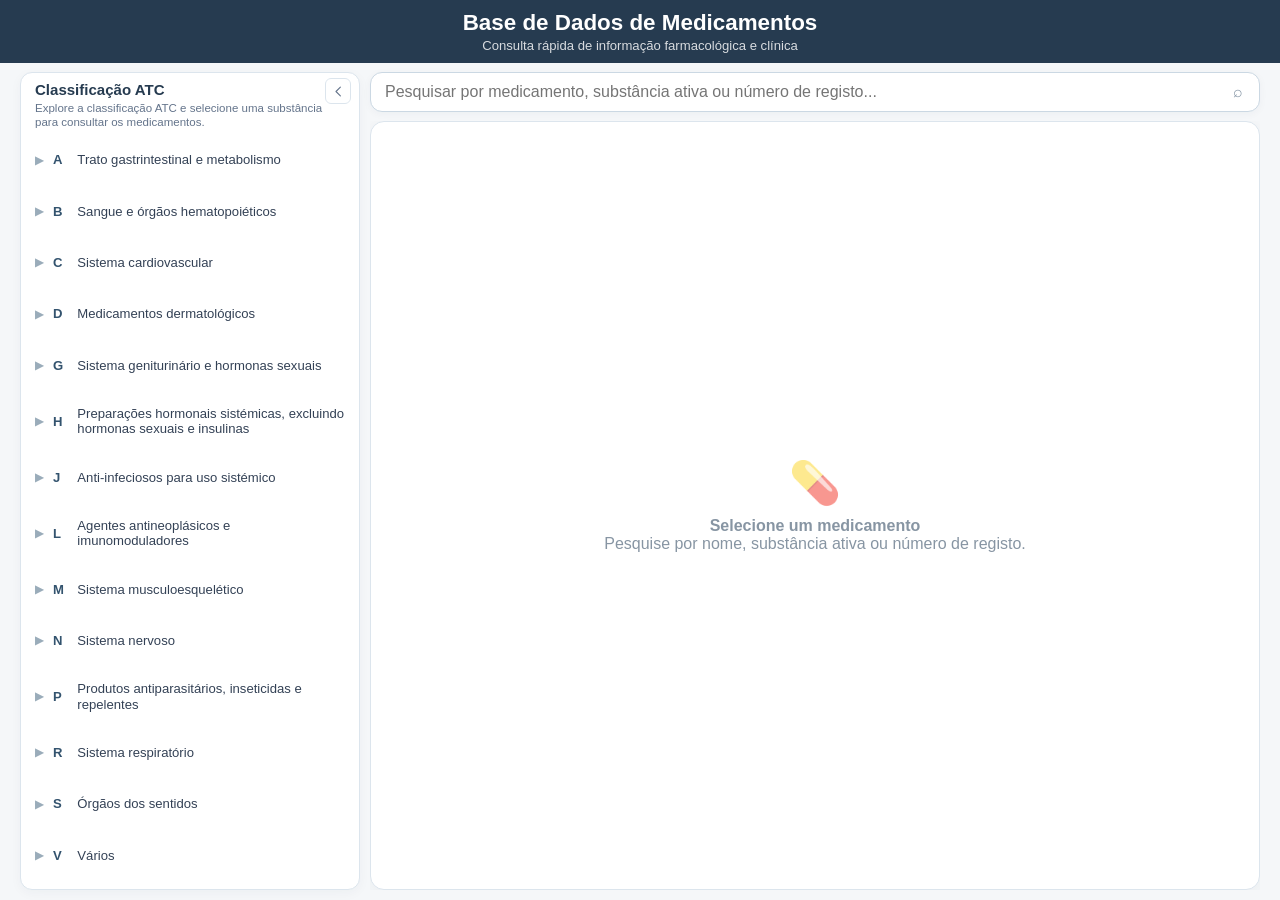
<file: index.html>
<!DOCTYPE html>
<html lang="pt">

<head>

<meta charset="UTF-8">

<meta
    name="viewport"
    content="width=device-width, initial-scale=1.0"
>

<title>ProPharma | Base de Dados de Medicamentos</title>
<link rel="icon" type="image/svg+xml" sizes="any" href="favicon.svg">


<style>

:root {

    --primary: #263b50;
    --accent: #258fc9;
    --accent-soft: #edf7fc;

    --bg: #f5f7f9;
    --card: #ffffff;

    --text: #334155;
    --muted: #64748b;

    --border: #dce5ed;

}


* {
    box-sizing: border-box;
}


html {
    height: 100%;
    overflow: hidden;
    scroll-behavior: smooth;
}


body {

    margin: 0;
    height: 100vh;
    height: 100dvh;
    overflow: hidden;
    display: grid;
    grid-template-rows: auto minmax(0, 1fr);

    font-family:
        -apple-system,
        BlinkMacSystemFont,
        "Segoe UI",
        Roboto,
        Helvetica,
        Arial,
        sans-serif;

    background: var(--bg);

    color: var(--text);

}


/* =========================================================
   CABEÇALHO
========================================================= */

header {

    background: var(--primary);

    color: white;

    text-align: center;

    padding: 24px 20px;

}


header h1 {

    margin: 0 0 5px;

    font-size: 1.8rem;

}


header p {

    margin: 0;

    opacity: .82;

}


/* =========================================================
   PESQUISA
========================================================= */

.search-area {

    width: 100%;
    max-width: 1100px;

    margin: 22px auto 18px;

    padding: 0 20px;

    position: relative;

    z-index: 20;

}


.search-wrapper {

    position: relative;

}


.search-box {

    width: 100%;

    padding: 15px 48px 15px 18px;

    border: 1px solid #cbd8e3;

    border-radius: 12px;

    background: white;

    font-size: 1rem;

    color: var(--text);

    outline: none;

    box-shadow:
        0 2px 8px rgba(30, 50, 70, .04);

}


.search-box:focus {

    border-color: var(--accent);

    box-shadow:
        0 0 0 3px rgba(36, 150, 223, .10);

}


.search-icon {

    position: absolute;

    right: 17px;

    top: 50%;

    transform: translateY(-50%);

    color: #8494a4;

    pointer-events: none;

}


.search-results {

    display: none;

    position: absolute;

    top: calc(100% + 7px);

    left: 0;

    right: 0;

    background: white;

    border: 1px solid var(--border);

    border-radius: 12px;

    box-shadow:
        0 12px 30px rgba(30, 50, 70, .15);

    overflow-y: auto;

    max-height: 430px;
    max-height: min(430px, 40dvh);

}


.search-results.visivel {

    display: block;

}


.search-result {

    padding: 12px 16px;

    cursor: pointer;

    border-bottom: 1px solid #edf1f5;

    display: flex;

    justify-content: space-between;

    gap: 20px;

}


.search-result:hover {

    background: #f5faff;

}


.search-result-name {

    font-weight: 700;

    color: var(--primary);

    margin-bottom: 3px;

}


.search-result-sub {

    font-size: .83rem;

    color: var(--muted);

}


.search-result-reg {

    font-size: .75rem;

    color: #8291a1;

    white-space: nowrap;

}


.sem-resultados {

    padding: 18px;

    text-align: center;

    color: var(--muted);

}


/* =========================================================
   LAYOUT
========================================================= */

.workspace {

    width: 100%;
    height: 100%;
    min-width: 0;
    min-height: 0;
    max-width: 1500px;

    margin: 0 auto;

    padding: 0 20px 16px;

    display: grid;

    grid-template-columns:
        340px minmax(0, 1fr);

    gap: 20px;

    grid-template-rows: minmax(0, 1fr);
    align-items: stretch;

}


/* =========================================================
   ÁRVORE ATC
========================================================= */

.atc-panel {

    background: white;

    border: 1px solid var(--border);

    border-radius: 12px;

    padding: 16px 13px 18px;

    min-width: 0;
    min-height: 0;
    height: 100%;

    overflow-y: auto;
    overflow-x: hidden;
    overscroll-behavior-y: contain;

    box-shadow:
        0 3px 12px rgba(30, 50, 70, .04);

}


.atc-panel h2 {

    font-size: 1rem;

    margin: 0 6px 14px;

    color: var(--primary);

}


.atc-help {

    margin: -6px 6px 14px;

    color: #8794a2;

    font-size: .72rem;

    line-height: 1.4;

}


.atc-node {

    position: relative;

}


.atc-children {

    display: none;

    position: relative;

    margin-left: 13px;

    padding-left: 12px;

}


.atc-children::before {

    content: "";

    position: absolute;

    left: 2px;

    top: 0;

    bottom: 6px;

    width: 2px;

    background: #d9eaf6;

    border-radius: 3px;

}


.atc-node.open > .atc-children {

    display: block;

}


.atc-row {

    width: 100%;

    border: 0;

    background: transparent;

    color: var(--text);

    text-align: left;

    padding: 7px;

    margin: 1px 0;

    border-radius: 7px;

    cursor: pointer;

    display: flex;

    align-items: flex-start;

    gap: 6px;

    font-family: inherit;

    line-height: 1.3;

}


.atc-row:hover {

    background: #f3f8fc;

}


.atc-row.active {

    background: var(--accent-soft);

    color: #176ea7;

}


.atc-arrow {

    width: 12px;

    flex: 0 0 12px;

    color: #9aacba;

    font-size: .68rem;

    margin-top: 3px;

    transition:
        transform .18s ease;

}


.atc-node.open >
.atc-row
.atc-arrow {

    transform: rotate(90deg);

}


.atc-code {

    font-weight: 750;

    color: #33536e;

    flex-shrink: 0;

}


.atc-row.active
.atc-code {

    color: #1378b9;

}


.atc-name {

    flex: 1;

    min-width: 0;

}


.atc-count {

    font-size: .72rem;

    color: #9aa8b5;

    white-space: nowrap;

}


.atc-row[data-level="0"] {

    font-size: .87rem;

    font-weight: 650;

}


.atc-row[data-level="1"] {

    font-size: .84rem;

}


.atc-row[data-level="2"],
.atc-row[data-level="3"],
.atc-row[data-level="4"] {

    font-size: .82rem;

}


.atc-row.substance {

    color: #176ea7;

}


.atc-row.substance
.atc-name {

    font-weight: 650;

}


/* =========================================================
   MEDICAMENTOS NA ÁRVORE
========================================================= */

.product-children {

    display: none;

    margin:
        2px 0 5px 26px;

    padding-left: 11px;

    border-left:
        2px solid #dceef9;

}


.atc-node.show-products >
.product-children {

    display: block;

}


.tree-product {

    display: block;

    width: 100%;

    border: 0;

    background: transparent;

    text-align: left;

    padding: 7px 8px;

    border-radius: 6px;

    cursor: pointer;

    font-family: inherit;

    color: #566a7d;

    font-size: .79rem;

}


.tree-product:hover {

    background: #f3f8fc;

    color: #176ea7;

}


.tree-product.active {

    background: #e9f5fc;

    color: #176ea7;

    font-weight: 650;

}


/* =========================================================
   FICHA
========================================================= */

.medicine-panel {

    min-width: 0;
    min-height: 0;
    height: 100%;
    overflow-y: auto;
    overflow-x: hidden;
    overscroll-behavior-y: contain;
    overflow-wrap: anywhere;

}


#detalhe-medicamento {

    min-height: 100%;
    background: white;

    border:
        1px solid var(--border);

    border-radius: 14px;

    padding: 26px;

    box-shadow:
        0 4px 16px rgba(30, 50, 70, .05);

}


.empty-state {

    min-height: 360px;

    display: flex;

    flex-direction: column;

    align-items: center;

    justify-content: center;

    color: #8795a3;

    text-align: center;

}


.empty-state-icon {

    font-size: 2.6rem;

    opacity: .55;

    margin-bottom: 10px;

}


/* =========================================================
   TRADING CARD
========================================================= */

.trading-card-header {

    display: grid;

    grid-template-columns:
        145px minmax(0, 1fr);

    gap: 26px;

    padding-bottom: 24px;

    border-bottom:
        1px solid var(--border);

}


.coluna-foto-registo {

    display: flex;

    flex-direction: column;

    align-items: center;

}


.produto-foto {

    width: 136px;

    height: 156px;

    border:
        1px solid #d6e1e9;

    border-radius: 11px;

    background: white;

    display: flex;

    align-items: center;

    justify-content: center;

    overflow: hidden;

}


.produto-foto img {

    width: 100%;

    height: 100%;

    object-fit: contain;

    padding: 5px;

}


.registo-abaixo {

    margin-top: 8px;

    text-align: center;

    font-size: .74rem;

    color: #596b7c;

    line-height: 1.35;

}


.registo-abaixo strong {

    color: var(--primary);

}


.produto-info-principal h1 {

    margin: 3px 0 12px;

    color: var(--primary);

    font-size: 1.82rem;

    letter-spacing: -.02em;

}

.marca-registada {

    font-size: .52em;

    vertical-align: super;

    margin-left: 2px;

    font-weight: 700;

}


.produto-info-principal p {

    margin: 6px 0;

    font-size: .92rem;

    line-height: 1.5;

}


.med-link {

    width: fit-content;

    max-width: 100%;

    display: flex;

    align-items: center;

    gap: 7px;

    border: 0;

    background: transparent;

    padding: 2px 0;

    font-family: inherit;

    text-align: left;

    cursor: pointer;

    border-radius: 6px;

    transition:
        color .15s,
        background .15s,
        transform .15s;

}


.med-link:hover {

    color: var(--accent);

    transform: translateX(2px);

}


.med-link:focus-visible {

    outline: 2px solid rgba(37, 143, 201, .28);

    outline-offset: 3px;

}


.med-substancia {

    color: #3d5c78;

    font-size: 1rem;

    margin: 0 0 2px;

}


.med-forma-dose {

    color: #526d86;

    font-size: .95rem;

    margin: 2px 0 0;

}


.med-link-seta {

    font-size: 1.25em;

    line-height: 1;

    color: var(--accent);

    transition: transform .15s;

}


.med-link:hover .med-link-seta {

    transform: translateX(2px);

}


/* =========================================================
   INDICAÇÃO RESUMIDA
========================================================= */

.indicacao-rapida {

    display: inline-flex;

    align-items: center;

    gap: 5px;

    margin-top: 5px;

    padding: 0;

    border: 0;

    background: none;

    color: #536b7e;

    font-family: inherit;

    font-size: .88rem;

    cursor: pointer;

    text-align: left;

}


.indicacao-rapida strong {

    color: var(--primary);

}


.indicacao-rapida:hover {

    color: var(--accent);

}


.indicacao-seta {

    color: var(--accent);

    font-size: 1rem;

}


/* =========================================================
   ATALHOS CLÍNICOS
========================================================= */

.clinical-shortcuts {

    display: flex;

    flex-wrap: wrap;

    gap: 10px;

    margin-top: 23px;

}


.clinical-button {

    min-width: 112px;

    min-height: 116px;

    border: 1px solid #d8e3ec;

    background: #f8fbfd;

    color: #294b68;

    border-radius: 16px;

    padding: 14px 13px 11px;

    cursor: pointer;

    font-family: inherit;

    text-align: center;

    box-shadow: 0 2px 7px rgba(35, 60, 80, .035);

    transition:
        transform .15s,
        box-shadow .15s,
        border-color .15s,
        filter .15s;

}


.clinical-button:hover {

    transform: translateY(-2px);

    border-color: #b7cbdc;

    box-shadow: 0 7px 18px rgba(35, 60, 80, .09);

    filter: saturate(1.04);

}


/*
   As cores abaixo identificam categorias visuais.
   NÃO representam segurança, risco ou recomendação clínica.
*/

.shortcut-age {

    background: #eef7fd;

    color: #245a7d;

    border-color: #cfe4f2;

}


.shortcut-posologia {

    background: #eef9f5;

    color: #256553;

    border-color: #cee9df;

}


.shortcut-gravidez {

    background: #f4f2fb;

    color: #514b79;

    border-color: #ded9ef;

}


.shortcut-aleitamento {

    background: #f1f5fb;

    color: #405b7b;

    border-color: #d7e0ed;

}


.shortcut-conducao {

    background: #f4f7f9;

    color: #405a6d;

    border-color: #dbe3e8;

}


.shortcut-precaucoes {

    background: #f8f5f1;

    color: #665849;

    border-color: #e8ded3;

}


/* ÍCONE */

.clinical-icon {

    height: 44px;

    display: flex;

    align-items: center;

    justify-content: center;

    margin-bottom: 8px;

}


.clinical-icon svg {

    width: 40px;

    height: 40px;

    fill: none;

    stroke: currentColor;

    stroke-width: 1.8;

    stroke-linecap: round;

    stroke-linejoin: round;

}


/* IDADE */

.age-icon {

    width: 43px;

    height: 43px;

    margin: 0 auto 9px;

    border: 2px solid currentColor;

    border-radius: 50%;

    display: flex;

    align-items: center;

    justify-content: center;

    font-size: .94rem;

    font-weight: 800;

}


/* TEXTOS */

.clinical-label {

    display: block;

    font-size: .78rem;

    line-height: 1.15;

    font-weight: 750;

}


.clinical-info {

    display: block;

    margin-top: 7px;

    font-size: .64rem;

    color: currentColor;

    opacity: .66;

    letter-spacing: .02em;

}


.clinical-info::after {

    content: "  →";

    font-size: .78rem;

}


/* =========================================================
   SECÇÕES
========================================================= */

.sections {

    margin-top: 20px;

}


.nivel-secao {

    margin-bottom: 12px;

    border:
        1px solid var(--border);

    border-radius: 10px;

    overflow: hidden;

    background: white;

}


.nivel-secao > summary {

    padding: 14px 18px;

    cursor: pointer;

    color: var(--primary);

    background: #f8fafc;

    user-select: none;

    list-style: none;

    display: grid;

    grid-template-columns: 44px minmax(0, 1fr) 32px;

    align-items: center;

    gap: 12px;

}


.nivel-secao > summary::-webkit-details-marker {

    display: none;

}


.nivel-secao > summary:hover {

    background: #f2f7fa;

}


.section-icon {

    width: 40px;

    height: 40px;

    border-radius: 50%;

    display: flex;

    align-items: center;

    justify-content: center;

    font-size: 1.15rem;

    background: #edf6fc;

}


.section-title {

    display: block;

    font-weight: 750;

    font-size: .98rem;

    line-height: 1.25;

}


.section-subtitle {

    display: block;

    margin-top: 3px;

    color: #718399;

    font-size: .75rem;

    font-weight: 400;

    line-height: 1.35;

}


.section-chevron {

    width: 30px;

    height: 30px;

    border-radius: 50%;

    display: flex;

    align-items: center;

    justify-content: center;

    background: #edf3f8;

    color: #35546d;

    font-size: 1rem;

    transition: transform .18s ease;

}


.nivel-secao[open] > summary .section-chevron {

    transform: rotate(180deg);

}


#grupo-propriedades .section-icon {

    background: #f2effc;

}


#grupo-farmaceuticas .section-icon {

    background: #fceff4;

}


.sub-secoes-container {

    padding:
        7px 18px 18px;

    border-top:
        1px solid #edf1f4;

}


.campo-sub {

    scroll-margin-top: 20px;

    padding: 15px 4px;

    border-bottom:
        1px solid #edf1f4;

    transition:
        background .3s,
        box-shadow .3s;

}


.campo-sub:last-child {

    border-bottom: 0;

}


.campo-sub > strong {

    display: block;

    color: var(--primary);

    font-size: .93rem;

    margin-bottom: 7px;

}


.campo-texto {

    white-space: pre-line;

    color: #526477;

    line-height: 1.62;

    font-size: .9rem;

}


.campo-sub.highlight {

    background: #fff9dc;

    box-shadow:
        inset 4px 0 0 #e4bd3d;

    border-radius: 6px;

    padding-left: 12px;

}


/* =========================================================
   SUBBLOCOS DO RCM
========================================================= */

.rcm-subbloco {
    scroll-margin-top: 20px;
    margin-top: 16px;
}

.rcm-subbloco:first-child {
    margin-top: 4px;
}

.rcm-subtitulo {
    display: block;
    margin-bottom: 6px;
    color: var(--primary);
    font-size: .88rem;
}

.rcm-subbloco.highlight {
    background: #fff9dc;
    box-shadow: inset 4px 0 0 #e4bd3d;
    border-radius: 6px;
    padding: 10px 12px;
}


.farmaceuticas-grid {

    display: grid;

    grid-template-columns: minmax(0, 1fr) minmax(0, 1fr);

    gap: 0 28px;

}


.farmaceuticas-coluna {

    min-width: 0;

}


.farmaceuticas-coluna .campo-sub:last-child {

    border-bottom: 0;

}


@media (max-width: 850px) {

    .farmaceuticas-grid {

        grid-template-columns: 1fr;

        gap: 0;

    }

}


/* =========================================================
   EXCIPIENTES
========================================================= */

.excipientes-lista {

    margin: 8px 0 0;

    padding-left: 22px;

    columns: 2;

    column-gap: 35px;

}


.excipientes-lista li {

    break-inside: avoid;

    margin-bottom: 7px;

    color: #526477;

    font-size: .9rem;

    line-height: 1.4;

}


/* =========================================================
   VÍDEOS
========================================================= */

.video-box {

    margin-top: 15px;

    padding-top: 14px;

    border-top:
        1px dashed #dce5eb;

}


.video-box-title {

    font-size: .78rem;

    font-weight: 700;

    color: #65788a;

    margin-bottom: 8px;

}


.video-box iframe {

    width: 100%;

    max-width: 680px;

    aspect-ratio: 16 / 9;

    border: 0;

    border-radius: 10px;

}


/* =========================================================
   RESPONSIVO
========================================================= */

@media (max-width: 950px) {

    .workspace {

        grid-template-columns:
            minmax(0, 1fr);
        grid-template-rows: minmax(0, 1fr) minmax(0, 2fr);
        gap: 12px;

    }


}


@media (max-width: 650px) {

    header {
        padding: 12px;
    }

    header h1 {
        font-size: 1.25rem;
    }

    header p {
        font-size: .8rem;
    }

    .search-area {
        margin-top: 10px;
        margin-bottom: 10px;
    }

    .workspace,
    .search-area {

        padding-left: 12px;

        padding-right: 12px;

    }


    #detalhe-medicamento {

        padding: 17px;

    }


    .trading-card-header {

        grid-template-columns:
            1fr;

    }


    .coluna-foto-registo {

        align-items:
            flex-start;

    }


    .excipientes-lista {

        columns: 1;

    }

}

/* Deixar espaço útil para os painéis em janelas baixas e modo paisagem. */
@media (max-height: 500px) {
    header { padding: 6px 12px; }
    header h1 { font-size: 1rem; margin-bottom: 0; }
    header p { display: none; }
    .search-area { margin-top: 6px; margin-bottom: 6px; }
    .search-box { padding-top: 9px; padding-bottom: 9px; }
    .workspace { padding-bottom: 6px; gap: 6px; }
}


/* CLASSIFICAÇÃO DE DISPENSA — visual compacto com ícone circular e divisor */
.produto-info-principal { min-width: 0; }
.medicamento-topo { display:flex; align-items:flex-start; justify-content:space-between; gap:14px; flex-wrap:wrap; margin-bottom:7px; }
.medicamento-topo h1 { margin:3px 0 0; }
.dispensa-indicador {
  --dispensa-cor:#2368c5; --dispensa-fundo:#f4f8ff; --dispensa-borda:#bcd5ff;
  display:inline-flex; align-items:center; gap:10px; flex-shrink:0;
  max-width:min(100%, 350px); min-height:49px; box-sizing:border-box;
  padding:6px 13px 6px 7px; border:1px solid var(--dispensa-borda);
  border-radius:18px; background:var(--dispensa-fundo); color:#203a54;
  font-size:.72rem; font-weight:750; line-height:1.28;
  box-shadow:0 3px 12px rgba(29,56,85,.045); cursor:default;
}
.dispensa-icone {
  width:38px; height:38px; flex:0 0 38px; display:flex;
  align-items:center; justify-content:center; border-radius:50%;
  background:color-mix(in srgb, var(--dispensa-cor) 9%, white);
  color:var(--dispensa-cor);
}
.dispensa-icone svg { width:29px; height:29px; fill:none; stroke:currentColor; stroke-width:2.2; stroke-linecap:round; stroke-linejoin:round; }
.dispensa-msrm .dispensa-icone svg { stroke:none; fill:currentColor; }
.dispensa-separador { width:1px; height:30px; flex:0 0 1px; background:var(--dispensa-borda); }
.dispensa-texto { display:block; min-width:0; }
.dispensa-texto small { display:block; margin-top:2px; font-size:.69rem; font-weight:500; color:#708098; }
.dispensa-msrm { --dispensa-cor:#d72648; --dispensa-fundo:#fff7f9; --dispensa-borda:#ffbdcb; }
.dispensa-mnsrm { --dispensa-cor:#1768dc; --dispensa-fundo:#f5f9ff; --dispensa-borda:#c1d6ff; }
.dispensa-mnsrm-ef { --dispensa-cor:#078f7d; --dispensa-fundo:#f2fbf8; --dispensa-borda:#b5e5d9; }
@media (max-width:650px) {
  .medicamento-topo { flex-direction:column; align-items:flex-start; }
  .dispensa-indicador { max-width:100%; }
}


/* Agrupamento de apresentações */
.tree-brand {width:100%;border:0;background:#f0f7fc;color:#234c6a;border-radius:7px;padding:9px;text-align:left;cursor:pointer;font-weight:700;margin:4px 0;display:flex;justify-content:space-between;gap:8px}
.tree-brand small,.tree-form small{color:#7b90a4;font-weight:400}
.tree-brand-children{display:none;padding-left:12px;border-left:2px solid #dceef9}
.tree-brand-children.open{display:block}
.tree-form{display:block;width:100%;background:none;border:0;text-align:left;padding:7px 4px;cursor:pointer;color:#365a77;font-weight:600}
.tree-form-children{display:none;padding-left:10px}
.tree-form-children.open{display:block}
.tree-product{font-weight:400}
.search-group-more{color:#74899c;font-size:.75rem;white-space:nowrap}
.search-group-choices{border-bottom:1px solid #e6edf3;padding:9px 15px;background:#f8fbfd}
.search-choice{display:block;width:100%;padding:9px 12px;border:0;border-radius:7px;background:white;text-align:left;cursor:pointer;color:#34546d;margin:4px 0}
.search-choice:hover{background:#eaf5fc}
.presentation-picker{margin:16px 0;padding:14px;border:1px solid #dce5ed;border-radius:11px;background:#f8fbfd}
.presentation-picker-title{font-weight:700;color:#263b50;margin-bottom:10px}
.presentation-form{margin:10px 0 5px;color:#526d86;font-weight:600;font-size:.85rem}
.presentation-options{display:flex;flex-wrap:wrap;gap:7px}
.presentation-option{border:1px solid #cbdde9;border-radius:8px;padding:7px 11px;background:white;color:#31556f;cursor:pointer;font-family:inherit}
.presentation-option.active{background:#258fc9;color:white;border-color:#258fc9}

/* Interface compacta: conteúdo extenso continua acessível nos painéis. */
header { padding: 10px 20px; }
header h1 { margin-bottom: 2px; font-size: 1.4rem; }
header p { font-size: .82rem; }
.search-area { margin: 9px auto; }
.search-box { padding: 10px 44px 10px 14px; }
.workspace { max-width: 1700px; padding-bottom: 10px; gap: 10px; }
.atc-panel { padding: 8px 9px; }
.atc-panel h2 { margin: 0 5px 4px; font-size: .94rem; }
.atc-help { margin: 0 5px 5px; line-height: 1.2; color: #64748b; }
.atc-row { padding: 4px 5px; margin: 0; line-height: 1.25; }
.atc-row[data-level="0"] { font-size: .82rem; padding-top: 3px; padding-bottom: 3px; line-height: 1.15; }
.atc-count { color: #64748b; }
/* O espaço livre é repartido pelos grupos apenas com a árvore recolhida. */
.atc-panel { display: flex; flex-direction: column; }
.atc-panel > h2, .atc-panel > .atc-help { flex-shrink: 0; }
#atcTree { flex: 0 0 auto; }
#atcTree > .atc-node > .atc-row {
    display: grid;
    grid-template-columns: 12px 1.4em minmax(0, 1fr);
    align-items: center;
    gap: 6px;
    min-height: 28px;
    line-height: 1.2;
}
#atcTree > .atc-node > .atc-row .atc-arrow { margin-top: 0; }
#atcTree > .atc-node > .atc-row .atc-count { text-align: right; font-variant-numeric: tabular-nums; }
#atcTree:not(:has(.atc-node.open, .atc-node.show-products)) {
    flex: 1 0 auto;
    display: flex;
    flex-direction: column;
}
#atcTree:not(:has(.atc-node.open, .atc-node.show-products)) > .atc-node {
    flex: 1 0 auto;
    display: flex;
    flex-direction: column;
}
#atcTree:not(:has(.atc-node.open, .atc-node.show-products)) > .atc-node > .atc-row { flex: 1; }
.search-result.keyboard-active, .search-choice.keyboard-active { background: var(--accent-soft); outline: 2px solid #668eaa; outline-offset: -2px; }
.search-result { width: 100%; }
.search-result > * { pointer-events: none; }
.search-group-more { font-size: .8rem; font-weight: 600; }
.search-expand-arrow { display: inline-block; margin-left: 4px; color: #526d86; font-size: 1rem; line-height: 1; transition: transform .15s ease; }
.search-result[aria-expanded="true"] .search-expand-arrow { transform: rotate(180deg); }
.search-result[aria-expanded]:hover .search-group-more, .search-result[aria-expanded].keyboard-active .search-group-more { color: #33536e; }
.atc-name { font-weight: 400; }
.atc-row.active .atc-name, .atc-row.substance .atc-name { font-weight: 650; }
.campo-texto { white-space: pre-wrap; line-height: 1.7; }
.campo-sub { padding-top: 12px; padding-bottom: 12px; }
.campo-sub > strong { margin-bottom: 5px; }
.medicine-panel { overflow-anchor: none; }
.medicine-identity { position: sticky; top: 0; z-index: 5; display: grid; gap: 1px; padding: 6px 10px; background: var(--card); border: 1px solid var(--border); border-radius: 10px; color: var(--text); font-size: .78rem; line-height: 1.35; }
.medicine-identity[hidden] { display: none; }
.medicine-identity strong { color: var(--primary); font-size: .88rem; }
.medicine-identity span { overflow-wrap: anywhere; }
.search-results { border-color: #c4d3df; box-shadow: 0 8px 24px rgba(30, 50, 70, .16), 0 2px 5px rgba(30, 50, 70, .08); }
#detalhe-medicamento { padding: 16px; }
.empty-state { min-height: 220px; }
/* Preencher o painel apenas enquanto a mensagem inicial estiver presente. */
#detalhe-medicamento:has(> .empty-state) { min-height: 100%; display: flex; }
#detalhe-medicamento > .empty-state { flex: 1; min-width: 0; }
.trading-card-header { grid-template-columns: 112px minmax(0, 1fr); gap: 16px; padding-bottom: 12px; }
.produto-foto { width: 104px; height: 120px; }
.registo-abaixo { margin-top: 5px; }
.produto-info-principal h1 { font-size: 1.55rem; }
.medicamento-topo { margin-bottom: 4px; gap: 8px; }
.med-substancia { font-size: .94rem; }
.med-forma-dose { font-size: .89rem; }
.indicacao-rapida { margin-top: 3px; }
.clinical-shortcuts { display: grid; grid-template-columns: repeat(auto-fit, minmax(88px, 1fr)); gap: 7px; margin-top: 12px; }
.clinical-button { min-width: 0; min-height: 86px; padding: 9px 5px 7px; border-radius: 12px; }
.clinical-icon { height: 30px; margin-bottom: 5px; }
.clinical-icon svg { width: 30px; height: 30px; }
.age-icon { width: 30px; height: 30px; margin-bottom: 5px; font-size: .8rem; }
.clinical-label { font-size: .75rem; }
.clinical-info { margin-top: 4px; }
.sections { margin-top: 12px; }
.nivel-secao { margin-bottom: 8px; }
.nivel-secao:last-child { margin-bottom: 0; }
.nivel-secao > summary { padding: 9px 12px; grid-template-columns: 30px minmax(0, 1fr) 26px; gap: 9px; }
.section-icon { width: 30px; height: 30px; font-size: 1rem; }
.section-title { font-size: .92rem; }
.section-subtitle { margin-top: 2px; line-height: 1.3; }
.section-chevron { width: 26px; height: 26px; }
.presentation-picker { margin: 10px 0; padding: 9px 11px; }
.presentation-picker-title { margin-bottom: 6px; font-size: .88rem; }
.presentation-form { margin: 6px 0 4px; }
.presentation-options { gap: 5px; }
.presentation-option { padding: 5px 9px; }
@media (max-width: 950px) {
    /* A altura de cada painel continua limitada, com scroll próprio. */
    .workspace { gap: 10px; }
}
@media (max-width: 650px) {
    header { padding: 8px 12px; }
    header h1 { font-size: 1.2rem; }
    .search-area { margin: 7px auto; }
    #detalhe-medicamento { padding: 12px; }
    .trading-card-header { grid-template-columns: 1fr; gap: 10px; }
    .coluna-foto-registo { flex-direction: row; align-items: center; gap: 12px; }
    .produto-foto { width: 82px; height: 94px; flex-shrink: 0; }
    .registo-abaixo { margin-top: 0; text-align: left; }
    .clinical-shortcuts { grid-template-columns: repeat(auto-fit, minmax(88px, 1fr)); }
}
@media (max-height: 500px) {
    header { padding: 5px 12px; }
    header h1 { font-size: 1rem; }
    header p { display: block; font-size: .75rem; }
    .search-area { margin: 5px auto; }
    .search-box { padding-top: 8px; padding-bottom: 8px; }
}

/* Colunas independentes: a pesquisa pertence apenas à área de consulta. */
.workspace { padding-top: 9px; }
.consultation-column { display: grid; grid-template-rows: auto minmax(0, 1fr); gap: 9px; min-width: 0; min-height: 0; height: 100%; }
.consultation-column > .search-area { max-width: none; width: 100%; padding: 0; margin: 0; }
@media (max-width: 950px) {
    .workspace { grid-template-rows: minmax(0, 1fr) minmax(0, 2fr); }
}
@media (max-height: 500px) {
    .workspace { padding-top: 5px; }
    .consultation-column { gap: 6px; }
}

.atc-panel { position: relative; }
.atc-panel > h2 { padding-right: 28px; }
.atc-toggle { display: inline-flex; align-items: center; justify-content: center; width: 26px; height: 26px; flex: 0 0 26px; padding: 3px; border: 1px solid var(--border); border-radius: 6px; background: var(--card); color: var(--muted); cursor: pointer; }
.atc-toggle:hover { background: var(--accent-soft); color: var(--primary); }
.atc-toggle:focus-visible { outline: 2px solid var(--accent); outline-offset: 2px; }
.atc-toggle svg { width: 15px; height: 15px; fill: none; stroke: currentColor; stroke-width: 1.8; stroke-linecap: round; stroke-linejoin: round; }
.atc-toggle-hide { position: absolute; right: 8px; top: 5px; }
.atc-toggle[hidden], .atc-panel[hidden] { display: none; }
.consultation-column > .search-area { display: flex; align-items: center; gap: 8px; }
.consultation-column .search-wrapper { flex: 1; min-width: 0; }
.workspace.atc-collapsed { grid-template-columns: minmax(0, 1fr); grid-template-rows: minmax(0, 1fr); }
@media (prefers-reduced-motion: no-preference) {
    .workspace.atc-changing .consultation-column { animation: atc-toggle-fade .16s ease-out; }
    @keyframes atc-toggle-fade { from { opacity: .85; } to { opacity: 1; } }
}

/* Modelo RCM global: estrutura explícita e texto original sempre disponível. */
.rcm-document { color: #526477; font-size: .9rem; line-height: 1.65; text-align: left; text-indent: 0; white-space: normal; overflow-wrap: anywhere; }
.rcm-document p { margin: 0 0 .65em; max-width: 92ch; }
.rcm-document > :last-child { margin-bottom: 0; }
.rcm-line { display: block; white-space: normal; text-indent: 0; }
.rcm-gap { display: block; height: .35em; white-space: normal; }
.rcm-heading { margin: .8em 0 .3em; font-size: .92rem; line-height: 1.45; font-weight: 650; color: var(--primary); }
.rcm-document > .rcm-heading:first-child { margin-top: 0; }
.rcm-list { margin: .3em 0 .65em; padding: 0; list-style: none; }
.rcm-list li { margin: .25em 0; padding-left: .75em; text-indent: -.75em; }
.rcm-note { margin: .5em 0; padding: .35em .65em; border-left: 2px solid var(--border); white-space: normal; }
.rcm-table-wrap { overflow-x: auto; max-width: 100%; margin: .5em 0; }
.rcm-table-wrap:focus-visible { outline: 2px solid var(--accent); }
.rcm-table { width: 100%; border-collapse: collapse; table-layout: fixed; font: inherit; }
.rcm-table th, .rcm-table td { padding: .6em; text-align: left; vertical-align: top; border: 1px solid var(--border); overflow-wrap: anywhere; }
.rcm-table th { background: #f8fafc; color: var(--primary); font-weight: 650; }
.rcm-source-separator { display: none; }
.rcm-model .campo-sub { padding-top: 10px; padding-bottom: 10px; }
.rcm-model .campo-sub > strong { margin-bottom: 6px; }
.rcm-document { hyphens: auto; }
.rcm-document p { max-width: 110ch; }
.rcm-source { margin-top: 5px; font-size: .76rem; color: var(--muted); }
.rcm-source > summary { cursor: pointer; width: fit-content; padding: 3px 0; }
.rcm-source pre { margin: 6px 0 0; padding: 8px; border: 1px solid var(--border); border-radius: 6px; background: white; white-space: pre-wrap; overflow-wrap: anywhere; font: inherit; line-height: 1.6; }
.rcm-status-group { display: flex; flex-wrap: wrap; gap: 6px; margin-bottom: 8px; }
.rcm-status { padding: 3px 7px; border: 1px solid var(--border); border-radius: 6px; font-size: .75rem; color: #526477; background: #f8fafc; }
.rcm-status[data-tone="green"] { color: #245b49; background: #eef9f5; border-color: #cee9df; }
.rcm-status[data-tone="yellow"] { color: #665724; background: #fff9e8; border-color: #e9dfbd; }
.rcm-status[data-tone="red"] { color: #7b3541; background: #fcf2f4; border-color: #ead1d8; }
.rcm-warning-count { margin-bottom: 7px; font-size: .8rem; font-weight: 600; color: var(--primary); }
.rcm-warnings .rcm-list { counter-reset: rcm-warning; }
.rcm-warnings .rcm-list li { counter-increment: rcm-warning; padding: 7px 9px; text-indent: 0; border-bottom: 1px solid var(--border); }
.rcm-warnings .rcm-list li::before { content: counter(rcm-warning) ". "; font-weight: 600; color: var(--primary); }
.rcm-excipients .rcm-list { columns: 2 16rem; column-gap: 24px; }
.rcm-excipients .rcm-list li { break-inside: avoid; }
.rcm-ingredient-list { list-style: disc; padding-left: 18px; }
.rcm-ingredient-list li { padding-left: 0; text-indent: 0; }
@media (min-width: 951px) { .rcm-document p { text-align: justify; text-align-last: left; } }
@media (max-width: 650px) { .rcm-excipients .rcm-list { columns: 1; } }
@media (max-width: 650px) { .rcm-table { min-width: 480px; } }

.rcm-clinical-block { margin: 10px 0; padding-top: 9px; border-top: 1px solid var(--border); }
.rcm-clinical-block h4 { margin: 0 0 7px; color: var(--primary); font-size: .94rem; font-weight: 650; }
.rcm-clinical-block p { margin: 0; }
.rcm-components p { max-width: none; }
.rcm-instructions { list-style: none; padding: 0; margin: 0; }
.rcm-instructions li { padding: 8px 0; border-bottom: 1px solid #edf1f4; }
.rcm-instructions li:last-child { border-bottom: 0; }
.rcm-warning-block { padding: 12px 0; }
.rcm-block-number { font-variant-numeric: tabular-nums; }
.rcm-adverse-table th:first-child { width: 30%; }
.rcm-adverse-table th:nth-child(2) { width: 24%; }
.rcm-original-all { margin-top: 14px; border-top: 1px solid var(--border); padding-top: 8px; color: var(--muted); font-size: .78rem; }
.rcm-original-all > summary { cursor: pointer; padding: 4px 0; }
.rcm-original-all h4 { color: var(--primary); margin-bottom: 5px; }
.rcm-original-all pre { white-space: pre-wrap; overflow-wrap: anywhere; font: inherit; line-height: 1.6; margin: 0 0 14px; }

</style>

</head>


<body>


<header>

    <h1>
        Base de Dados de Medicamentos
    </h1>

    <p>
        Consulta rápida de informação farmacológica e clínica
    </p>

</header>


<!-- =====================================================
     CONTEÚDO
===================================================== -->

<div class="workspace">


    <aside class="atc-panel" id="atcPanel">

        <button type="button" class="atc-toggle atc-toggle-hide" id="hideATC" aria-label="Ocultar classificação ATC" title="Ocultar classificação ATC" aria-controls="atcPanel" aria-expanded="true">
            <svg viewBox="0 0 24 24" aria-hidden="true"><path d="m15 5-7 7 7 7"/></svg>
        </button>

        <h2>
            Classificação ATC
        </h2>

        <div class="atc-help">
            Explore a classificação ATC e selecione uma substância para consultar os medicamentos.
        </div>

        <div id="atcTree"></div>

    </aside>


    <div class="consultation-column">

        <div class="search-area">

            <button type="button" class="atc-toggle" id="showATC" aria-label="Mostrar classificação ATC" title="Mostrar classificação ATC" aria-controls="atcPanel" aria-expanded="false" hidden>
                <svg viewBox="0 0 24 24" aria-hidden="true"><path d="m9 5 7 7-7 7"/></svg>
            </button>

            <div class="search-wrapper">

                <input
                    id="searchBar"
                    class="search-box"
                    type="text"
                    autocomplete="off"
                    placeholder="Pesquisar por medicamento, substância ativa ou número de registo..."
                >

                <span class="search-icon">
                    ⌕
                </span>

                <div
                    id="searchResults"
                    class="search-results"
                ></div>

            </div>

        </div>

    <main class="medicine-panel">

        <div id="detalhe-medicamento">

            <div class="empty-state">

                <div class="empty-state-icon">
                    💊
                </div>

                <strong>
                    Selecione um medicamento
                </strong>

                <span>
                    Pesquise por nome, substância ativa ou número de registo.
                </span>

            </div>

        </div>

    </main>

    </div>


</div>


<script>


/* =========================================================
   ESTADO
========================================================= */

let medicamentos = [];

let arvoreATC = {};

let medicamentoSelecionado = null;



/* =========================================================
   SVGs DOS ATALHOS
========================================================= */

const ICONES = {

    posologia: `
        <svg viewBox="0 0 48 48" aria-hidden="true">
            <rect x="8" y="14" width="20" height="26" rx="4"/>
            <path d="M13 14V9h10v5"/>
            <path d="M13 27h10"/>
            <path d="M18 22v10"/>
            <circle cx="34" cy="18" r="9"/>
            <path d="M34 13v5l4 2"/>
        </svg>
    `,

    gravidez: `
        <svg viewBox="0 0 48 48" aria-hidden="true">
            <circle cx="19" cy="9" r="4"/>
            <path d="M18 14c-2 5-3 10-2 15 1 6 5 10 11 10"/>
            <path d="M19 17c8 0 13 5 13 12 0 6-4 10-10 10"/>
            <path d="M29 23c2-3 7-1 7 2 0 4-7 8-7 8s-7-4-7-8c0-3 5-5 7-2Z"/>
        </svg>
    `,

    aleitamento: `
        <svg viewBox="0 0 48 48" aria-hidden="true">
            <circle cx="18" cy="10" r="4"/>
            <circle cx="31" cy="25" r="5"/>
            <path d="M14 16c-3 5-4 11-2 17 2 5 7 8 13 8"/>
            <path d="M18 18c2 6 6 10 12 11"/>
            <path d="M13 31c5 1 9 0 13-3"/>
            <path d="M25 33c4 0 7-2 9-5"/>
        </svg>
    `,

    conducao: `
        <svg viewBox="0 0 48 48" aria-hidden="true">
            <circle cx="24" cy="24" r="18"/>
            <circle cx="24" cy="24" r="4"/>
            <path d="M7 21h34"/>
            <path d="M21 27 14 39"/>
            <path d="M27 27 34 39"/>
        </svg>
    `,

    precaucoes: `
        <svg viewBox="0 0 48 48" aria-hidden="true">
            <path d="M24 6 44 41H4L24 6Z"/>
            <path d="M24 17v12"/>
            <circle cx="24" cy="35" r="1.5" fill="currentColor" stroke="none"/>
        </svg>
    `

};


/* =========================================================
   UTILITÁRIOS
========================================================= */

function esc(valor) {

    return String(
        valor == null ? "" : valor
    ).replace(
        /[&<>"']/g,
        caractere => ({
            "&": "&amp;",
            "<": "&lt;",
            ">": "&gt;",
            '"': "&quot;",
            "'": "&#39;"
        }[caractere])
    );

}


function norm(valor) {

    return String(valor || "")
        .toLowerCase()
        .normalize("NFD")
        .replace(
            /[\u0300-\u036f]/g,
            ""
        );

}



/* Agrupar sem perder as apresentações individuais do Excel */
function chaveGrupo(med) {
    return [norm(med.nome_medicamento).trim(), norm(med.substancia_ativa).trim()].join("||");
}
function gruposDeMedicamentos(lista) {
    const mapa = new Map();
    lista.forEach(med => {
        const chave = chaveGrupo(med);
        if (!mapa.has(chave)) mapa.set(chave, { nome: med.nome_medicamento, substancia: med.substancia_ativa, meds: [] });
        mapa.get(chave).meds.push(med);
    });
    return [...mapa.values()].sort((a,b) => a.nome.localeCompare(b.nome,"pt"));
}
/* Designação abreviada apenas para navegação; o dado original permanece na ficha. */
function formaParaNavegacao(valor) {
    const original = String(valor || "").trim();
    const chave = norm(original).replace(/\s+/g, " ").trim();
    // Apenas as três formas convencionais abaixo são agrupadas.
    // Não agrupar libertação modificada, gastrorresistentes, orodispersíveis, etc.
    if (/^comprimidos?$/.test(chave) ||
        /^comprimidos? revestidos?$/.test(chave) ||
        /^comprimidos? revestidos? por pelicula$/.test(chave)) {
        return "Comprimidos";
    }
    return original || "Forma não indicada";
}

function ordenarApresentacoes(lista) {
    // Ordenar apenas doses simples, na mesma forma e unidade, sem conversões.
    const formas = new Set(lista.map(med => norm(med.forma_farmaceutica).trim()));
    if (formas.size !== 1) return lista;
    const doses = lista.map(med => {
        const match = String(med.dosagem || "").trim().match(
            /^(\d+(?:[.,]\d+)?)\s*(mg|g|µg|μg|mcg|ug|ml|l|ui|u\.i\.|%)(?:\s*\/\s*(ml|l|g|mg))?$/i
        );
        if (!match) return null;
        // Não interpretar separadores que também possam representar milhares.
        if (/^[1-9]\d*[.,]\d{3}$/.test(match[1])) return null;
        return {valor: Number(match[1].replace(",", ".")), unidade: (match[2] + "/" + (match[3] || "")).toLowerCase()};
    });
    if (doses.some(dose => !dose || !Number.isFinite(dose.valor)) || new Set(doses.map(dose => dose.unidade)).size !== 1) return lista;
    return lista.map((med, indice) => ({med, indice}))
        .sort((a, b) => doses[a.indice].valor - doses[b.indice].valor || a.indice - b.indice)
        .map(item => item.med);
}

function formasDoGrupo(grupo) {
    const mapa = new Map();
    grupo.meds.forEach(med => {
        const forma = formaParaNavegacao(med.forma_farmaceutica);
        const chave = norm(forma);
        if (!mapa.has(chave)) mapa.set(chave, {nome: forma, meds: []});
        mapa.get(chave).meds.push(med);
    });
    return [...mapa.values()].sort((a,b) => a.nome.localeCompare(b.nome,"pt"))
        .map(forma => ({...forma, meds: ordenarApresentacoes(forma.meds)}));
}
function nomeApresentacao(med, contexto = []) {
    const nome = med.dosagem || "Apresentação";
    const iguais = contexto.filter(item => norm(item.dosagem).trim() === norm(med.dosagem).trim());
    if (iguais.length < 2) return nome;
    const descricoes = iguais.map(item => String(item.descricao_forma_farmaceutica || "").trim());
    const validas = descricoes.every(texto => texto.length > 0 && texto.length <= 100 && !/^(não dispon[ií]vel|n\/d|n[aã]o aplic[aá]vel)\.?$/i.test(texto));
    if (validas && new Set(descricoes.map(norm)).size === iguais.length) {
        return nome + " · " + descricoes[iguais.indexOf(med)];
    }
    return nome;
}
function escolherApresentacao(med) {
    selecionarMedicamento(med);
    searchBar.value = med.nome_medicamento;
    fecharResultadosPesquisa();
}
function adicionarSeletorApresentacoes(med) {
    const relacionados = medicamentos.filter(m => chaveGrupo(m) === chaveGrupo(med));
    if (relacionados.length < 2) return;
    const detalhe = document.getElementById("detalhe-medicamento");
    const painel = document.createElement("div");
    painel.className = "presentation-picker";
    const titulo = document.createElement("div");
    titulo.className = "presentation-picker-title";
    titulo.textContent = "Outras apresentações de " + med.nome_medicamento;
    painel.appendChild(titulo);
    formasDoGrupo({meds: relacionados}).forEach(forma => {
        const rotulo = document.createElement("div");
        rotulo.className = "presentation-form";
        rotulo.textContent = forma.nome;
        painel.appendChild(rotulo);
        const opcoes = document.createElement("div");
        opcoes.className = "presentation-options";
        forma.meds.forEach(item => {
            const botao = document.createElement("button");
            botao.type = "button";
            botao.className = "presentation-option" + (item._id === med._id ? " active" : "");
            botao.textContent = nomeApresentacao(item, forma.meds);
            botao.addEventListener("click", () => selecionarMedicamento(item));
            opcoes.appendChild(botao);
        });
        painel.appendChild(opcoes);
    });
    const header = detalhe.querySelector(".trading-card-header");
    if (header) header.insertAdjacentElement("afterend", painel);
    else detalhe.prepend(painel);
}

/* =========================================================
   CARREGAR DADOS
========================================================= */

async function carregarDados() {

    try {

        const resposta =
            await fetch(
                "medicamentos.json"
            );


        if (!resposta.ok) {

            throw new Error(
                "HTTP " +
                resposta.status
            );

        }


        medicamentos =
            await resposta.json();


        medicamentos.forEach(
            (med, indice) => {

                med._id =
                    indice;


                med._busca =
                    norm([

                        med.nome_medicamento,

                        med.substancia_ativa,

                        med.numero_registo

                    ].join(" "));

            }
        );


        construirDadosATC();

        renderizarArvore();


    } catch (erro) {

        console.error(
            erro
        );

    }

}


/* =========================================================
   CONSTRUIR ÁRVORE
========================================================= */

function construirDadosATC() {

    arvoreATC = {};


    medicamentos.forEach(
        med => {

            let nivelAtual =
                arvoreATC;


            const niveis =
                (
                    med.atc_niveis ||
                    []
                )
                .filter(Boolean);


            niveis.forEach(
                (nivel, indice) => {

                    if (
                        !nivelAtual[
                            nivel.codigo
                        ]
                    ) {

                        nivelAtual[
                            nivel.codigo
                        ] = {

                            codigo:
                                nivel.codigo,

                            nome:
                                nivel.nome,

                            level:
                                indice,

                            total:
                                0,

                            children:
                                {},

                            medicamentos:
                                []

                        };

                    }


                    const no =
                        nivelAtual[
                            nivel.codigo
                        ];


                    no.total++;


                    if (
                        indice ===
                        niveis.length - 1
                    ) {

                        no
                            .medicamentos
                            .push(
                                med
                            );

                    }


                    nivelAtual =
                        no.children;

                }
            );

        }
    );

}


/* =========================================================
   RENDERIZAR ÁRVORE
========================================================= */

function renderizarArvore() {

    const container =
        document.getElementById(
            "atcTree"
        );


    container.innerHTML =
        "";


    Object
        .keys(arvoreATC)
        .sort()
        .forEach(
            codigo => {

                container.appendChild(
                    criarNoATC(
                        arvoreATC[
                            codigo
                        ]
                    )
                );

            }
        );

}


/* =========================================================
   CRIAR NÓ
========================================================= */


function criarNoATC(no) {

    const wrapper =
        document.createElement(
            "div"
        );


    wrapper.className =
        "atc-node";


    wrapper.dataset.level =
        no.level;


    wrapper.dataset.code =
        no.codigo;


    const row =
        document.createElement(
            "button"
        );


    row.type =
        "button";


    row.className =
        "atc-row";


    row.dataset.level =
        no.level;


    row.dataset.code =
        no.codigo;


    const temFilhos =
        Object.keys(
            no.children
        ).length > 0;


    const eSubstancia =
        no.level === 4;


    if (eSubstancia) {

        row.classList.add(
            "substance"
        );

    }


    const nomeVisivel =
        no.nome;


    row.innerHTML = `

        <span class="atc-arrow">

            ${
                temFilhos ||
                no.medicamentos.length > 0
                    ? "▶"
                    : ""
            }

        </span>

        <span class="atc-code">

            ${esc(
                no.codigo
            )}

        </span>

        <span class="atc-name">

            ${esc(
                nomeVisivel
            )}

        </span>

        ${no.level === 0 ? "" : `<span class="atc-count">

            (${no.total})

        </span>`}

    `;


    row.addEventListener(
        "click",
        evento => {

            evento.stopPropagation();

            clicarNoATC(
                wrapper,
                no
            );

        }
    );


    wrapper.appendChild(
        row
    );


    /* FILHOS */

    if (temFilhos) {

        const children =
            document.createElement(
                "div"
            );


        children.className =
            "atc-children";


        Object
            .keys(no.children)
            .sort()
            .forEach(
                codigo => {

                    children.appendChild(
                        criarNoATC(
                            no.children[
                                codigo
                            ]
                        )
                    );

                }
            );


        wrapper.appendChild(
            children
        );

    }


    /* MEDICAMENTOS */

    if (no.medicamentos.length > 0) {

        const products =
            document.createElement(
                "div"
            );


        products.className =
            "product-children";


        gruposDeMedicamentos(no.medicamentos).forEach(grupo => {
            if (grupo.meds.length === 1) {
                const med = grupo.meds[0];
                const botao = document.createElement("button");
                botao.type = "button";
                botao.className = "tree-product";
                botao.dataset.medId = med._id;
                botao.textContent = med.nome_medicamento;
                botao.addEventListener("click", evento => {evento.stopPropagation(); selecionarMedicamento(med);});
                products.appendChild(botao);
                return;
            }
            const marca = document.createElement("button");
            marca.type = "button";
            marca.className = "tree-brand";
            marca.innerHTML = `<span>${esc(grupo.nome)}</span><small>${grupo.meds.length} apresentações ▸</small>`;
            const conteudo = document.createElement("div");
            conteudo.className = "tree-brand-children";
            marca.addEventListener("click", evento => {evento.stopPropagation();conteudo.classList.toggle("open");});
            formasDoGrupo(grupo).forEach(forma => {
                const formaBotao = document.createElement("button");
                formaBotao.type = "button";
                formaBotao.className = "tree-form";
                formaBotao.innerHTML = `${esc(forma.nome)} <small>(${forma.meds.length}) ▸</small>`;
                const apresentacoes = document.createElement("div");
                apresentacoes.className = "tree-form-children";
                formaBotao.addEventListener("click", evento => {evento.stopPropagation();apresentacoes.classList.toggle("open");});
                forma.meds.forEach(med => {
                    const botao = document.createElement("button");
                    botao.type = "button";
                    botao.className = "tree-product";
                    botao.dataset.medId = med._id;
                    botao.textContent = nomeApresentacao(med, forma.meds);
                    botao.addEventListener("click", evento => {evento.stopPropagation();selecionarMedicamento(med);});
                    apresentacoes.appendChild(botao);
                });
                conteudo.append(formaBotao, apresentacoes);
            });
            products.append(marca, conteudo);
        });

        wrapper.appendChild(
            products
        );

    }


    return wrapper;

}


/* =========================================================
   CLICAR NA ÁRVORE
========================================================= */

function clicarNoATC(
    wrapper,
    no
) {

    const jaAberto = wrapper.classList.contains("open") || wrapper.classList.contains("show-products");


    fecharIrmaos(
        wrapper
    );


    if (jaAberto) {

        fecharRamo(
            wrapper
        );

    } else {

        wrapper.classList.add(
            "open"
        );

        // Os produtos diretos coexistem com os subníveis deste ramo.
        if (no.medicamentos.length > 0) {
            wrapper.classList.add("show-products");
        }

        marcarNoAtivo(
            wrapper
        );

    }

}


/* =========================================================
   FECHAR IRMÃOS
========================================================= */

function fecharIrmaos(
    wrapper
) {

    const parent =
        wrapper.parentElement;


    if (!parent) return;


    Array
        .from(
            parent.children
        )
        .forEach(
            irmao => {

                if (
                    irmao !== wrapper &&
                    irmao
                        .classList
                        .contains(
                            "atc-node"
                        )
                ) {

                    fecharRamo(
                        irmao
                    );

                }

            }
        );

}


/* =========================================================
   FECHAR RAMO
========================================================= */

function fecharRamo(
    wrapper
) {

    wrapper
        .classList
        .remove(
            "open",
            "show-products"
        );


    wrapper
        .querySelectorAll(
            ".atc-node"
        )
        .forEach(
            no => {

                no
                    .classList
                    .remove(
                        "open",
                        "show-products"
                    );

            }
        );


    wrapper
        .querySelectorAll(
            ".atc-row"
        )
        .forEach(
            row => {

                row
                    .classList
                    .remove(
                        "active"
                    );

            }
        );

}


/* =========================================================
   PRODUTOS
========================================================= */

function fecharProdutosDoMesmoNivel(
    atual
) {

    document
        .querySelectorAll(
            ".atc-node.show-products"
        )
        .forEach(
            no => {

                if (
                    no !== atual && !no.contains(atual)
                ) {

                    no
                        .classList
                        .remove(
                            "show-products"
                        );

                }

            }
        );

}


/* =========================================================
   ATIVO
========================================================= */

function marcarNoAtivo(
    wrapper
) {

    const level =
        wrapper.dataset.level;


    document
        .querySelectorAll(
            `.atc-row[data-level="${level}"]`
        )
        .forEach(
            row => {

                row
                    .classList
                    .remove(
                        "active"
                    );

            }
        );


    const row =
        wrapper.querySelector(
            ":scope > .atc-row"
        );


    if (row) {

        row
            .classList
            .add(
                "active"
            );

    }

}


/* =========================================================
   ABRIR CAMINHO DO MEDICAMENTO
========================================================= */

function abrirCaminhoMedicamento(
    med
) {

    document
        .querySelectorAll(
            ".atc-node"
        )
        .forEach(
            no => {

                no
                    .classList
                    .remove(
                        "open",
                        "show-products"
                    );

            }
        );


    document
        .querySelectorAll(
            ".atc-row"
        )
        .forEach(
            row => {

                row
                    .classList
                    .remove(
                        "active"
                    );

            }
        );


    const niveis =
        (
            med.atc_niveis ||
            []
        )
        .filter(Boolean);


    niveis.forEach(
        (nivel, indice) => {

            const row =
                document.querySelector(
                    `.atc-row[data-level="${indice}"][data-code="${CSS.escape(nivel.codigo)}"]`
                );


            if (!row) return;


            const wrapper =
                row.closest(
                    ".atc-node"
                );


            row.classList.add(
                "active"
            );


            if (
                indice < 4
            ) {

                wrapper
                    .classList
                    .add(
                        "open"
                    );

            }


            if (
                indice === niveis.length - 1 &&
                wrapper
                    .querySelectorAll(
                        ":scope > .product-children .tree-product"
                    )
                    .length > 0
            ) {

                wrapper
                    .classList
                    .add(
                        "show-products"
                    );

            }

        }
    );


    document
        .querySelectorAll(
            ".tree-product"
        )
        .forEach(
            botao => {

                botao
                    .classList
                    .toggle(
                        "active",

                        Number(
                            botao.dataset.medId
                        ) ===
                        med._id
                    );

            }
        );

    const selecionado = document.querySelector(`.tree-product[data-med-id="${med._id}"]`);
    if (selecionado) {
        const no = selecionado.closest(".atc-node");
        if (no) no.classList.add("show-products");
        const marca = selecionado.closest(".tree-brand-children");
        if (marca) marca.classList.add("open");
        const forma = selecionado.closest(".tree-form-children");
        if (forma) forma.classList.add("open");
    }

}


/* =========================================================
   PESQUISA
========================================================= */

const searchBar =
    document.getElementById(
        "searchBar"
    );


const searchResults =
    document.getElementById(
        "searchResults"
    );


searchBar.setAttribute("role", "combobox");
searchBar.setAttribute("aria-label", "Pesquisar medicamentos");
searchBar.setAttribute("aria-autocomplete", "list");
searchBar.setAttribute("aria-controls", searchResults.id);
searchBar.setAttribute("aria-expanded", "false");
searchResults.setAttribute("role", "listbox");
searchResults.setAttribute("aria-label", "Medicamentos e apresentações");

let opcaoPesquisaAtiva = null;
let sequenciaOpcaoPesquisa = 0;

function opcoesPesquisaVisiveis() {
    return [...searchResults.querySelectorAll('[role="option"]')]
        .filter(opcao => opcao.getClientRects().length > 0);
}

function ativarOpcaoPesquisa(opcao, deslocar = false) {
    if (opcaoPesquisaAtiva) {
        opcaoPesquisaAtiva.classList.remove("keyboard-active");
        opcaoPesquisaAtiva.setAttribute("aria-selected", "false");
    }
    opcaoPesquisaAtiva = opcao;
    searchBar.removeAttribute("aria-activedescendant");
    if (!opcao) return;
    opcao.classList.add("keyboard-active");
    opcao.setAttribute("aria-selected", "true");
    searchBar.setAttribute("aria-activedescendant", opcao.id);
    if (deslocar) opcao.scrollIntoView({block: "nearest"});
}

function prepararOpcaoPesquisa(opcao, acao) {
    opcao.id = "search-option-" + sequenciaOpcaoPesquisa++;
    opcao.setAttribute("role", "option");
    opcao.setAttribute("aria-selected", "false");
    opcao.tabIndex = -1;
    opcao.addEventListener("mouseenter", () => ativarOpcaoPesquisa(opcao));
    opcao.addEventListener("click", () => {
        ativarOpcaoPesquisa(opcao);
        acao();
    });
}

function mostrarResultadosPesquisa() {
    searchResults.classList.add("visivel");
    searchBar.setAttribute("aria-expanded", "true");
}

searchBar.addEventListener("input", pesquisar);

// Comparar cada número completo sem alterar a representação original do registo.
function correspondeNumeroRegisto(med, numero) {
    return /^\d{7}$/.test(numero) && String(med.numero_registo ?? "")
        .split(/[,;\r\n]+/)
        .some(valor => valor.trim() === numero);
}

searchBar.addEventListener("keydown", evento => {
    if (evento.isComposing) return;
    if (evento.key === "Escape") {
        if (searchResults.classList.contains("visivel")) evento.preventDefault();
        fecharResultadosPesquisa();
        return;
    }
    if (evento.key === "ArrowDown" || evento.key === "ArrowUp") {
        if (!searchResults.classList.contains("visivel")) pesquisar();
        const opcoes = opcoesPesquisaVisiveis();
        if (!opcoes.length) return;
        evento.preventDefault();
        const indice = opcoes.indexOf(opcaoPesquisaAtiva);
        const proximo = indice < 0
            ? (evento.key === "ArrowDown" ? 0 : opcoes.length - 1)
            : Math.max(0, Math.min(opcoes.length - 1, indice + (evento.key === "ArrowDown" ? 1 : -1)));
        ativarOpcaoPesquisa(opcoes[proximo], true);
        return;
    }
    if (evento.key !== "Enter" || evento.repeat) return;
    const termo = searchBar.value.trim();
    if (!termo) return;
    if (/^\d{7}$/.test(termo)) {
        const exatos = medicamentos.filter(med => correspondeNumeroRegisto(med, termo));
        if (exatos.length === 1) {
            evento.preventDefault();
            escolherApresentacao(exatos[0]);
            return;
        }
    }
    if (searchResults.classList.contains("visivel") && opcaoPesquisaAtiva) {
        evento.preventDefault();
        opcaoPesquisaAtiva.click();
        return;
    }
    pesquisar();
    const grupos = searchResults.querySelectorAll(".search-result");
    if (grupos.length === 1) {
        evento.preventDefault();
        grupos[0].click();
    }
});

function pesquisar() {
    ativarOpcaoPesquisa(null);
    searchResults.innerHTML = "";
    const termo = norm(searchBar.value.trim());
    if (!termo || (/^\d+$/.test(termo) && termo.length !== 7)) {
        fecharResultadosPesquisa();
        return;
    }
    const numerica = /^\d{7}$/.test(termo);
    const lista = medicamentos.filter(med => numerica
        ? correspondeNumeroRegisto(med, termo)
        : norm([med.nome_medicamento, med.substancia_ativa].join(" ")).includes(termo));
    const grupos = gruposDeMedicamentos(lista).slice(0, 12);
    if (!grupos.length) {
        searchResults.innerHTML = '<div class="sem-resultados" role="status">' +
            (numerica ? "Nenhum medicamento encontrado para este número de registo" : "Nenhum medicamento encontrado.") + '</div>';
        mostrarResultadosPesquisa();
        return;
    }
    grupos.forEach(grupo => {
        const linha = document.createElement("div");
        linha.className = "search-result";
        linha.innerHTML = `<div><div class="search-result-name">${esc(grupo.nome)}</div><div class="search-result-sub">${esc(grupo.substancia || "")}${grupo.meds.length === 1 && grupo.meds[0].forma_farmaceutica ? " · " + esc(grupo.meds[0].forma_farmaceutica) : ""}</div></div><div class="search-group-more">${grupo.meds.length === 1 ? "Ver ficha" : grupo.meds.length + ' apresentações <span class="search-expand-arrow" aria-hidden="true">▾</span>'}</div>`;
        searchResults.appendChild(linha);
        if (grupo.meds.length === 1) {
            prepararOpcaoPesquisa(linha, () => escolherApresentacao(grupo.meds[0]));
        } else {
            const opcoes = document.createElement("div");
            opcoes.className = "search-group-choices";
            opcoes.setAttribute("role", "group");
            opcoes.setAttribute("aria-label", "Apresentações de " + grupo.nome);
            opcoes.style.display = "none";
            formasDoGrupo(grupo).forEach(forma => {
                const subtitulo = document.createElement("div");
                subtitulo.className = "presentation-form";
                subtitulo.textContent = forma.nome;
                opcoes.appendChild(subtitulo);
                forma.meds.forEach(med => {
                    const botao = document.createElement("button");
                    botao.type = "button";
                    botao.className = "search-choice";
                    botao.textContent = nomeApresentacao(med, forma.meds);
                    prepararOpcaoPesquisa(botao, () => escolherApresentacao(med));
                    opcoes.appendChild(botao);
                });
            });
            linha.setAttribute("aria-expanded", "false");
            prepararOpcaoPesquisa(linha, () => {
                const abrir = opcoes.style.display === "none";
                opcoes.style.display = abrir ? "block" : "none";
                linha.setAttribute("aria-expanded", String(abrir));
                ativarOpcaoPesquisa(linha);
                searchBar.focus({preventScroll: true});
            });
            searchResults.appendChild(opcoes);
        }
    });
    mostrarResultadosPesquisa();
}

function fecharResultadosPesquisa() {
    ativarOpcaoPesquisa(null);
    searchResults.classList.remove("visivel");
    searchBar.setAttribute("aria-expanded", "false");
}


document.addEventListener(
    "click",
    evento => {

        if (
            !evento
                .target
                .closest(
                    ".search-wrapper"
                )
        ) {

            fecharResultadosPesquisa();

        }

    }
);


/* =========================================================
   SELECIONAR MEDICAMENTO
========================================================= */

const painelLeitura = document.querySelector(".medicine-panel");
const identidadeCompacta = document.createElement("div");
identidadeCompacta.className = "medicine-identity";
identidadeCompacta.hidden = true;
painelLeitura.prepend(identidadeCompacta);
let navegacaoSecao = false;
let destinoNavegacaoSecao = null;
let fimNavegacaoSecao = null;

function posicionarSecaoLeitura(destino) {
    const oculta = identidadeCompacta.hidden;
    if (oculta) {
        identidadeCompacta.style.visibility = "hidden";
        identidadeCompacta.hidden = false;
    }
    const altura = identidadeCompacta.offsetHeight;
    if (oculta) {
        identidadeCompacta.hidden = true;
        identidadeCompacta.style.visibility = "";
    }
    const topo = painelLeitura.scrollTop + destino.getBoundingClientRect().top
        - painelLeitura.getBoundingClientRect().top - altura - 12;
    painelLeitura.scrollTo({top: Math.max(0, topo), behavior: "smooth"});
}

function atualizarIdentidadeCompacta() {
    const identificacao = painelLeitura.querySelector(".med-forma-dose");
    if (!identificacao) return;
    const altura = identidadeCompacta.hidden ? 0 : identidadeCompacta.offsetHeight;
    const mostrar = painelLeitura.scrollTop > 0 && identificacao.getBoundingClientRect().bottom <= painelLeitura.getBoundingClientRect().top + altura;
    if (mostrar === !identidadeCompacta.hidden) return;
    const scroll = painelLeitura.scrollTop;
    identidadeCompacta.hidden = !mostrar;
    // Compensar o espaço ocupado pela faixa sem deslocar o texto em leitura.
    painelLeitura.scrollTop = Math.max(0, scroll + (mostrar ? identidadeCompacta.offsetHeight : -altura));
    if (navegacaoSecao && destinoNavegacaoSecao?.isConnected) {
        posicionarSecaoLeitura(destinoNavegacaoSecao);
    }
}

painelLeitura.addEventListener("scroll", atualizarIdentidadeCompacta, {passive: true});
window.addEventListener("resize", atualizarIdentidadeCompacta);

function selecionarMedicamento(
    med
) {

    medicamentoSelecionado =
        med;


    abrirCaminhoMedicamento(
        med
    );


    mostrarDetalhes(
        med
    );

    adicionarSeletorApresentacoes(med);
    aplicarModeloRCM(med);

    clearTimeout(fimNavegacaoSecao);
    navegacaoSecao = false;
    destinoNavegacaoSecao = null;
    identidadeCompacta.replaceChildren();
    [med.nome_medicamento, [med.substancia_ativa, med.forma_farmaceutica, med.dosagem].filter(Boolean).join(" · ")].forEach((texto, indice) => {
        const linha = document.createElement(indice === 0 ? "strong" : "span");
        linha.textContent = texto || "N/D";
        identidadeCompacta.appendChild(linha);
    });
    identidadeCompacta.hidden = true;
    painelLeitura.scrollTop = 0;

}


/* =========================================================
   ATALHOS
========================================================= */

function criarAtalhosClinicos(
    med
) {

    let html = `

        <div class="clinical-shortcuts">

    `;


    /* IDADE MÍNIMA */

    if (
        med.idade_minima &&
        /^\d+$/.test(
            String(
                med.idade_minima
            )
        )
    ) {

        html += `

            <button
                class="clinical-button shortcut-age"
                type="button"
                onclick="irParaSecao('posologia')"
                title="Ir para Posologia e modo de administração"
            >

                <div class="age-icon">

                    ${esc(
                        med.idade_minima
                    )}+

                </div>

                <span class="clinical-label">
                    Idade mínima
                </span>

                <span class="clinical-info">
                    + info
                </span>

            </button>

        `;

    }


    /* POSOLOGIA */

    html += `

        <button
            class="clinical-button shortcut-posologia"
            type="button"
            onclick="irParaSecao('posologia')"
            title="Ir para Posologia e modo de administração"
        >

            <span class="clinical-icon">

                ${ICONES.posologia}

            </span>

            <span class="clinical-label">
                Posologia
            </span>

            <span class="clinical-info">
                + info
            </span>

        </button>


        <button
            class="clinical-button shortcut-gravidez"
            type="button"
            onclick="irParaSecao('gravidez-aleitamento')"
            title="Ir para a secção 4.6 completa: Fertilidade, Gravidez e Aleitamento"
        >

            <span class="clinical-icon">

                ${ICONES.gravidez}

            </span>

            <span class="clinical-label">
                Fertilidade, Gravidez<br>e Aleitamento
            </span>

            <span class="clinical-info">
                + info
            </span>

        </button>




        <button
            class="clinical-button shortcut-conducao"
            type="button"
            onclick="irParaSecao('conducao-maquinas')"
            title="Ir para condução e utilização de máquinas"
        >

            <span class="clinical-icon">

                ${ICONES.conducao}

            </span>

            <span class="clinical-label">
                Condução
            </span>

            <span class="clinical-info">
                + info
            </span>

        </button>


        <button
            class="clinical-button shortcut-precaucoes"
            type="button"
            onclick="irParaSecao('advertencias')"
            title="Ir para Advertências e precauções"
        >

            <span class="clinical-icon">

                ${ICONES.precaucoes}

            </span>

            <span class="clinical-label">
                Precauções
            </span>

            <span class="clinical-info">
                + info
            </span>

        </button>


        </div>

    `;


    return html;

}


/* =========================================================
   EXCIPIENTES
========================================================= */

// Só delimitadores explícitos autorizam estruturação; não se analisam frases clínicas.
function criarDocumentoRCM(valor) {
    const original = valor == null ? "" : String(valor);
    const documento = document.createElement("div");
    documento.className = "rcm-document";
    documento.lang = "pt-PT";
    const linhas = (original.match(/[^\r\n]*(?:\r\n|\r|\n|$)/g) || []).filter(Boolean);
    const conteudo = linha => linha.replace(/[\r\n]+$/, "");
    const subtitulo = linha => {
        const texto = conteudo(linha).trim();
        return /^(Fertilidade|Gravidez|Aleitamento|Amamentação|Sintomas|Tratamento|Modo de administração|População pediátrica)$/i.test(texto)
            || (texto.length > 0 && texto.length <= 90 && /:$/.test(texto));
    };
    const itemLista = linha => /^\s*(?:[•*\-]|\d+[.)])\s+\S/.test(linha);
    const separador = texto => {
        const span = document.createElement("span");
        span.className = "rcm-source-separator";
        span.setAttribute("aria-hidden", "true");
        span.textContent = texto;
        return span;
    };
    // Tabelas apenas com cabeçalhos explícitos e colunas tabuladas retangulares.
    const cabecalhosPermitidos = new Set(["frequencia", "classes de sistemas de orgaos", "classe de sistemas de orgaos", "reacoes adversas", "interacao", "interacoes", "descricao", "medicamento", "substancia", "medicamento ou substancia", "descricao da interacao", "consequencias", "recomendacoes", "consequencias e recomendacoes"]);
    for (let i = 0; i < linhas.length;) {
        const texto = conteudo(linhas[i]);
        const colunas = texto.split("\t");
        if (colunas.length >= 2 && colunas.every(c => cabecalhosPermitidos.has(norm(c.trim())))) {
            let fim = i + 1;
            while (fim < linhas.length && conteudo(linhas[fim]).split("\t").length === colunas.length
                && conteudo(linhas[fim]).split("\t").every(c => c.trim())) fim++;
            if (fim > i + 1 && !linhas.slice(i, fim).some(linha => linha.includes('"'))) {
                const wrap = document.createElement("div");
                wrap.className = "rcm-table-wrap";
                wrap.tabIndex = 0;
                wrap.setAttribute("role", "region");
                wrap.setAttribute("aria-label", "Tabela do texto original do RCM");
                const tabela = document.createElement("table");
                tabela.className = "rcm-table";
                const thead = tabela.createTHead(), tbody = tabela.createTBody();
                for (let k = i; k < fim; k++) {
                    const tr = (k === i ? thead : tbody).insertRow();
                    const partes = conteudo(linhas[k]).split("\t");
                    partes.forEach((parte, j) => {
                        const cell = document.createElement(k === i ? "th" : "td");
                        if (k === i) cell.scope = "col";
                        cell.textContent = parte;
                        const delimitador = j < partes.length - 1 ? "\t" : linhas[k].slice(conteudo(linhas[k]).length);
                        if (delimitador) cell.appendChild(separador(delimitador));
                        tr.appendChild(cell);
                    });
                }
                wrap.appendChild(tabela);
                documento.appendChild(wrap);
                i = fim;
                continue;
            }
        }
        if (!texto.trim()) {
            const gap = document.createElement("span");
            gap.className = "rcm-gap";
            gap.textContent = linhas[i++];
            while (i < linhas.length && !conteudo(linhas[i]).trim()) gap.textContent += linhas[i++];
            documento.appendChild(gap);
        } else if (subtitulo(linhas[i])) {
            const heading = document.createElement("h4");
            heading.className = "rcm-heading";
            heading.textContent = linhas[i++];
            documento.appendChild(heading);
        } else if (itemLista(linhas[i]) && i + 1 < linhas.length && itemLista(linhas[i + 1])) {
            const lista = document.createElement("ul");
            lista.className = "rcm-list";
            while (i < linhas.length && itemLista(linhas[i])) {
                const li = document.createElement("li");
                li.textContent = linhas[i++];
                lista.appendChild(li);
            }
            documento.appendChild(lista);
        } else if (/^\s*(?:Nota|Notas|Observação|Observações):/i.test(texto)) {
            const nota = document.createElement("div");
            nota.className = "rcm-note";
            nota.textContent = linhas[i++];
            documento.appendChild(nota);
        } else {
            const anterior = documento.lastElementChild;
            const p = anterior?.tagName === "P" ? anterior : document.createElement("p");
            const linha = document.createElement("span");
            linha.className = "rcm-line";
            const fonteLinha = linhas[i++];
            const prefixo = fonteLinha.match(/^(\s*(?:Posologia|Modo de administração|Forma pura|Forma diluída)\s*:)/i);
            if (prefixo) {
                const destaque = document.createElement("strong");
                destaque.textContent = prefixo[0];
                linha.append(destaque, document.createTextNode(fonteLinha.slice(prefixo[0].length)));
            } else {
                linha.textContent = fonteLinha;
            }
            p.appendChild(linha);
            documento.appendChild(p);
        }
    }
    // Verificação exata, incluindo espaços, pontuação e separadores originais.
    if (documento.textContent !== original) documento.replaceChildren(document.createTextNode(original));
    return documento;
}

const CAMPOS_RCM = {
    indicacoes: "indicacao_terapeutica", posologia: "posologia", contraindicacoes: "contra_indicacoes",
    advertencias: "advertencias", interacoes: "interacoes", "gravidez-aleitamento": "gravidez_aleitamento",
    "conducao-maquinas": "conducao_maquinas", "efeitos-indesejaveis": "efeitos_indesejaveis", sobredosagem: "sobredosagem",
    farmacodinamica: "propriedades_farmacodinamicas", farmacocinetica: "propriedades_farmacocineticas",
    "alvo-terapeutico": "alvo_terapeutico", "grupo-farmacoterapeutico": "grupo_farmacoterapeutico",
    "forma-farmaceutica": "descricao_forma_farmaceutica", composicao: "composicao", excipientes: "excipientes",
    incompatibilidades: "incompatibilidades", conservacao: "conservacao", "instrucoes-utilizacao": "instrucoes_utilizacao"
};

// Integração futura: apenas classificações validadas e com referência explícita.
const classificacoesRCMValidadas = new WeakMap();
const ESTADOS_RCM = {
    fertilidade: {permitida: ["Utilização permitida nas condições descritas", "green"], dados_insuficientes: ["Dados insuficientes / segurança não estabelecida", "yellow"], contraindicada: ["Utilização contraindicada", "red"], nao_recomendada: ["Utilização não recomendada", "red"]},
    conducao: {sem_efeitos: ["Sem efeitos conhecidos", "green"], pode_afetar: ["Pode afetar a condução", "yellow"], dados_insuficientes: ["Dados insuficientes", "yellow"]}
};
function registarClassificacaoRCMValidada(med, ambito, estado, validacao) {
    const tabela = ambito === "conducao" ? ESTADOS_RCM.conducao : ESTADOS_RCM.fertilidade;
    if (!["fertilidade", "gravidez", "aleitamento", "conducao"].includes(ambito)
        || !tabela[estado] || validacao?.validado !== true || !String(validacao.referencia || "").trim()) return false;
    const atuais = classificacoesRCMValidadas.get(med) || {};
    classificacoesRCMValidadas.set(med, {...atuais, [ambito]: {estado, referencia: validacao.referencia}});
    return true;
}
function criarIndicadoresRCM(med, ambitos) {
    const grupo = document.createElement("div");
    grupo.className = "rcm-status-group";
    const etiquetas = {fertilidade: "Fertilidade", gravidez: "Gravidez", aleitamento: "Aleitamento", conducao: "Condução"};
    for (const ambito of ambitos) {
        const validado = classificacoesRCMValidadas.get(med)?.[ambito];
        const tabela = ambito === "conducao" ? ESTADOS_RCM.conducao : ESTADOS_RCM.fertilidade;
        const [texto, cor] = tabela[validado?.estado] || ["Por classificar", "neutral"];
        const badge = document.createElement("span");
        badge.className = "rcm-status";
        badge.dataset.tone = cor;
        badge.textContent = etiquetas[ambito] + " — " + texto;
        if (validado) badge.title = "Classificação validada: " + validado.referencia;
        grupo.appendChild(badge);
    }
    return grupo;
}
function criarListaExcipientesSegura(texto) {
    const documento = criarDocumentoRCM(texto);
    documento.classList.add("rcm-excipients");
    // O ponto e vírgula só separa itens fora de parênteses/colchetes.
    const itens = [];
    let inicio = 0;
    const pilha = [];
    let seguro = !/["“”]/.test(texto);
    for (let i = 0; i < texto.length; i++) {
        const c = texto[i];
        if (c === "(" || c === "[") pilha.push(c);
        if (c === ")" || c === "]") {
            if (pilha.pop() !== (c === ")" ? "(" : "[")) seguro = false;
        }
        if ((c === ";" || (c === "," && /\s/.test(texto[i + 1] || ""))) && pilha.length === 0) {
            itens.push(texto.slice(inicio, i + 1));
            inicio = i + 1;
        }
    }
    itens.push(texto.slice(inicio));
    const minimo = texto.includes(";") ? 2 : 3;
    if (seguro && !pilha.length && itens.length >= minimo && itens.every(item => item.replace(/[;,]$/, "").trim())) {
        const lista = document.createElement("ul");
        lista.className = "rcm-list rcm-ingredient-list";
        for (const item of itens) {
            const li = document.createElement("li");
            li.textContent = item;
            lista.appendChild(li);
        }
        if (lista.textContent === texto) documento.replaceChildren(lista);
    }
    return documento;
}
function contarAdvertenciasExplicitas(texto) {
    const linhas = texto.split(/\r\n|\n|\r/).filter(linha => linha.trim());
    const marcas = linhas.map(linha => linha.match(/^(\s*)([-•])\s+\S/));
    return linhas.length > 1 && marcas.every(Boolean)
        && marcas.every(marca => marca[1] === marcas[0][1] && marca[2] === marcas[0][2]) ? linhas.length : null;
}
// Modelos de apresentação usam exclusivamente intervalos do texto original.
function estruturarCampoClinico(original, tipo) {
    const texto = String(original ?? "");
    const modelo = {original: texto, tipo, blocos: []};
    const trecho = (inicio, fim) => ({inicio, fim});
    if (tipo === "posologia") {
        const rotulos = /(?:Instruções de uso\s*:?\s*(?=1\s*[-.)]))|(?:(?:Posologia|Modo de administração|Forma pura|Forma diluída|Adultos|Crianças|Adolescentes|Idosos|População pediátrica|Insuficiência renal|Insuficiência hepática)(?:\s*\([^:\r\n]{1,90}\))?\s*:\s*)|(?:N\.B\.\s*-\s*)/gi;
        const encontrados = [...texto.matchAll(rotulos)];
        // Rótulos só são aceites no início ou após separação explícita.
        const labels = encontrados.filter(m => m.index === 0 || /[.\r\n]\s*$/.test(texto.slice(0, m.index)) || /^Instruções de uso/i.test(m[0]));
        if (labels.length) {
            if (labels[0].index) modelo.blocos.push({tipo: "texto", corpo: trecho(0, labels[0].index)});
            labels.forEach((m, i) => {
                const fim = labels[i + 1]?.index ?? texto.length;
                modelo.blocos.push({tipo: /^(Adultos|Crianças|Adolescentes|Idosos)/i.test(m[0]) ? "idade" : "secao", titulo: trecho(m.index, m.index + m[0].length), corpo: trecho(m.index + m[0].length, fim)});
            });
        }
    } else if (tipo === "efeitos-indesejaveis") {
        const frequencia = "(?:Muito frequentes?|Pouco frequentes?|Frequentes?|Muito rar[oa]s?|Rar[oa]s?|Desconhecid[oa]s?|Frequência desconhecida)(?:\\s*\\([^:\\r\\n]*\\))?\\s*:\\s*";
        const classes = new RegExp("(?:^|[.!?]\\s+)((?:Doenças|Afeções|Afecções|Perturbações|Lesões)[^:\\r\\n]{1,110}:\\s*)(?=" + frequencia + ")", "g");
        const grupos = [...texto.matchAll(classes)].map(m => ({inicio: m.index + m[0].length - m[1].length, titulo: m[1]}));
        let seguro = grupos.length > 0;
        const blocos = [];
        if (grupos[0]?.inicio) blocos.push({tipo: "texto", corpo: trecho(0, grupos[0].inicio)});
        grupos.forEach((grupo, i) => {
            const inicio = grupo.inicio + grupo.titulo.length, fim = grupos[i + 1]?.inicio ?? texto.length;
            const corpo = texto.slice(inicio, fim);
            const todas = [...corpo.matchAll(new RegExp(frequencia, "g"))];
            const marcas = todas.filter(m => m.index === 0 || /[.;]\s*$/.test(corpo.slice(0, m.index)));
            // Outro rótulo com dois pontos pode mudar o âmbito: não associar por inferência.
            if (/:\s/.test(corpo.replace(new RegExp(frequencia, "g"), ""))) seguro = false;
            if (!marcas.length || marcas[0].index !== 0 || marcas.length !== todas.length || /\b(?:Doenças|Afeções|Afecções|Perturbações|Lesões)\s/.test(corpo)) seguro = false;
            const linhas = marcas.map((m, j) => {
                const fimReacao = inicio + (marcas[j + 1]?.index ?? corpo.length);
                const fimFreq = inicio + m.index + m[0].length;
                if (!texto.slice(fimFreq, fimReacao).trim()) seguro = false;
                return {frequencia: trecho(inicio + m.index, fimFreq), reacao: trecho(fimFreq, fimReacao)};
            });
            blocos.push({tipo: "reacoes", titulo: trecho(grupo.inicio, inicio), linhas});
        });
        if (seguro) modelo.blocos = blocos;
    } else if (["gravidez-aleitamento", "advertencias"].includes(tipo)) {
        // Apenas títulos em linhas próprias: nunca procurar palavras dentro de frases.
        const re = tipo === "gravidez-aleitamento"
            ? /^[ \t]*(?:Fertilidade|Gravidez|Aleitamento|Amamentação)[ \t]*:?[ \t]*(?:\r\n|\n|\r)/gmi
            : /^[ \t]*[^\r\n:]{2,90}:[ \t]*(?:\r\n|\n|\r)/gm;
        const labels = [...texto.matchAll(re)];
        if (labels.length && (tipo !== "advertencias" || labels.length >= 2)) {
            if (labels[0].index) modelo.blocos.push({tipo: "texto", corpo: trecho(0, labels[0].index)});
            labels.forEach((m, i) => modelo.blocos.push({tipo: tipo === "advertencias" ? "advertencia" : "secao", titulo: trecho(m.index, m.index + m[0].length), corpo: trecho(m.index + m[0].length, labels[i + 1]?.index ?? texto.length)}));
        }
    }
    return modelo;
}

function reconstruirComponenteClinico(elemento) {
    const partes = [...elemento.querySelectorAll("[data-rcm-inicio]")].sort((a, b) => Number(a.dataset.rcmInicio) - Number(b.dataset.rcmInicio));
    if (!partes.length) return elemento.textContent;
    let fim = 0, texto = "";
    for (const parte of partes) {
        if (Number(parte.dataset.rcmInicio) !== fim || parte.textContent.length !== Number(parte.dataset.rcmFim) - fim) return null;
        texto += parte.textContent;
        fim = Number(parte.dataset.rcmFim);
    }
    return texto;
}

function renderizarComponentesClinicos(modelo) {
    const {original, blocos} = modelo;
    const root = document.createElement("div");
    root.className = "rcm-document rcm-components";
    root.lang = "pt-PT";
    const fonte = intervalo => {
        const span = document.createElement("span");
        span.dataset.rcmInicio = intervalo.inicio;
        span.dataset.rcmFim = intervalo.fim;
        span.textContent = original.slice(intervalo.inicio, intervalo.fim);
        return span;
    };
    const paragrafo = intervalo => {
        const p = document.createElement("p");
        p.appendChild(fonte(intervalo));
        return p;
    };
    const tabela = cabecalhos => {
        const wrap = document.createElement("div");
        wrap.className = "rcm-table-wrap"; wrap.tabIndex = 0;
        wrap.setAttribute("role", "region"); wrap.setAttribute("aria-label", cabecalhos.join("; "));
        const table = document.createElement("table"); table.className = "rcm-table";
        const tr = table.createTHead().insertRow();
        cabecalhos.forEach(titulo => {const th = document.createElement("th"); th.scope = "col"; th.textContent = titulo; tr.appendChild(th);});
        const body = table.createTBody(); wrap.appendChild(table); root.appendChild(wrap);
        return body;
    };
    let numeroAdvertencia = 0;
    for (let i = 0; i < blocos.length; i++) {
        const bloco = blocos[i];
        if (bloco.tipo === "texto") {root.appendChild(paragrafo(bloco.corpo)); continue;}
        if (bloco.tipo === "idade") {
            const body = tabela(["Grupo etário", "Posologia — texto integral"]);
            do {
                const idade = blocos[i], tr = body.insertRow();
                tr.insertCell().appendChild(fonte(idade.titulo)); tr.insertCell().appendChild(fonte(idade.corpo));
                if (blocos[i + 1]?.tipo !== "idade") break;
                i++;
            } while (i < blocos.length);
            continue;
        }
        if (bloco.tipo === "reacoes") {
            // A ordem classe → frequência → reação reproduz a sequência do original.
            const anterior = root.lastElementChild;
            const body = anterior?.classList.contains("rcm-adverse-table") ? anterior.querySelector("tbody") : tabela(["Classes de sistemas de órgãos", "Frequência", "Reações adversas"]);
            body.closest(".rcm-table-wrap").classList.add("rcm-adverse-table");
            bloco.linhas.forEach((linha, j) => {
                const tr = body.insertRow();
                if (j === 0) {const cell = tr.insertCell(); cell.rowSpan = bloco.linhas.length; cell.appendChild(fonte(bloco.titulo));}
                tr.insertCell().appendChild(fonte(linha.frequencia)); tr.insertCell().appendChild(fonte(linha.reacao));
            });
            continue;
        }
        const section = document.createElement("section");
        section.className = "rcm-clinical-block" + (bloco.tipo === "advertencia" ? " rcm-warning-block" : "");
        const titulo = document.createElement("h4");
        if (bloco.tipo === "advertencia") {
            const numero = document.createElement("span"); numero.className = "rcm-block-number"; numero.textContent = ++numeroAdvertencia + ". "; titulo.appendChild(numero);
        }
        titulo.appendChild(fonte(bloco.titulo)); section.appendChild(titulo);
        // Instruções numeradas só com sequência explícita 1, 2, ... e rótulo próprio.
        const corpo = original.slice(bloco.corpo.inicio, bloco.corpo.fim);
        const passos = [...corpo.matchAll(/(?:^|\s)(\d+\s+[-.)]\s+)(?=[A-ZÁÀÂÃÉÊÍÓÔÕÚÇ][a-záàâãéêíóôõúç]{2,})/g)].map(m => ({inicio: bloco.corpo.inicio + m.index + m[0].length - m[1].length, numero: Number(m[1].match(/\d+/)[0])}));
        if (/^Instruções de uso/i.test(original.slice(bloco.titulo.inicio, bloco.titulo.fim)) && passos.length >= 2 && passos.every((p, j) => p.numero === j + 1)) {
            if (passos[0].inicio > bloco.corpo.inicio) section.appendChild(paragrafo({inicio: bloco.corpo.inicio, fim: passos[0].inicio}));
            const lista = document.createElement("ol"); lista.className = "rcm-instructions";
            passos.forEach((passo, j) => {const li = document.createElement("li"); li.appendChild(fonte({inicio: passo.inicio, fim: passos[j + 1]?.inicio ?? bloco.corpo.fim})); lista.appendChild(li);});
            section.appendChild(lista);
        } else section.appendChild(paragrafo(bloco.corpo));
        root.appendChild(section);
    }
    return blocos.length && reconstruirComponenteClinico(root) === original ? root : criarDocumentoRCM(original);
}

function aplicarModeloRCM(med) {
    const detalhe = document.getElementById("detalhe-medicamento");
    detalhe.classList.add("rcm-model");
    for (const [id, campo] of Object.entries(CAMPOS_RCM)) {
        const secao = detalhe.querySelector("#" + id);
        const alvo = secao?.querySelector(".campo-texto, .excipientes-lista");
        if (!alvo) continue;
        const original = med[campo] == null ? "" : String(med[campo]);
        let apresentado = original;
        if (!apresentado && id === "forma-farmaceutica") apresentado = med.forma_farmaceutica || "";
        if (!apresentado && id === "composicao") apresentado = med.substancia_ativa || "";
        const documento = id === "excipientes" ? criarListaExcipientesSegura(apresentado) : renderizarComponentesClinicos(estruturarCampoClinico(apresentado, id));
        if (!apresentado) documento.textContent = "N/D";
        const bloco = document.createElement("div");
        bloco.className = "rcm-field";
        if (id === "advertencias") {
            const total = contarAdvertenciasExplicitas(original);
            if (total) {
                const contagem = document.createElement("div");
                contagem.className = "rcm-warning-count";
                contagem.textContent = total + " advertências em itens explícitos";
                bloco.appendChild(contagem);
                documento.classList.add("rcm-warnings");
                documento.querySelectorAll("li").forEach(li => {
                    const texto = li.textContent;
                    const prefixo = texto.match(/^\s*[-•]\s+/);
                    if (!prefixo) return;
                    const marcador = document.createElement("span");
                    marcador.className = "rcm-source-separator";
                    marcador.setAttribute("aria-hidden", "true");
                    marcador.textContent = prefixo[0];
                    li.replaceChildren(marcador, document.createTextNode(texto.slice(prefixo[0].length)));
                });
            }
        }
        bloco.appendChild(documento);
        if (original.length) {
            const fonte = document.createElement("details");
            fonte.className = "rcm-source";
            const summary = document.createElement("summary");
            summary.textContent = "Ver texto original";
            const texto = document.createElement("pre");
            texto.textContent = original;
            fonte.append(summary, texto);
            bloco.appendChild(fonte);
        }
        alvo.replaceWith(bloco);
    }
    // Uma única entrada discreta para o texto integral de todos os campos.
    const arquivo = document.createElement("details"); arquivo.className = "rcm-original-all";
    const acesso = document.createElement("summary"); acesso.textContent = "Consultar texto original do RCM"; arquivo.appendChild(acesso);
    detalhe.querySelectorAll(".rcm-source").forEach(fonte => {
        const campo = document.createElement("section");
        const titulo = document.createElement("h4"); titulo.textContent = fonte.closest(".campo-sub").querySelector(":scope > strong").textContent.trim();
        campo.append(titulo, fonte.querySelector("pre")); arquivo.appendChild(campo); fonte.remove();
    });
    detalhe.querySelector(".sections").appendChild(arquivo);
}

function criarListaExcipientes(
    texto
) {

    if (!texto) {

        return `

            <div class="campo-texto">
                N/D
            </div>

        `;

    }


    const itens =
        String(texto)
        .split(
            /[,;\n]+/
        )
        .map(
            item =>
                item.trim()
        )
        .filter(Boolean);


    if (
        itens.length <= 1
    ) {

        return `

            <div class="campo-texto">

                ${esc(texto)}

            </div>

        `;

    }


    return `

        <ul class="excipientes-lista">

            ${
                itens
                .map(
                    item =>
                        `<li>${esc(item)}</li>`
                )
                .join("")
            }

        </ul>

    `;

}


/* =========================================================
   FERTILIDADE, GRAVIDEZ E ALEITAMENTO
========================================================= */

function formatarGravidezAleitamento(texto) {
    // Texto integral: as palavras no corpo das frases nunca criam subtítulos.
    return `<div class="campo-texto">${esc(texto == null || texto === "" ? "N/D" : texto)}</div>`;
}


/* =========================================================
   YOUTUBE
========================================================= */

function converterYoutubeEmbed(
    url
) {

    if (!url) return "";


    const texto =
        String(url).trim();


    if (
        texto.includes(
            "youtube.com/embed/"
        )
    ) {

        return texto;

    }


    let match =
        texto.match(
            /youtube\.com\/watch\?v=([^&]+)/
        );


    if (match) {

        return (
            "https://www.youtube.com/embed/" +
            match[1]
        );

    }


    match =
        texto.match(
            /youtu\.be\/([^?&]+)/
        );


    if (match) {

        return (
            "https://www.youtube.com/embed/" +
            match[1]
        );

    }


    return "";

}


function criarVideo(
    url,
    titulo
) {

    const embed =
        converterYoutubeEmbed(
            url
        );


    if (!embed) {

        return "";

    }


    return `

        <div class="video-box">

            <div class="video-box-title">

                ▶ ${esc(titulo)}

            </div>

            <iframe
                src="${esc(embed)}"
                title="${esc(titulo)}"
                loading="lazy"
                allowfullscreen
            ></iframe>

        </div>

    `;

}


/* =========================================================
   MOSTRAR FICHA
========================================================= */


/* Classificação de dispensa: dados exclusivamente da coluna Excel. */
function criarIndicadorDispensa(med) {
    const codigo = String(med.classificacao_dispensa || '').trim().toUpperCase();
    const categorias = {
        'MSRM': ['Medicamento sujeito a receita médica', ''],
        'MNSRM-EF': ['Medicamento não sujeito a receita médica', 'Exclusivo de farmácia'],
        'MNSRM': ['Medicamento não sujeito a receita médica', '']
    };
    const categoria = categorias[codigo];
    if (!categoria) return '';
    // Ícones personalizados: Rx, cruz de farmácia e carrinho com cápsula.
    const icone = codigo === 'MSRM'
        ? '<text x="3" y="24" font-size="23" font-weight="800" font-family="Arial, sans-serif">R</text><text x="18" y="30" font-size="18" font-weight="800" font-family="Arial, sans-serif">x</text>'
        : codigo === 'MNSRM-EF'
            ? '<path d="M12 3h8v9h9v8h-9v9h-8v-9H3v-8h9z"/>'
            : '<path d="M2.5 5.5h3.8l3.1 17h17.1l2.7-11.5H9"/><circle cx="12.5" cy="28" r="1.3"/><circle cx="24.2" cy="28" r="1.3"/><rect x="13" y="9.5" width="13" height="8" rx="4" transform="rotate(-40 19.5 13.5)"/><path d="M17 10.5l5 6"/>';
    return `<div class="dispensa-indicador dispensa-${codigo.toLowerCase().replace(/[^a-z0-9]+/g, '-')}" aria-label="${esc(categoria.join(' '))}" title="Classificação de dispensa">
        <span class="dispensa-icone" aria-hidden="true"><svg viewBox="0 0 32 32">${icone}</svg></span>
        <span class="dispensa-separador" aria-hidden="true"></span>
        <span class="dispensa-texto">${esc(categoria[0])}${categoria[1] ? `<small>${esc(categoria[1])}</small>` : ''}</span>
    </div>`;
}

function mostrarDetalhes(
    med
) {

    const formaDose =
        [
            med.forma_farmaceutica,
            med.dosagem
        ]
        .filter(Boolean)
        .join(" – ");


    const foto =
        med.foto &&
        String(
            med.foto
        ).trim()

        ?

        String(
            med.foto
        ).trim()

        :

        "Imagens/Generic.webp";


    const registo =
        med.numero_registo
        ||
        "N/D";


    const indicacaoRapida =
        med.indicacao_resumida

        ?

        `

            <button
                class="indicacao-rapida"
                type="button"
                onclick="irParaSecao('indicacoes')"
                title="Ver indicações terapêuticas completas"
            >

                <span>

                    <strong>
                        Indicação:
                    </strong>

                    ${esc(
                        med.indicacao_resumida
                    )}

                </span>

                <span class="indicacao-seta">
                    ›
                </span>

            </button>

        `

        :

        "";


    const detalhe =
        document.getElementById(
            "detalhe-medicamento"
        );


    detalhe.innerHTML = `


        <div class="trading-card-header">


            <div class="coluna-foto-registo">


                <div class="produto-foto">

                    <img
                        src="${esc(foto)}"
                        alt="${esc(
                            med.nome_medicamento
                        )}"

                        onerror="
                            if (!this.dataset.fallback) {
                                this.dataset.fallback='1';
                                this.src='Imagens/Generic.webp';
                            }
                        "
                    >

                </div>


                <div class="registo-abaixo">

                    <strong>
                        N.º de registo
                    </strong>

                    <br>

                    ${esc(
                        registo
                    )}

                </div>


            </div>



            <div class="produto-info-principal">


                <div class="medicamento-topo">
                    <h1>
                        ${esc(med.nome_medicamento || "Sem nome")}<span class="marca-registada">®</span>
                    </h1>
                    ${criarIndicadorDispensa(med)}
                </div>


                <button
                    class="med-link med-substancia"
                    type="button"
                    onclick="irParaSecao('composicao')"
                    title="Ver composição"
                >

                    <span>
                        ${esc(
                            med.substancia_ativa ||
                            "N/D"
                        )}
                    </span>

                    <span class="med-link-seta">›</span>

                </button>


                <button
                    class="med-link med-forma-dose"
                    type="button"
                    onclick="irParaSecao('forma-farmaceutica')"
                    title="Ver forma farmacêutica"
                >

                    <span>
                        ${esc(
                            formaDose ||
                            "N/D"
                        )}
                    </span>

                    <span class="med-link-seta">›</span>

                </button>


                ${indicacaoRapida}


                ${criarAtalhosClinicos(
                    med
                )}


            </div>


        </div>



        <div class="sections">


            <!-- =====================================
                 INFORMAÇÕES CLÍNICAS
            ====================================== -->

            <details
                class="nivel-secao"
                id="grupo-informacoes-clinicas"
            >

                <summary>
                    <span class="section-icon">▣</span>
                    <span>
                        <span class="section-title">Informações Clínicas</span>
                        <span class="section-subtitle">Indicações, posologia, contraindicações, advertências, interações, gravidez, aleitamento, condução, efeitos indesejáveis e sobredosagem</span>
                    </span>
                    <span class="section-chevron">⌄</span>
                </summary>


                <div class="sub-secoes-container">


                    <section
                        class="campo-sub"
                        id="indicacoes"
                    >

                        <strong>
                            Indicações terapêuticas
                        </strong>

                        <div class="campo-texto">

                            ${esc(
                                med.indicacao_terapeutica ||
                                "N/D"
                            )}

                        </div>

                    </section>



                    <section
                        class="campo-sub"
                        id="posologia"
                    >

                        <strong>
                            Posologia e modo de administração
                        </strong>

                        <div class="campo-texto">

                            ${esc(
                                med.posologia ||
                                "N/D"
                            )}

                        </div>

                    </section>



                    <section
                        class="campo-sub"
                        id="contraindicacoes"
                    >

                        <strong>
                            Contraindicações
                        </strong>

                        <div class="campo-texto">

                            ${esc(
                                med.contra_indicacoes ||
                                "N/D"
                            )}

                        </div>

                    </section>



                    <section
                        class="campo-sub"
                        id="advertencias"
                    >

                        <strong>
                            Advertências e precauções especiais de utilização
                        </strong>

                        <div class="campo-texto">

                            ${esc(
                                med.advertencias ||
                                "N/D"
                            )}

                        </div>

                    </section>



                    <section
                        class="campo-sub"
                        id="interacoes"
                    >

                        <strong>
                            Interações medicamentosas e outras formas de interação
                        </strong>

                        <div class="campo-texto">

                            ${esc(
                                med.interacoes ||
                                "N/D"
                            )}

                        </div>

                    </section>



                    <section
                        class="campo-sub"
                        id="gravidez-aleitamento"
                    >

                        <strong>
                            Fertilidade, gravidez e aleitamento
                        </strong>

                        ${formatarGravidezAleitamento(
                            med.gravidez_aleitamento
                        )}

                    </section>



                    <section
                        class="campo-sub"
                        id="conducao-maquinas"
                    >

                        <strong>
                            Efeitos sobre a capacidade de conduzir e utilizar máquinas
                        </strong>

                        <div class="campo-texto">

                            ${esc(
                                med.conducao_maquinas ||
                                "N/D"
                            )}

                        </div>

                    </section>



                    <section
                        class="campo-sub"
                        id="efeitos-indesejaveis"
                    >

                        <strong>
                            Efeitos indesejáveis
                        </strong>

                        <div class="campo-texto">

                            ${esc(
                                med.efeitos_indesejaveis ||
                                "N/D"
                            )}

                        </div>

                    </section>



                    <section
                        class="campo-sub"
                        id="sobredosagem"
                    >

                        <strong>
                            Sobredosagem
                        </strong>

                        <div class="campo-texto">

                            ${esc(
                                med.sobredosagem ||
                                "N/D"
                            )}

                        </div>

                    </section>


                </div>

            </details>



            <!-- =====================================
                 PROPRIEDADES FARMACOLÓGICAS
            ====================================== -->

            <details
                class="nivel-secao"
                id="grupo-propriedades"
            >

                <summary>
                    <span class="section-icon">⌬</span>
                    <span>
                        <span class="section-title">Propriedades Farmacológicas</span>
                        <span class="section-subtitle">Farmacodinâmica, farmacocinética, alvo terapêutico e grupo farmacoterapêutico</span>
                    </span>
                    <span class="section-chevron">⌄</span>
                </summary>


                <div class="sub-secoes-container">


                    <section
                        class="campo-sub"
                        id="farmacodinamica"
                    >

                        <strong>
                            Propriedades farmacodinâmicas
                        </strong>

                        <div class="campo-texto">

                            ${esc(
                                med.propriedades_farmacodinamicas ||
                                "N/D"
                            )}

                        </div>


                        ${criarVideo(
                            med.video_farmacodinamica,
                            "Vídeo — Farmacodinâmica"
                        )}


                    </section>



                    <section
                        class="campo-sub"
                        id="farmacocinetica"
                    >

                        <strong>
                            Propriedades farmacocinéticas
                        </strong>

                        <div class="campo-texto">

                            ${esc(
                                med.propriedades_farmacocineticas ||
                                "N/D"
                            )}

                        </div>


                        ${criarVideo(
                            med.video_farmacocinetica,
                            "Vídeo — Farmacocinética"
                        )}


                    </section>



                    <section
                        class="campo-sub"
                        id="alvo-terapeutico"
                    >

                        <strong>
                            Alvo terapêutico
                        </strong>

                        <div class="campo-texto">

                            ${esc(
                                med.alvo_terapeutico ||
                                "N/D"
                            )}

                        </div>

                    </section>



                    <section
                        class="campo-sub"
                        id="grupo-farmacoterapeutico"
                    >

                        <strong>
                            Grupo farmacoterapêutico
                        </strong>

                        <div class="campo-texto">

                            ${esc(
                                med.grupo_farmacoterapeutico ||
                                "N/D"
                            )}

                        </div>

                    </section>


                </div>

            </details>



            <!-- =====================================
                 INFORMAÇÕES FARMACÊUTICAS
            ====================================== -->

            <details
                class="nivel-secao"
                id="grupo-farmaceuticas"
            >

                <summary>
                    <span class="section-icon">◇</span>
                    <span>
                        <span class="section-title">Informações Farmacêuticas</span>
                        <span class="section-subtitle">Forma farmacêutica, composição, excipientes, incompatibilidades, conservação, eliminação e manuseamento</span>
                    </span>
                    <span class="section-chevron">⌄</span>
                </summary>


                <div class="sub-secoes-container">

                    <div class="farmaceuticas-grid">


                        <!-- COLUNA ESQUERDA:
                             forma farmacêutica + composição -->

                        <div class="farmaceuticas-coluna">


                            <section
                                class="campo-sub"
                                id="forma-farmaceutica"
                            >

                                <strong>
                                    Forma farmacêutica
                                </strong>

                                <div class="campo-texto">

                                    ${esc(
                                        med.descricao_forma_farmaceutica ||
                                        med.forma_farmaceutica ||
                                        "N/D"
                                    )}

                                </div>

                            </section>


                            <section
                                class="campo-sub"
                                id="composicao"
                            >

                                <strong>
                                    Composição
                                </strong>

                                <div class="campo-texto">

                                    ${esc(
                                        med.composicao ||
                                        med.substancia_ativa ||
                                        "N/D"
                                    )}

                                </div>

                            </section>


                        </div>


                        <!-- COLUNA DIREITA:
                             lista completa de excipientes -->

                        <div class="farmaceuticas-coluna">


                            <section
                                class="campo-sub"
                                id="excipientes"
                            >

                                <strong>
                                    Lista dos excipientes
                                </strong>

                                ${criarListaExcipientes(
                                    med.excipientes
                                )}

                            </section>


                        </div>


                    </div>


                    <section
                        class="campo-sub"
                        id="incompatibilidades"
                    >

                        <strong>
                            Incompatibilidades
                        </strong>

                        <div class="campo-texto">

                            ${esc(
                                med.incompatibilidades ||
                                "N/D"
                            )}

                        </div>

                    </section>


                    <section
                        class="campo-sub"
                        id="conservacao"
                    >

                        <strong>
                            Precauções especiais de conservação
                        </strong>

                        <div class="campo-texto">

                            ${esc(
                                med.conservacao ||
                                "N/D"
                            )}

                        </div>

                    </section>


                    <section
                        class="campo-sub"
                        id="instrucoes-utilizacao"
                    >

                        <strong>
                            Instruções de utilização e manipulação
                        </strong>

                        <div class="campo-texto">

                            ${esc(
                                med.instrucoes_utilizacao ||
                                "N/D"
                            )}

                        </div>

                    </section>


                </div>

            </details>


        </div>

    `;

}


/* =========================================================
   IR PARA SECÇÃO
========================================================= */

function irParaSecao(
    id,
    subId = null
) {

    const elemento =
        document.getElementById(
            id
        );


    if (!elemento) return;


    const details =
        elemento.closest(
            "details"
        );


    if (details) {

        details.open =
            true;

    }


    setTimeout(
        () => {

            const alvo =
                subId
                    ? document.getElementById(subId)
                    : elemento;

            const destino =
                alvo || elemento;


            if (!destino.isConnected) return;
            navegacaoSecao = true;
            destinoNavegacaoSecao = destino;
            clearTimeout(fimNavegacaoSecao);
            posicionarSecaoLeitura(destino);
            fimNavegacaoSecao = setTimeout(() => {
                navegacaoSecao = false;
                destinoNavegacaoSecao = null;
                atualizarIdentidadeCompacta();
            }, 1200);


            destino
                .classList
                .add(
                    "highlight"
                );


            setTimeout(
                () => {

                    destino
                        .classList
                        .remove(
                            "highlight"
                        );

                },
                1800
            );

        },
        80
    );

}


/* =========================================================
   INICIAR
========================================================= */

// Alternar a visibilidade sem reconstruir a árvore nem a ficha.
const painelATC = document.getElementById("atcPanel");
const ocultarATC = document.getElementById("hideATC");
const mostrarATC = document.getElementById("showATC");
const areaTrabalho = document.querySelector(".workspace");
let scrollATCGuardado = 0;
let animacaoATC = null;
function definirVisibilidadeATC(visivel) {
    if (!visivel) scrollATCGuardado = painelATC.scrollTop;
    painelATC.hidden = !visivel;
    mostrarATC.hidden = visivel;
    areaTrabalho.classList.toggle("atc-collapsed", !visivel);
    ocultarATC.setAttribute("aria-expanded", String(visivel));
    mostrarATC.setAttribute("aria-expanded", String(visivel));
    clearTimeout(animacaoATC);
    areaTrabalho.classList.remove("atc-changing");
    if (visivel) painelATC.scrollTop = scrollATCGuardado;
    (visivel ? ocultarATC : mostrarATC).focus({preventScroll: true});
    ajustarAlturaSugestoes();
    requestAnimationFrame(() => {
        areaTrabalho.classList.add("atc-changing");
        animacaoATC = setTimeout(() => areaTrabalho.classList.remove("atc-changing"), 180);
    });
}
ocultarATC.addEventListener("click", () => definirVisibilidadeATC(false));
mostrarATC.addEventListener("click", () => definirVisibilidadeATC(true));

// Limitar a lista à altura realmente disponível abaixo da pesquisa.
function ajustarAlturaSugestoes() {
    const caixa = searchBar.closest(".search-wrapper").getBoundingClientRect();
    const limite = window.visualViewport
        ? window.visualViewport.offsetTop + window.visualViewport.height
        : document.documentElement.clientHeight;
    searchResults.style.maxHeight = Math.max(0, Math.min(430, limite - caixa.bottom - 16)) + "px";
}
const observadorColunaConsulta = new ResizeObserver(ajustarAlturaSugestoes);
observadorColunaConsulta.observe(document.querySelector(".consultation-column"));
window.visualViewport?.addEventListener("resize", ajustarAlturaSugestoes);
ajustarAlturaSugestoes();

carregarDados();


</script>

</body>

</html>
</file>
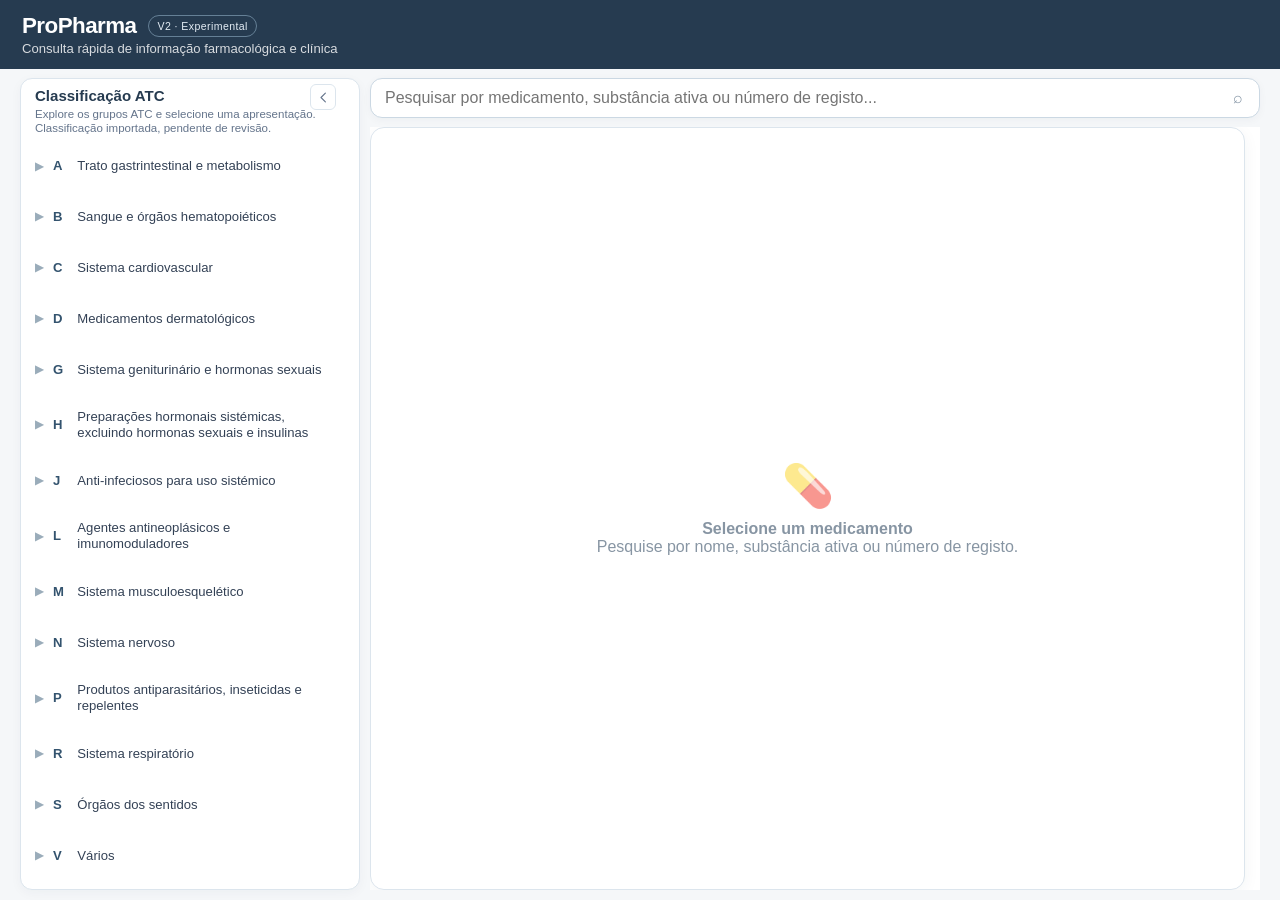
<file: propharma-v2-preview/index.html>
<!DOCTYPE html>
<html lang="pt">

<head>

<meta charset="UTF-8">

<meta
    name="viewport"
    content="width=device-width, initial-scale=1.0"
>

<title>ProPharma | Base de Dados de Medicamentos</title>
<meta name="description" content="ProPharma — Consulta rápida de informação farmacológica e clínica. Versão experimental local.">
<link rel="icon" href="favicon.svg" type="image/svg+xml">


<style>

:root {

    --primary: #263b50;
    --accent: #258fc9;
    --accent-soft: #edf7fc;

    --bg: #f5f7f9;
    --card: #ffffff;

    --text: #334155;
    --muted: #64748b;

    --border: #dce5ed;

}


* {
    box-sizing: border-box;
}


html {
    height: 100%;
    overflow: hidden;
    scroll-behavior: smooth;
}


body {

    margin: 0;
    height: 100vh;
    height: 100dvh;
    overflow: hidden;
    display: grid;
    grid-template-rows: auto minmax(0, 1fr);

    font-family:
        -apple-system,
        BlinkMacSystemFont,
        "Segoe UI",
        Roboto,
        Helvetica,
        Arial,
        sans-serif;

    background: var(--bg);

    color: var(--text);

}


/* =========================================================
   CABEÇALHO
========================================================= */

header {

    background: var(--primary);

    color: white;

    text-align: center;

    padding: 24px 20px;

}


header h1 {

    margin: 0 0 5px;

    font-size: 1.8rem;

}


header p {

    margin: 0;

    opacity: .82;

}


/* =========================================================
   PESQUISA
========================================================= */

.search-area {

    width: 100%;
    max-width: 1100px;

    margin: 22px auto 18px;

    padding: 0 20px;

    position: relative;

    z-index: 20;

}


.search-wrapper {

    position: relative;

}


.search-box {

    width: 100%;

    padding: 15px 48px 15px 18px;

    border: 1px solid #cbd8e3;

    border-radius: 12px;

    background: white;

    font-size: 1rem;

    color: var(--text);

    outline: none;

    box-shadow:
        0 2px 8px rgba(30, 50, 70, .04);

}


.search-box:focus {

    border-color: var(--accent);

    box-shadow:
        0 0 0 3px rgba(36, 150, 223, .10);

}


.search-icon {

    position: absolute;

    right: 17px;

    top: 50%;

    transform: translateY(-50%);

    color: #8494a4;

    pointer-events: none;

}


.search-results {

    display: none;

    position: absolute;

    top: calc(100% + 7px);

    left: 0;

    right: 0;

    background: white;

    border: 1px solid var(--border);

    border-radius: 12px;

    box-shadow:
        0 12px 30px rgba(30, 50, 70, .15);

    overflow-y: auto;

    max-height: 430px;
    max-height: min(430px, 40dvh);

}


.search-results.visivel {

    display: block;

}


.search-result {

    padding: 12px 16px;

    cursor: pointer;

    border-bottom: 1px solid #edf1f5;

    display: flex;

    justify-content: space-between;

    gap: 20px;

}


.search-result:hover {

    background: #f5faff;

}


.search-result-name {

    font-weight: 700;

    color: var(--primary);

    margin-bottom: 3px;

}


.search-result-sub {

    font-size: .83rem;

    color: var(--muted);

}


.search-result-reg {

    font-size: .75rem;

    color: #8291a1;

    white-space: nowrap;

}


.sem-resultados {

    padding: 18px;

    text-align: center;

    color: var(--muted);

}


/* =========================================================
   LAYOUT
========================================================= */

.workspace {

    width: 100%;
    min-height: 0;
    max-width: 1500px;

    margin: 0 auto;

    padding: 0 20px 16px;

    display: grid;

    grid-template-columns:
        340px minmax(0, 1fr);

    gap: 20px;

    grid-template-rows: minmax(0, 1fr);
    align-items: stretch;

}


/* =========================================================
   ÁRVORE ATC
========================================================= */

.atc-panel {

    background: white;

    border: 1px solid var(--border);

    border-radius: 12px;

    padding: 16px 13px 18px;

    min-width: 0;
    min-height: 0;

    overflow-y: auto;
    overscroll-behavior-y: contain;

    box-shadow:
        0 3px 12px rgba(30, 50, 70, .04);

}


.atc-panel h2 {

    font-size: 1rem;

    margin: 0 6px 14px;

    color: var(--primary);

}


.atc-help {

    margin: -6px 6px 14px;

    color: #8794a2;

    font-size: .72rem;

    line-height: 1.4;

}


.atc-node {

    position: relative;

}


.atc-children {

    display: none;

    position: relative;

    margin-left: 13px;

    padding-left: 12px;

}


.atc-children::before {

    content: "";

    position: absolute;

    left: 2px;

    top: 0;

    bottom: 6px;

    width: 2px;

    background: #d9eaf6;

    border-radius: 3px;

}


.atc-node.open > .atc-children {

    display: block;

}


.atc-row {

    width: 100%;

    border: 0;

    background: transparent;

    color: var(--text);

    text-align: left;

    padding: 7px;

    margin: 1px 0;

    border-radius: 7px;

    cursor: pointer;

    display: flex;

    align-items: flex-start;

    gap: 6px;

    font-family: inherit;

    line-height: 1.3;

}


.atc-row:hover {

    background: #f3f8fc;

}


.atc-row.active {

    background: var(--accent-soft);

    color: #176ea7;

}


.atc-arrow {

    width: 12px;

    flex: 0 0 12px;

    color: #9aacba;

    font-size: .68rem;

    margin-top: 3px;

    transition:
        transform .18s ease;

}


.atc-node.open >
.atc-row
.atc-arrow {

    transform: rotate(90deg);

}


.atc-code {

    font-weight: 750;

    color: #33536e;

    flex-shrink: 0;

}


.atc-row.active
.atc-code {

    color: #1378b9;

}


.atc-name {

    flex: 1;

    min-width: 0;

}


.atc-count {

    font-size: .72rem;

    color: #9aa8b5;

    white-space: nowrap;

}


.atc-row[data-level="0"] {

    font-size: .87rem;

    font-weight: 650;

}


.atc-row[data-level="1"] {

    font-size: .84rem;

}


.atc-row[data-level="2"],
.atc-row[data-level="3"],
.atc-row[data-level="4"] {

    font-size: .82rem;

}


.atc-row.substance {

    color: #176ea7;

}


.atc-row.substance
.atc-name {

    font-weight: 650;

}


/* =========================================================
   MEDICAMENTOS NA ÁRVORE
========================================================= */

.product-children {

    display: none;

    margin:
        2px 0 5px 26px;

    padding-left: 11px;

    border-left:
        2px solid #dceef9;

}


.atc-node.show-products >
.product-children {

    display: block;

}


.tree-product {

    display: block;

    width: 100%;

    border: 0;

    background: transparent;

    text-align: left;

    padding: 7px 8px;

    border-radius: 6px;

    cursor: pointer;

    font-family: inherit;

    color: #566a7d;

    font-size: .79rem;

}


.tree-product:hover {

    background: #f3f8fc;

    color: #176ea7;

}


.tree-product.active {

    background: #e9f5fc;

    color: #176ea7;

    font-weight: 650;

}


/* =========================================================
   FICHA
========================================================= */

.medicine-panel {

    min-width: 0;
    min-height: 0;
    overflow-y: auto;
    overscroll-behavior-y: contain;
    overflow-wrap: anywhere;

}


#detalhe-medicamento {

    background: white;

    border:
        1px solid var(--border);

    border-radius: 14px;

    padding: 26px;

    box-shadow:
        0 4px 16px rgba(30, 50, 70, .05);

}


.empty-state {

    min-height: 360px;

    display: flex;

    flex-direction: column;

    align-items: center;

    justify-content: center;

    color: #8795a3;

    text-align: center;

}


.empty-state-icon {

    font-size: 2.6rem;

    opacity: .55;

    margin-bottom: 10px;

}


/* =========================================================
   TRADING CARD
========================================================= */

.trading-card-header {

    display: grid;

    grid-template-columns:
        145px minmax(0, 1fr);

    gap: 26px;

    padding-bottom: 24px;

    border-bottom:
        1px solid var(--border);

}


.coluna-foto-registo {

    display: flex;

    flex-direction: column;

    align-items: center;

}


.produto-foto {

    width: 136px;

    height: 156px;

    border:
        1px solid #d6e1e9;

    border-radius: 11px;

    background: white;

    display: flex;

    align-items: center;

    justify-content: center;

    overflow: hidden;

}


.produto-foto img {

    width: 100%;

    height: 100%;

    object-fit: contain;

    padding: 5px;

}


.registo-abaixo {

    margin-top: 8px;

    text-align: center;

    font-size: .74rem;

    color: #596b7c;

    line-height: 1.35;

}


.registo-abaixo strong {

    color: var(--primary);

}


.produto-info-principal h1 {

    margin: 3px 0 12px;

    color: var(--primary);

    font-size: 1.82rem;

    letter-spacing: -.02em;

}

.marca-registada {

    font-size: .52em;

    vertical-align: super;

    margin-left: 2px;

    font-weight: 700;

}


.produto-info-principal p {

    margin: 6px 0;

    font-size: .92rem;

    line-height: 1.5;

}


.med-link {

    width: fit-content;

    max-width: 100%;

    display: flex;

    align-items: center;

    gap: 7px;

    border: 0;

    background: transparent;

    padding: 2px 0;

    font-family: inherit;

    text-align: left;

    cursor: pointer;

    border-radius: 6px;

    transition:
        color .15s,
        background .15s,
        transform .15s;

}


.med-link:hover {

    color: var(--accent);

    transform: translateX(2px);

}


.med-link:focus-visible {

    outline: 2px solid rgba(37, 143, 201, .28);

    outline-offset: 3px;

}


.med-substancia {

    color: #3d5c78;

    font-size: 1rem;

    margin: 0 0 2px;

}


.med-forma-dose {

    color: #526d86;

    font-size: .95rem;

    margin: 2px 0 0;

}


.med-link-seta {

    font-size: 1.25em;

    line-height: 1;

    color: var(--accent);

    transition: transform .15s;

}


.med-link:hover .med-link-seta {

    transform: translateX(2px);

}


/* =========================================================
   INDICAÇÃO RESUMIDA
========================================================= */

.indicacao-rapida {

    display: inline-flex;

    align-items: center;

    gap: 5px;

    margin-top: 5px;

    padding: 0;

    border: 0;

    background: none;

    color: #536b7e;

    font-family: inherit;

    font-size: .88rem;

    cursor: pointer;

    text-align: left;

}


.indicacao-rapida strong {

    color: var(--primary);

}


.indicacao-rapida:hover {

    color: var(--accent);

}


.indicacao-seta {

    color: var(--accent);

    font-size: 1rem;

}


/* =========================================================
   ATALHOS CLÍNICOS
========================================================= */

.clinical-shortcuts {

    display: flex;

    flex-wrap: wrap;

    gap: 10px;

    margin-top: 23px;

}


.clinical-button {

    min-width: 112px;

    min-height: 116px;

    border: 1px solid #d8e3ec;

    background: #f8fbfd;

    color: #294b68;

    border-radius: 16px;

    padding: 14px 13px 11px;

    cursor: pointer;

    font-family: inherit;

    text-align: center;

    box-shadow: 0 2px 7px rgba(35, 60, 80, .035);

    transition:
        transform .15s,
        box-shadow .15s,
        border-color .15s,
        filter .15s;

}


.clinical-button:hover {

    transform: translateY(-2px);

    border-color: #b7cbdc;

    box-shadow: 0 7px 18px rgba(35, 60, 80, .09);

    filter: saturate(1.04);

}


/*
   As cores abaixo identificam categorias visuais.
   NÃO representam segurança, risco ou recomendação clínica.
*/

.shortcut-age {

    background: #eef7fd;

    color: #245a7d;

    border-color: #cfe4f2;

}


.shortcut-posologia {

    background: #eef9f5;

    color: #256553;

    border-color: #cee9df;

}


.shortcut-gravidez {

    background: #f4f2fb;

    color: #514b79;

    border-color: #ded9ef;

}


.shortcut-aleitamento {

    background: #f1f5fb;

    color: #405b7b;

    border-color: #d7e0ed;

}


.shortcut-conducao {

    background: #f4f7f9;

    color: #405a6d;

    border-color: #dbe3e8;

}


.shortcut-precaucoes {

    background: #f8f5f1;

    color: #665849;

    border-color: #e8ded3;

}


/* ÍCONE */

.clinical-icon {

    height: 44px;

    display: flex;

    align-items: center;

    justify-content: center;

    margin-bottom: 8px;

}


.clinical-icon svg {

    width: 40px;

    height: 40px;

    fill: none;

    stroke: currentColor;

    stroke-width: 1.8;

    stroke-linecap: round;

    stroke-linejoin: round;

}


/* IDADE */

.age-icon {

    width: 43px;

    height: 43px;

    margin: 0 auto 9px;

    border: 2px solid currentColor;

    border-radius: 50%;

    display: flex;

    align-items: center;

    justify-content: center;

    font-size: .94rem;

    font-weight: 800;

}


/* TEXTOS */

.clinical-label {

    display: block;

    font-size: .78rem;

    line-height: 1.15;

    font-weight: 750;

}


.clinical-info {

    display: block;

    margin-top: 7px;

    font-size: .64rem;

    color: currentColor;

    opacity: .66;

    letter-spacing: .02em;

}


.clinical-info::after {

    content: "  →";

    font-size: .78rem;

}


/* =========================================================
   SECÇÕES
========================================================= */

.sections {

    margin-top: 20px;

}


.nivel-secao {

    margin-bottom: 12px;

    border:
        1px solid var(--border);

    border-radius: 10px;

    overflow: hidden;

    background: white;

}


.nivel-secao > summary {

    padding: 14px 18px;

    cursor: pointer;

    color: var(--primary);

    background: #f8fafc;

    user-select: none;

    list-style: none;

    display: grid;

    grid-template-columns: 44px minmax(0, 1fr) 32px;

    align-items: center;

    gap: 12px;

}


.nivel-secao > summary::-webkit-details-marker {

    display: none;

}


.nivel-secao > summary:hover {

    background: #f2f7fa;

}


.section-icon {

    width: 40px;

    height: 40px;

    border-radius: 50%;

    display: flex;

    align-items: center;

    justify-content: center;

    font-size: 1.15rem;

    background: #edf6fc;

}


.section-title {

    display: block;

    font-weight: 750;

    font-size: .98rem;

    line-height: 1.25;

}


.section-subtitle {

    display: block;

    margin-top: 3px;

    color: #718399;

    font-size: .75rem;

    font-weight: 400;

    line-height: 1.35;

}


.section-chevron {

    width: 30px;

    height: 30px;

    border-radius: 50%;

    display: flex;

    align-items: center;

    justify-content: center;

    background: #edf3f8;

    color: #35546d;

    font-size: 1rem;

    transition: transform .18s ease;

}


.nivel-secao[open] > summary .section-chevron {

    transform: rotate(180deg);

}


#grupo-propriedades .section-icon {

    background: #f2effc;

}


#grupo-farmaceuticas .section-icon {

    background: #fceff4;

}


.sub-secoes-container {

    padding:
        7px 18px 18px;

    border-top:
        1px solid #edf1f4;

}


.campo-sub {

    scroll-margin-top: 20px;

    padding: 15px 4px;

    border-bottom:
        1px solid #edf1f4;

    transition:
        background .3s,
        box-shadow .3s;

}


.campo-sub:last-child {

    border-bottom: 0;

}


.campo-sub > strong {

    display: block;

    color: var(--primary);

    font-size: .93rem;

    margin-bottom: 7px;

}


.campo-texto {

    white-space: pre-line;

    color: #526477;

    line-height: 1.62;

    font-size: .9rem;

}


.campo-sub.highlight {

    background: #fff9dc;

    box-shadow:
        inset 4px 0 0 #e4bd3d;

    border-radius: 6px;

    padding-left: 12px;

}


/* =========================================================
   SUBBLOCOS DO RCM
========================================================= */

.rcm-subbloco {
    scroll-margin-top: 20px;
    margin-top: 16px;
}

.rcm-subbloco:first-child {
    margin-top: 4px;
}

.rcm-subtitulo {
    display: block;
    margin-bottom: 6px;
    color: var(--primary);
    font-size: .88rem;
}

.rcm-subbloco.highlight {
    background: #fff9dc;
    box-shadow: inset 4px 0 0 #e4bd3d;
    border-radius: 6px;
    padding: 10px 12px;
}


.farmaceuticas-grid {

    display: grid;

    grid-template-columns: minmax(0, 1fr) minmax(0, 1fr);

    gap: 0 28px;

}


.farmaceuticas-coluna {

    min-width: 0;

}


.farmaceuticas-coluna .campo-sub:last-child {

    border-bottom: 0;

}


@media (max-width: 850px) {

    .farmaceuticas-grid {

        grid-template-columns: 1fr;

        gap: 0;

    }

}


/* =========================================================
   EXCIPIENTES
========================================================= */

.excipientes-lista {

    margin: 8px 0 0;

    padding-left: 22px;

    columns: 2;

    column-gap: 35px;

}


.excipientes-lista li {

    break-inside: avoid;

    margin-bottom: 7px;

    color: #526477;

    font-size: .9rem;

    line-height: 1.4;

}


/* =========================================================
   VÍDEOS
========================================================= */

.video-box {

    margin-top: 15px;

    padding-top: 14px;

    border-top:
        1px dashed #dce5eb;

}


.video-box-title {

    font-size: .78rem;

    font-weight: 700;

    color: #65788a;

    margin-bottom: 8px;

}


.video-box iframe {

    width: 100%;

    max-width: 680px;

    aspect-ratio: 16 / 9;

    border: 0;

    border-radius: 10px;

}


/* =========================================================
   RESPONSIVO
========================================================= */

@media (max-width: 950px) {

    .workspace {

        grid-template-columns:
            minmax(0, 1fr);
        grid-template-rows: minmax(0, 1fr) minmax(0, 2fr);
        gap: 12px;

    }


}


@media (max-width: 650px) {

    header {
        padding: 12px;
    }

    header h1 {
        font-size: 1.25rem;
    }

    header p {
        font-size: .8rem;
    }

    .search-area {
        margin-top: 10px;
        margin-bottom: 10px;
    }

    .workspace,
    .search-area {

        padding-left: 12px;

        padding-right: 12px;

    }


    #detalhe-medicamento {

        padding: 17px;

    }


    .trading-card-header {

        grid-template-columns:
            1fr;

    }


    .coluna-foto-registo {

        align-items:
            flex-start;

    }


    .excipientes-lista {

        columns: 1;

    }

}

/* Deixar espaço útil para os painéis em janelas baixas e modo paisagem. */
@media (max-height: 500px) {
    header { padding: 6px 12px; }
    header h1 { font-size: 1rem; margin-bottom: 0; }
    header p { display: none; }
    .search-area { margin-top: 6px; margin-bottom: 6px; }
    .search-box { padding-top: 9px; padding-bottom: 9px; }
    .workspace { padding-bottom: 6px; gap: 6px; }
}


/* CLASSIFICAÇÃO DE DISPENSA — visual compacto com ícone circular e divisor */
.produto-info-principal { min-width: 0; }
.medicamento-topo { display:flex; align-items:flex-start; justify-content:space-between; gap:14px; flex-wrap:wrap; margin-bottom:7px; }
.medicamento-topo h1 { margin:3px 0 0; }
.dispensa-indicador {
  --dispensa-cor:#2368c5; --dispensa-fundo:#f4f8ff; --dispensa-borda:#bcd5ff;
  display:inline-flex; align-items:center; gap:10px; flex-shrink:0;
  max-width:min(100%, 350px); min-height:49px; box-sizing:border-box;
  padding:6px 13px 6px 7px; border:1px solid var(--dispensa-borda);
  border-radius:18px; background:var(--dispensa-fundo); color:#203a54;
  font-size:.72rem; font-weight:750; line-height:1.28;
  box-shadow:0 3px 12px rgba(29,56,85,.045); cursor:default;
}
.dispensa-icone {
  width:38px; height:38px; flex:0 0 38px; display:flex;
  align-items:center; justify-content:center; border-radius:50%;
  background:color-mix(in srgb, var(--dispensa-cor) 9%, white);
  color:var(--dispensa-cor);
}
.dispensa-icone svg { width:29px; height:29px; fill:none; stroke:currentColor; stroke-width:2.2; stroke-linecap:round; stroke-linejoin:round; }
.dispensa-msrm .dispensa-icone svg { stroke:none; fill:currentColor; }
.dispensa-separador { width:1px; height:30px; flex:0 0 1px; background:var(--dispensa-borda); }
.dispensa-texto { display:block; min-width:0; }
.dispensa-texto small { display:block; margin-top:2px; font-size:.69rem; font-weight:500; color:#708098; }
.dispensa-msrm { --dispensa-cor:#d72648; --dispensa-fundo:#fff7f9; --dispensa-borda:#ffbdcb; }
.dispensa-mnsrm { --dispensa-cor:#1768dc; --dispensa-fundo:#f5f9ff; --dispensa-borda:#c1d6ff; }
.dispensa-mnsrm-ef { --dispensa-cor:#078f7d; --dispensa-fundo:#f2fbf8; --dispensa-borda:#b5e5d9; }
@media (max-width:650px) {
  .medicamento-topo { flex-direction:column; align-items:flex-start; }
  .dispensa-indicador { max-width:100%; }
}


/* Agrupamento de apresentações */
.tree-brand {width:100%;border:0;background:#f0f7fc;color:#234c6a;border-radius:7px;padding:9px;text-align:left;cursor:pointer;font-weight:700;margin:4px 0;display:flex;justify-content:space-between;gap:8px}
.tree-brand small,.tree-form small{color:#7b90a4;font-weight:400}
.tree-brand-children{display:none;padding-left:12px;border-left:2px solid #dceef9}
.tree-brand-children.open{display:block}
.tree-form{display:block;width:100%;background:none;border:0;text-align:left;padding:7px 4px;cursor:pointer;color:#365a77;font-weight:600}
.tree-form-children{display:none;padding-left:10px}
.tree-form-children.open{display:block}
.tree-product{font-weight:400}
.search-group-more{color:#74899c;font-size:.75rem;white-space:nowrap}
.search-group-choices{border-bottom:1px solid #e6edf3;padding:9px 15px;background:#f8fbfd}
.search-choice{display:block;width:100%;padding:9px 12px;border:0;border-radius:7px;background:white;text-align:left;cursor:pointer;color:#34546d;margin:4px 0}
.search-choice:hover{background:#eaf5fc}
.presentation-picker{margin:16px 0;padding:14px;border:1px solid #dce5ed;border-radius:11px;background:#f8fbfd}
.presentation-picker-title{font-weight:700;color:#263b50;margin-bottom:10px}
.presentation-form{margin:10px 0 5px;color:#526d86;font-weight:600;font-size:.85rem}
.presentation-options{display:flex;flex-wrap:wrap;gap:7px}
.presentation-option{border:1px solid #cbdde9;border-radius:8px;padding:7px 11px;background:white;color:#31556f;cursor:pointer;font-family:inherit}
.presentation-option.active{background:#258fc9;color:white;border-color:#258fc9}

/* Interface compacta: conteúdo extenso continua acessível nos painéis. */
header { padding: 10px 20px; }
header h1 { margin-bottom: 2px; font-size: 1.4rem; }
header p { font-size: .82rem; }
.search-area { margin: 9px auto; }
.search-box { padding: 10px 44px 10px 14px; }
.workspace { max-width: 1700px; padding-bottom: 10px; gap: 10px; }
.atc-panel { padding: 8px 9px; }
.atc-panel h2 { margin: 0 5px 4px; font-size: .94rem; }
.atc-help { margin: 0 5px 5px; line-height: 1.2; color: #64748b; }
.atc-row { padding: 4px 5px; margin: 0; line-height: 1.25; }
.atc-row[data-level="0"] { font-size: .82rem; padding-top: 3px; padding-bottom: 3px; line-height: 1.15; }
.atc-count { color: #64748b; }
/* O espaço livre é repartido pelos grupos apenas com a árvore recolhida. */
.atc-panel { display: flex; flex-direction: column; }
.atc-panel > h2, .atc-panel > .atc-help { flex-shrink: 0; }
#atcTree { flex: 0 0 auto; }
#atcTree > .atc-node > .atc-row {
    display: grid;
    grid-template-columns: 12px 1.4em minmax(0, 1fr);
    align-items: center;
    gap: 6px;
    min-height: 28px;
    line-height: 1.2;
}
#atcTree > .atc-node > .atc-row .atc-arrow { margin-top: 0; }
#atcTree > .atc-node > .atc-row .atc-count { text-align: right; font-variant-numeric: tabular-nums; }
#atcTree:not(:has(.atc-node.open, .atc-node.show-products)) {
    flex: 1 0 auto;
    display: flex;
    flex-direction: column;
}
#atcTree:not(:has(.atc-node.open, .atc-node.show-products)) > .atc-node {
    flex: 1 0 auto;
    display: flex;
    flex-direction: column;
}
#atcTree:not(:has(.atc-node.open, .atc-node.show-products)) > .atc-node > .atc-row { flex: 1; }
.search-result.keyboard-active, .search-choice.keyboard-active { background: var(--accent-soft); outline: 2px solid #668eaa; outline-offset: -2px; }
.search-result { width: 100%; }
.search-result > * { pointer-events: none; }
.search-group-more { font-size: .8rem; font-weight: 600; }
.search-expand-arrow { display: inline-block; margin-left: 4px; color: #526d86; font-size: 1rem; line-height: 1; transition: transform .15s ease; }
.search-result[aria-expanded="true"] .search-expand-arrow { transform: rotate(180deg); }
.search-result[aria-expanded]:hover .search-group-more, .search-result[aria-expanded].keyboard-active .search-group-more { color: #33536e; }
.atc-name { font-weight: 400; }
.atc-row.active .atc-name, .atc-row.substance .atc-name { font-weight: 650; }
.campo-texto { white-space: pre-wrap; line-height: 1.7; }
.campo-sub { padding-top: 12px; padding-bottom: 12px; }
.campo-sub > strong { margin-bottom: 5px; }
.medicine-panel { overflow-anchor: none; }
.medicine-identity { position: sticky; top: 0; z-index: 5; display: grid; gap: 1px; padding: 6px 10px; background: var(--card); border: 1px solid var(--border); border-radius: 10px; color: var(--text); font-size: .78rem; line-height: 1.35; }
.medicine-identity[hidden] { display: none; }
.medicine-identity strong { color: var(--primary); font-size: .88rem; }
.medicine-identity span { overflow-wrap: anywhere; }
.search-results { border-color: #c4d3df; box-shadow: 0 8px 24px rgba(30, 50, 70, .16), 0 2px 5px rgba(30, 50, 70, .08); }
#detalhe-medicamento { padding: 16px; }
.empty-state { min-height: 220px; }
/* Preencher o painel apenas enquanto a mensagem inicial estiver presente. */
#detalhe-medicamento:has(> .empty-state) { min-height: 100%; display: flex; }
#detalhe-medicamento > .empty-state { flex: 1; min-width: 0; }
.trading-card-header { grid-template-columns: 112px minmax(0, 1fr); gap: 16px; padding-bottom: 12px; }
.produto-foto { width: 104px; height: 120px; }
.registo-abaixo { margin-top: 5px; }
.produto-info-principal h1 { font-size: 1.55rem; }
.medicamento-topo { margin-bottom: 4px; gap: 8px; }
.med-substancia { font-size: .94rem; }
.med-forma-dose { font-size: .89rem; }
.indicacao-rapida { margin-top: 3px; }
.clinical-shortcuts { display: grid; grid-template-columns: repeat(auto-fit, minmax(88px, 1fr)); gap: 7px; margin-top: 12px; }
.clinical-button { min-width: 0; min-height: 86px; padding: 9px 5px 7px; border-radius: 12px; }
.clinical-icon { height: 30px; margin-bottom: 5px; }
.clinical-icon svg { width: 30px; height: 30px; }
.age-icon { width: 30px; height: 30px; margin-bottom: 5px; font-size: .8rem; }
.clinical-label { font-size: .75rem; }
.clinical-info { margin-top: 4px; }
.sections { margin-top: 12px; }
.nivel-secao { margin-bottom: 8px; }
.nivel-secao:last-child { margin-bottom: 0; }
.nivel-secao > summary { padding: 9px 12px; grid-template-columns: 30px minmax(0, 1fr) 26px; gap: 9px; }
.section-icon { width: 30px; height: 30px; font-size: 1rem; }
.section-title { font-size: .92rem; }
.section-subtitle { margin-top: 2px; line-height: 1.3; }
.section-chevron { width: 26px; height: 26px; }
.presentation-picker { margin: 10px 0; padding: 9px 11px; }
.presentation-picker-title { margin-bottom: 6px; font-size: .88rem; }
.presentation-form { margin: 6px 0 4px; }
.presentation-options { gap: 5px; }
.presentation-option { padding: 5px 9px; }
@media (max-width: 950px) {
    /* A altura de cada painel continua limitada, com scroll próprio. */
    .workspace { gap: 10px; }
}
@media (max-width: 650px) {
    header { padding: 8px 12px; }
    header h1 { font-size: 1.2rem; }
    .search-area { margin: 7px auto; }
    #detalhe-medicamento { padding: 12px; }
    .trading-card-header { grid-template-columns: 1fr; gap: 10px; }
    .coluna-foto-registo { flex-direction: row; align-items: center; gap: 12px; }
    .produto-foto { width: 82px; height: 94px; flex-shrink: 0; }
    .registo-abaixo { margin-top: 0; text-align: left; }
    .clinical-shortcuts { grid-template-columns: repeat(auto-fit, minmax(88px, 1fr)); }
}
@media (max-height: 500px) {
    header { padding: 5px 12px; }
    header h1 { font-size: 1rem; }
    header p { display: block; font-size: .75rem; }
    .search-area { margin: 5px auto; }
    .search-box { padding-top: 8px; padding-bottom: 8px; }
}

/* Colunas independentes: a pesquisa pertence apenas à área de consulta. */
.workspace { padding-top: 9px; }
.consultation-column { display: grid; grid-template-rows: auto minmax(0, 1fr); gap: 9px; min-width: 0; min-height: 0; }
.consultation-column > .search-area { max-width: none; width: 100%; padding: 0; margin: 0; }
@media (max-width: 950px) {
    .workspace { grid-template-rows: minmax(0, 1fr) minmax(0, 2fr); }
}
@media (max-height: 500px) {
    .workspace { padding-top: 5px; }
    .consultation-column { gap: 6px; }
}

.atc-panel { position: relative; }
.atc-panel > h2 { padding-right: 28px; }
.atc-toggle { display: inline-flex; align-items: center; justify-content: center; width: 26px; height: 26px; flex: 0 0 26px; padding: 3px; border: 1px solid var(--border); border-radius: 6px; background: var(--card); color: var(--muted); cursor: pointer; }
.atc-toggle:hover { background: var(--accent-soft); color: var(--primary); }
.atc-toggle:focus-visible { outline: 2px solid var(--accent); outline-offset: 2px; }
.atc-toggle svg { width: 15px; height: 15px; fill: none; stroke: currentColor; stroke-width: 1.8; stroke-linecap: round; stroke-linejoin: round; }
.atc-toggle-hide { position: absolute; right: 8px; top: 5px; }
.atc-toggle[hidden], .atc-panel[hidden] { display: none; }
.consultation-column > .search-area { display: flex; align-items: center; gap: 8px; }
.consultation-column .search-wrapper { flex: 1; min-width: 0; }
.workspace.atc-collapsed { grid-template-columns: minmax(0, 1fr); grid-template-rows: minmax(0, 1fr); }
@media (prefers-reduced-motion: no-preference) {
    .workspace.atc-changing .consultation-column { animation: atc-toggle-fade .16s ease-out; }
    @keyframes atc-toggle-fade { from { opacity: .85; } to { opacity: 1; } }
}

/* Modelo RCM global: estrutura explícita e texto original sempre disponível. */
.rcm-document { color: #526477; font-size: .9rem; line-height: 1.65; text-align: left; text-indent: 0; white-space: normal; overflow-wrap: anywhere; }
.rcm-document p { margin: 0 0 .65em; max-width: 92ch; }
.rcm-document > :last-child { margin-bottom: 0; }
.rcm-line { display: block; white-space: normal; text-indent: 0; }
.rcm-gap { display: block; height: .35em; white-space: normal; }
.rcm-heading { margin: .8em 0 .3em; font-size: .92rem; line-height: 1.45; font-weight: 650; color: var(--primary); }
.rcm-document > .rcm-heading:first-child { margin-top: 0; }
.rcm-list { margin: .3em 0 .65em; padding: 0; list-style: none; }
.rcm-list li { margin: .25em 0; padding-left: .75em; text-indent: -.75em; }
.rcm-note { margin: .5em 0; padding: .35em .65em; border-left: 2px solid var(--border); white-space: normal; }
.rcm-table-wrap { overflow-x: auto; max-width: 100%; margin: .5em 0; }
.rcm-table-wrap:focus-visible { outline: 2px solid var(--accent); }
.rcm-table { width: 100%; border-collapse: collapse; table-layout: fixed; font: inherit; }
.rcm-table th, .rcm-table td { padding: .6em; text-align: left; vertical-align: top; border: 1px solid var(--border); overflow-wrap: anywhere; }
.rcm-table th { background: #f8fafc; color: var(--primary); font-weight: 650; }
.rcm-source-separator { display: none; }
.rcm-model .campo-sub { padding-top: 10px; padding-bottom: 10px; }
.rcm-model .campo-sub > strong { margin-bottom: 6px; }
.rcm-document { hyphens: auto; }
.rcm-document p { max-width: 110ch; }
.rcm-source { margin-top: 5px; font-size: .76rem; color: var(--muted); }
.rcm-source > summary { cursor: pointer; width: fit-content; padding: 3px 0; }
.rcm-source pre { margin: 6px 0 0; padding: 8px; border: 1px solid var(--border); border-radius: 6px; background: white; white-space: pre-wrap; overflow-wrap: anywhere; font: inherit; line-height: 1.6; }
.rcm-status-group { display: flex; flex-wrap: wrap; gap: 6px; margin-bottom: 8px; }
.rcm-status { padding: 3px 7px; border: 1px solid var(--border); border-radius: 6px; font-size: .75rem; color: #526477; background: #f8fafc; }
.rcm-status[data-tone="green"] { color: #245b49; background: #eef9f5; border-color: #cee9df; }
.rcm-status[data-tone="yellow"] { color: #665724; background: #fff9e8; border-color: #e9dfbd; }
.rcm-status[data-tone="red"] { color: #7b3541; background: #fcf2f4; border-color: #ead1d8; }
.rcm-warning-count { margin-bottom: 7px; font-size: .8rem; font-weight: 600; color: var(--primary); }
.rcm-warnings .rcm-list { counter-reset: rcm-warning; }
.rcm-warnings .rcm-list li { counter-increment: rcm-warning; padding: 7px 9px; text-indent: 0; border-bottom: 1px solid var(--border); }
.rcm-warnings .rcm-list li::before { content: counter(rcm-warning) ". "; font-weight: 600; color: var(--primary); }
.rcm-excipients .rcm-list { columns: 2 16rem; column-gap: 24px; }
.rcm-excipients .rcm-list li { break-inside: avoid; }
.rcm-ingredient-list { list-style: disc; padding-left: 18px; }
.rcm-ingredient-list li { padding-left: 0; text-indent: 0; }
@media (min-width: 951px) { .rcm-document p { text-align: justify; text-align-last: left; } }
@media (max-width: 650px) { .rcm-excipients .rcm-list { columns: 1; } }
@media (max-width: 650px) { .rcm-table { min-width: 480px; } }

.rcm-clinical-block { margin: 10px 0; padding-top: 9px; border-top: 1px solid var(--border); }
.rcm-clinical-block h4 { margin: 0 0 7px; color: var(--primary); font-size: .94rem; font-weight: 650; }
.rcm-clinical-block p { margin: 0; }
.rcm-components p { max-width: none; }
.rcm-instructions { list-style: none; padding: 0; margin: 0; }
.rcm-instructions li { padding: 8px 0; border-bottom: 1px solid #edf1f4; }
.rcm-instructions li:last-child { border-bottom: 0; }
.rcm-warning-block { padding: 12px 0; }
.rcm-block-number { font-variant-numeric: tabular-nums; }
.rcm-adverse-table th:first-child { width: 30%; }
.rcm-adverse-table th:nth-child(2) { width: 24%; }
.rcm-original-all { margin-top: 14px; border-top: 1px solid var(--border); padding-top: 8px; color: var(--muted); font-size: .78rem; }
.rcm-original-all > summary { cursor: pointer; padding: 4px 0; }
.rcm-original-all h4 { color: var(--primary); margin-bottom: 5px; }
.rcm-original-all pre { white-space: pre-wrap; overflow-wrap: anywhere; font: inherit; line-height: 1.6; margin: 0 0 14px; }

</style>

<link rel="stylesheet" href="preview.css">
<script src="provenance.js"></script>
</head>


<body>


<header>

    <h1>
        ProPharma <span class="preview-label">V2 · Experimental</span>
    </h1>

    <p>
        Consulta rápida de informação farmacológica e clínica
    </p>

</header>


<!-- =====================================================
     CONTEÚDO
===================================================== -->

<div class="workspace">


    <aside class="atc-panel" id="atcPanel">

        <button type="button" class="atc-toggle atc-toggle-hide" id="hideATC" aria-label="Ocultar classificação ATC" title="Ocultar classificação ATC" aria-controls="atcPanel" aria-expanded="true">
            <svg viewBox="0 0 24 24" aria-hidden="true"><path d="m15 5-7 7 7 7"/></svg>
        </button>

        <h2>
            Classificação ATC
        </h2>

        <div class="atc-help">
            Explore os grupos ATC e selecione uma apresentação. Classificação importada, pendente de revisão.
        </div>

        <div id="atcTree"></div>

    </aside>


    <div class="consultation-column">

        <div class="search-area">

            <button type="button" class="atc-toggle" id="showATC" aria-label="Mostrar classificação ATC" title="Mostrar classificação ATC" aria-controls="atcPanel" aria-expanded="false" hidden>
                <svg viewBox="0 0 24 24" aria-hidden="true"><path d="m9 5 7 7-7 7"/></svg>
            </button>

            <div class="search-wrapper">

                <input
                    id="searchBar"
                    class="search-box" aria-label="Pesquisar medicamentos por nome, substância ativa ou número de registo"
                    type="text"
                    autocomplete="off"
                    placeholder="Pesquisar por medicamento, substância ativa ou número de registo..."
                >

                <span class="search-icon">
                    ⌕
                </span>

                <div
                    id="searchResults"
                    class="search-results"
                ></div>

            </div>

        </div>

    <main class="medicine-panel">

        <div id="detalhe-medicamento">

            <div class="empty-state">

                <div class="empty-state-icon">
                    💊
                </div>

                <strong>
                    Selecione um medicamento
                </strong>

                <span>
                    Pesquise por nome, substância ativa ou número de registo.
                </span>

            </div>

        </div>

    </main>

    </div>


</div>


<script>


/* =========================================================
   ESTADO
========================================================= */

let medicamentos = [];

let arvoreATC = {};

let medicamentoSelecionado = null;



/* =========================================================
   SVGs DOS ATALHOS
========================================================= */

const ICONES = {

    posologia: `
        <svg viewBox="0 0 48 48" aria-hidden="true">
            <rect x="8" y="14" width="20" height="26" rx="4"/>
            <path d="M13 14V9h10v5"/>
            <path d="M13 27h10"/>
            <path d="M18 22v10"/>
            <circle cx="34" cy="18" r="9"/>
            <path d="M34 13v5l4 2"/>
        </svg>
    `,

    gravidez: `
        <svg viewBox="0 0 48 48" aria-hidden="true">
            <circle cx="19" cy="9" r="4"/>
            <path d="M18 14c-2 5-3 10-2 15 1 6 5 10 11 10"/>
            <path d="M19 17c8 0 13 5 13 12 0 6-4 10-10 10"/>
            <path d="M29 23c2-3 7-1 7 2 0 4-7 8-7 8s-7-4-7-8c0-3 5-5 7-2Z"/>
        </svg>
    `,

    aleitamento: `
        <svg viewBox="0 0 48 48" aria-hidden="true">
            <circle cx="18" cy="10" r="4"/>
            <circle cx="31" cy="25" r="5"/>
            <path d="M14 16c-3 5-4 11-2 17 2 5 7 8 13 8"/>
            <path d="M18 18c2 6 6 10 12 11"/>
            <path d="M13 31c5 1 9 0 13-3"/>
            <path d="M25 33c4 0 7-2 9-5"/>
        </svg>
    `,

    conducao: `
        <svg viewBox="0 0 48 48" aria-hidden="true">
            <circle cx="24" cy="24" r="18"/>
            <circle cx="24" cy="24" r="4"/>
            <path d="M7 21h34"/>
            <path d="M21 27 14 39"/>
            <path d="M27 27 34 39"/>
        </svg>
    `,

    precaucoes: `
        <svg viewBox="0 0 48 48" aria-hidden="true">
            <path d="M24 6 44 41H4L24 6Z"/>
            <path d="M24 17v12"/>
            <circle cx="24" cy="35" r="1.5" fill="currentColor" stroke="none"/>
        </svg>
    `

};


/* =========================================================
   UTILITÁRIOS
========================================================= */

function esc(valor) {

    return String(
        valor == null ? "" : valor
    ).replace(
        /[&<>"']/g,
        caractere => ({
            "&": "&amp;",
            "<": "&lt;",
            ">": "&gt;",
            '"': "&quot;",
            "'": "&#39;"
        }[caractere])
    );

}


function norm(valor) {

    return String(valor || "")
        .toLowerCase()
        .normalize("NFD")
        .replace(
            /[\u0300-\u036f]/g,
            ""
        );

}



/* Agrupar sem perder as apresentações individuais do Excel */
function chaveGrupo(med) {
    return [norm(med.nome_medicamento).trim(), norm(med.substancia_ativa).trim()].join("||");
}
function gruposDeMedicamentos(lista) {
    const mapa = new Map();
    lista.forEach(med => {
        const chave = chaveGrupo(med);
        if (!mapa.has(chave)) mapa.set(chave, { nome: med.nome_medicamento, substancia: med.substancia_ativa, meds: [] });
        mapa.get(chave).meds.push(med);
    });
    return [...mapa.values()].sort((a,b) => a.nome.localeCompare(b.nome,"pt"));
}
/* Designação abreviada apenas para navegação; o dado original permanece na ficha. */
function formaParaNavegacao(valor) {
    const original = String(valor || "").trim();
    const chave = norm(original).replace(/\s+/g, " ").trim();
    // Apenas as três formas convencionais abaixo são agrupadas.
    // Não agrupar libertação modificada, gastrorresistentes, orodispersíveis, etc.
    if (/^comprimidos?$/.test(chave) ||
        /^comprimidos? revestidos?$/.test(chave) ||
        /^comprimidos? revestidos? por pelicula$/.test(chave)) {
        return "Comprimidos";
    }
    return original || "Forma não indicada";
}

function ordenarApresentacoes(lista) {
    // Ordenar apenas doses simples, na mesma forma e unidade, sem conversões.
    const formas = new Set(lista.map(med => norm(med.forma_farmaceutica).trim()));
    if (formas.size !== 1) return lista;
    const doses = lista.map(med => {
        const match = String(med.dosagem || "").trim().match(
            /^(\d+(?:[.,]\d+)?)\s*(mg|g|µg|μg|mcg|ug|ml|l|ui|u\.i\.|%)(?:\s*\/\s*(ml|l|g|mg))?$/i
        );
        if (!match) return null;
        // Não interpretar separadores que também possam representar milhares.
        if (/^[1-9]\d*[.,]\d{3}$/.test(match[1])) return null;
        return {valor: Number(match[1].replace(",", ".")), unidade: (match[2] + "/" + (match[3] || "")).toLowerCase()};
    });
    if (doses.some(dose => !dose || !Number.isFinite(dose.valor)) || new Set(doses.map(dose => dose.unidade)).size !== 1) return lista;
    return lista.map((med, indice) => ({med, indice}))
        .sort((a, b) => doses[a.indice].valor - doses[b.indice].valor || a.indice - b.indice)
        .map(item => item.med);
}

function formasDoGrupo(grupo) {
    const mapa = new Map();
    grupo.meds.forEach(med => {
        const forma = formaParaNavegacao(med.forma_farmaceutica);
        const chave = norm(forma);
        if (!mapa.has(chave)) mapa.set(chave, {nome: forma, meds: []});
        mapa.get(chave).meds.push(med);
    });
    return [...mapa.values()].sort((a,b) => a.nome.localeCompare(b.nome,"pt"))
        .map(forma => ({...forma, meds: ordenarApresentacoes(forma.meds)}));
}
function nomeApresentacao(med, contexto = []) {
    const nome = med.dosagem || "Apresentação";
    const iguais = contexto.filter(item => norm(item.dosagem).trim() === norm(med.dosagem).trim());
    if (iguais.length < 2) return nome;
    const descricoes = iguais.map(item => String(item.descricao_forma_farmaceutica || "").trim());
    const validas = descricoes.every(texto => texto.length > 0 && texto.length <= 100 && !/^(não dispon[ií]vel|n\/d|n[aã]o aplic[aá]vel)\.?$/i.test(texto));
    if (validas && new Set(descricoes.map(norm)).size === iguais.length) {
        return nome + " · " + descricoes[iguais.indexOf(med)];
    }
    return nome;
}
function escolherApresentacao(med) {
    selecionarMedicamento(med);
    searchBar.value = med.nome_medicamento;
    fecharResultadosPesquisa();
}
function adicionarSeletorApresentacoes(med) {
    const relacionados = medicamentos.filter(m => chaveGrupo(m) === chaveGrupo(med));
    if (relacionados.length < 2) return;
    const detalhe = document.getElementById("detalhe-medicamento");
    const painel = document.createElement("div");
    painel.className = "presentation-picker";
    const titulo = document.createElement("div");
    titulo.className = "presentation-picker-title";
    titulo.textContent = "Outras apresentações de " + med.nome_medicamento;
    painel.appendChild(titulo);
    formasDoGrupo({meds: relacionados}).forEach(forma => {
        const rotulo = document.createElement("div");
        rotulo.className = "presentation-form";
        rotulo.textContent = forma.nome;
        painel.appendChild(rotulo);
        const opcoes = document.createElement("div");
        opcoes.className = "presentation-options";
        forma.meds.forEach(item => {
            const botao = document.createElement("button");
            botao.type = "button";
            botao.className = "presentation-option" + (item._id === med._id ? " active" : "");
            botao.textContent = nomeApresentacao(item, forma.meds);
            botao.addEventListener("click", () => selecionarMedicamento(item));
            opcoes.appendChild(botao);
        });
        painel.appendChild(opcoes);
    });
    const header = detalhe.querySelector(".trading-card-header");
    if (header) header.insertAdjacentElement("afterend", painel);
    else detalhe.prepend(painel);
}

/* =========================================================
   CARREGAR DADOS
========================================================= */

async function carregarDados() {

    try {

        const resposta =
            await fetch(
                "medicamentos.json"
            );


        if (!resposta.ok) {

            throw new Error(
                "HTTP " +
                resposta.status
            );

        }


        medicamentos =
            await resposta.json();


        medicamentos.forEach(
            (med, indice) => {

                med._id =
                    indice;


                med._busca =
                    norm([

                        med.nome_medicamento,

                        med.substancia_ativa,

                        med.numero_registo

                    ].join(" "));

            }
        );


        await carregarRastreabilidade();
        construirDadosATC();

        renderizarArvore();


    } catch (erro) {

        console.error(erro);
        document.getElementById("atcTree").textContent = "Não foi possível carregar o catálogo. Abra este site pelo servidor local na porta 8001.";

    }

}


/* =========================================================
   CONSTRUIR ÁRVORE
========================================================= */

function construirDadosATC() {

    arvoreATC = {};


    medicamentos.forEach(
        med => {

            let nivelAtual =
                arvoreATC;


            const niveis =
                (
                    med.atc_niveis ||
                    []
                )
                .filter(Boolean);


            niveis.forEach(
                (nivel, indice) => {

                    if (
                        !nivelAtual[
                            nivel.codigo
                        ]
                    ) {

                        nivelAtual[
                            nivel.codigo
                        ] = {

                            codigo:
                                nivel.codigo,

                            nome:
                                nivel.nome,

                            level:
                                indice,

                            total:
                                0,

                            children:
                                {},

                            medicamentos:
                                []

                        };

                    }


                    const no =
                        nivelAtual[
                            nivel.codigo
                        ];


                    no.total++;


                    if (
                        indice ===
                        niveis.length - 1
                    ) {

                        no
                            .medicamentos
                            .push(
                                med
                            );

                    }


                    nivelAtual =
                        no.children;

                }
            );

        }
    );

}


/* =========================================================
   RENDERIZAR ÁRVORE
========================================================= */

function renderizarArvore() {

    const container =
        document.getElementById(
            "atcTree"
        );


    container.innerHTML =
        "";


    Object
        .keys(arvoreATC)
        .sort()
        .forEach(
            codigo => {

                container.appendChild(
                    criarNoATC(
                        arvoreATC[
                            codigo
                        ]
                    )
                );

            }
        );

}


/* =========================================================
   CRIAR NÓ
========================================================= */


function criarNoATC(no) {

    const wrapper =
        document.createElement(
            "div"
        );


    wrapper.className =
        "atc-node";


    wrapper.dataset.level =
        no.level;


    wrapper.dataset.code =
        no.codigo;


    const row =
        document.createElement(
            "button"
        );


    row.type =
        "button";


    row.className =
        "atc-row";


    row.dataset.level =
        no.level;


    row.dataset.code =
        no.codigo;


    const temFilhos =
        Object.keys(
            no.children
        ).length > 0;


    const eSubstancia =
        no.level === 4;


    if (eSubstancia) {

        row.classList.add(
            "substance"
        );

    }


    let nomeVisivel =
        no.nome;


    if (eSubstancia && no.medicamentos.length) {
        const composicoes = new Set(no.medicamentos.map(m => norm(m.substancia_ativa || "")));
        nomeVisivel = composicoes.size > 1
            ? "Grupo com diferentes substâncias/composições"
            : (no.nome || "Designação não disponível");
    }

    row.innerHTML = `

        <span class="atc-arrow">

            ${
                temFilhos ||
                no.medicamentos.length > 0
                    ? "▶"
                    : ""
            }

        </span>

        <span class="atc-code">

            ${esc(
                no.codigo
            )}

        </span>

        <span class="atc-name">

            ${esc(
                nomeVisivel
            )}

        </span>

        ${no.level === 0 ? "" : `<span class="atc-count">

            (${no.total})

        </span>`}

    `;


    row.addEventListener(
        "click",
        evento => {

            evento.stopPropagation();

            clicarNoATC(
                wrapper,
                no
            );

        }
    );


    wrapper.appendChild(
        row
    );


    /* FILHOS */

    if (temFilhos) {

        const children =
            document.createElement(
                "div"
            );


        children.className =
            "atc-children";


        Object
            .keys(no.children)
            .sort()
            .forEach(
                codigo => {

                    children.appendChild(
                        criarNoATC(
                            no.children[
                                codigo
                            ]
                        )
                    );

                }
            );


        wrapper.appendChild(
            children
        );

    }


    /* MEDICAMENTOS */

    if (no.medicamentos.length > 0) {

        const products =
            document.createElement(
                "div"
            );


        products.className =
            "product-children";


        gruposDeMedicamentos(no.medicamentos).forEach(grupo => {
            if (grupo.meds.length === 1) {
                const med = grupo.meds[0];
                const botao = document.createElement("button");
                botao.type = "button";
                botao.className = "tree-product";
                botao.dataset.medId = med._id;
                botao.textContent = med.nome_medicamento;
                botao.addEventListener("click", evento => {evento.stopPropagation(); selecionarMedicamento(med);});
                products.appendChild(botao);
                return;
            }
            const marca = document.createElement("button");
            marca.type = "button";
            marca.className = "tree-brand";
            marca.innerHTML = `<span>${esc(grupo.nome)}</span><small>${grupo.meds.length} apresentações ▸</small>`;
            const conteudo = document.createElement("div");
            conteudo.className = "tree-brand-children";
            marca.addEventListener("click", evento => {evento.stopPropagation();conteudo.classList.toggle("open");});
            formasDoGrupo(grupo).forEach(forma => {
                const formaBotao = document.createElement("button");
                formaBotao.type = "button";
                formaBotao.className = "tree-form";
                formaBotao.innerHTML = `${esc(forma.nome)} <small>(${forma.meds.length}) ▸</small>`;
                const apresentacoes = document.createElement("div");
                apresentacoes.className = "tree-form-children";
                formaBotao.addEventListener("click", evento => {evento.stopPropagation();apresentacoes.classList.toggle("open");});
                forma.meds.forEach(med => {
                    const botao = document.createElement("button");
                    botao.type = "button";
                    botao.className = "tree-product";
                    botao.dataset.medId = med._id;
                    botao.textContent = nomeApresentacao(med, forma.meds);
                    botao.addEventListener("click", evento => {evento.stopPropagation();selecionarMedicamento(med);});
                    apresentacoes.appendChild(botao);
                });
                conteudo.append(formaBotao, apresentacoes);
            });
            products.append(marca, conteudo);
        });

        wrapper.appendChild(
            products
        );

    }


    return wrapper;

}


/* =========================================================
   CLICAR NA ÁRVORE
========================================================= */

function clicarNoATC(
    wrapper,
    no
) {

    const jaAberto = wrapper.classList.contains("open") || wrapper.classList.contains("show-products");


    fecharIrmaos(
        wrapper
    );


    if (jaAberto) {

        fecharRamo(
            wrapper
        );

    } else {

        wrapper.classList.add(
            "open"
        );

        // Os produtos diretos coexistem com os subníveis deste ramo.
        if (no.medicamentos.length > 0) {
            wrapper.classList.add("show-products");
        }

        marcarNoAtivo(
            wrapper
        );

    }

}


/* =========================================================
   FECHAR IRMÃOS
========================================================= */

function fecharIrmaos(
    wrapper
) {

    const parent =
        wrapper.parentElement;


    if (!parent) return;


    Array
        .from(
            parent.children
        )
        .forEach(
            irmao => {

                if (
                    irmao !== wrapper &&
                    irmao
                        .classList
                        .contains(
                            "atc-node"
                        )
                ) {

                    fecharRamo(
                        irmao
                    );

                }

            }
        );

}


/* =========================================================
   FECHAR RAMO
========================================================= */

function fecharRamo(
    wrapper
) {

    wrapper
        .classList
        .remove(
            "open",
            "show-products"
        );


    wrapper
        .querySelectorAll(
            ".atc-node"
        )
        .forEach(
            no => {

                no
                    .classList
                    .remove(
                        "open",
                        "show-products"
                    );

            }
        );


    wrapper
        .querySelectorAll(
            ".atc-row"
        )
        .forEach(
            row => {

                row
                    .classList
                    .remove(
                        "active"
                    );

            }
        );

}


/* =========================================================
   PRODUTOS
========================================================= */

function fecharProdutosDoMesmoNivel(
    atual
) {

    document
        .querySelectorAll(
            ".atc-node.show-products"
        )
        .forEach(
            no => {

                if (
                    no !== atual && !no.contains(atual)
                ) {

                    no
                        .classList
                        .remove(
                            "show-products"
                        );

                }

            }
        );

}


/* =========================================================
   ATIVO
========================================================= */

function marcarNoAtivo(
    wrapper
) {

    const level =
        wrapper.dataset.level;


    document
        .querySelectorAll(
            `.atc-row[data-level="${level}"]`
        )
        .forEach(
            row => {

                row
                    .classList
                    .remove(
                        "active"
                    );

            }
        );


    const row =
        wrapper.querySelector(
            ":scope > .atc-row"
        );


    if (row) {

        row
            .classList
            .add(
                "active"
            );

    }

}


/* =========================================================
   ABRIR CAMINHO DO MEDICAMENTO
========================================================= */

function abrirCaminhoMedicamento(
    med
) {

    document
        .querySelectorAll(
            ".atc-node"
        )
        .forEach(
            no => {

                no
                    .classList
                    .remove(
                        "open",
                        "show-products"
                    );

            }
        );


    document
        .querySelectorAll(
            ".atc-row"
        )
        .forEach(
            row => {

                row
                    .classList
                    .remove(
                        "active"
                    );

            }
        );


    const niveis =
        (
            med.atc_niveis ||
            []
        )
        .filter(Boolean);


    niveis.forEach(
        (nivel, indice) => {

            const row =
                document.querySelector(
                    `.atc-row[data-level="${indice}"][data-code="${CSS.escape(nivel.codigo)}"]`
                );


            if (!row) return;


            const wrapper =
                row.closest(
                    ".atc-node"
                );


            row.classList.add(
                "active"
            );


            if (
                indice < 4
            ) {

                wrapper
                    .classList
                    .add(
                        "open"
                    );

            }


            if (
                indice === niveis.length - 1 &&
                wrapper
                    .querySelectorAll(
                        ":scope > .product-children .tree-product"
                    )
                    .length > 0
            ) {

                wrapper
                    .classList
                    .add(
                        "show-products"
                    );

            }

        }
    );


    document
        .querySelectorAll(
            ".tree-product"
        )
        .forEach(
            botao => {

                botao
                    .classList
                    .toggle(
                        "active",

                        Number(
                            botao.dataset.medId
                        ) ===
                        med._id
                    );

            }
        );

    const selecionado = document.querySelector(`.tree-product[data-med-id="${med._id}"]`);
    if (selecionado) {
        const no = selecionado.closest(".atc-node");
        if (no) no.classList.add("show-products");
        const marca = selecionado.closest(".tree-brand-children");
        if (marca) marca.classList.add("open");
        const forma = selecionado.closest(".tree-form-children");
        if (forma) forma.classList.add("open");
    }

}


/* =========================================================
   PESQUISA
========================================================= */

const searchBar =
    document.getElementById(
        "searchBar"
    );


const searchResults =
    document.getElementById(
        "searchResults"
    );


searchBar.setAttribute("role", "combobox");
searchBar.setAttribute("aria-label", "Pesquisar medicamentos");
searchBar.setAttribute("aria-autocomplete", "list");
searchBar.setAttribute("aria-controls", searchResults.id);
searchBar.setAttribute("aria-expanded", "false");
searchResults.setAttribute("role", "listbox");
searchResults.setAttribute("aria-label", "Medicamentos e apresentações");

let opcaoPesquisaAtiva = null;
let sequenciaOpcaoPesquisa = 0;

function opcoesPesquisaVisiveis() {
    return [...searchResults.querySelectorAll('[role="option"]')]
        .filter(opcao => opcao.getClientRects().length > 0);
}

function ativarOpcaoPesquisa(opcao, deslocar = false) {
    if (opcaoPesquisaAtiva) {
        opcaoPesquisaAtiva.classList.remove("keyboard-active");
        opcaoPesquisaAtiva.setAttribute("aria-selected", "false");
    }
    opcaoPesquisaAtiva = opcao;
    searchBar.removeAttribute("aria-activedescendant");
    if (!opcao) return;
    opcao.classList.add("keyboard-active");
    opcao.setAttribute("aria-selected", "true");
    searchBar.setAttribute("aria-activedescendant", opcao.id);
    if (deslocar) opcao.scrollIntoView({block: "nearest"});
}

function prepararOpcaoPesquisa(opcao, acao) {
    opcao.id = "search-option-" + sequenciaOpcaoPesquisa++;
    opcao.setAttribute("role", "option");
    opcao.setAttribute("aria-selected", "false");
    opcao.tabIndex = -1;
    opcao.addEventListener("mouseenter", () => ativarOpcaoPesquisa(opcao));
    opcao.addEventListener("click", () => {
        ativarOpcaoPesquisa(opcao);
        acao();
    });
}

function mostrarResultadosPesquisa() {
    searchResults.classList.add("visivel");
    searchBar.setAttribute("aria-expanded", "true");
}

searchBar.addEventListener("input", pesquisar);

// Comparar cada número completo sem alterar a representação original do registo.
function correspondeNumeroRegisto(med, numero) {
    return /^\d{7}$/.test(numero) && String(med.numero_registo ?? "")
        .split(/[,;\r\n]+/)
        .some(valor => valor.trim() === numero);
}

searchBar.addEventListener("keydown", evento => {
    if (evento.isComposing) return;
    if (evento.key === "Escape") {
        if (searchResults.classList.contains("visivel")) evento.preventDefault();
        fecharResultadosPesquisa();
        return;
    }
    if (evento.key === "ArrowDown" || evento.key === "ArrowUp") {
        if (!searchResults.classList.contains("visivel")) pesquisar();
        const opcoes = opcoesPesquisaVisiveis();
        if (!opcoes.length) return;
        evento.preventDefault();
        const indice = opcoes.indexOf(opcaoPesquisaAtiva);
        const proximo = indice < 0
            ? (evento.key === "ArrowDown" ? 0 : opcoes.length - 1)
            : Math.max(0, Math.min(opcoes.length - 1, indice + (evento.key === "ArrowDown" ? 1 : -1)));
        ativarOpcaoPesquisa(opcoes[proximo], true);
        return;
    }
    if (evento.key !== "Enter" || evento.repeat) return;
    const termo = searchBar.value.trim();
    if (!termo) return;
    if (/^\d{7}$/.test(termo)) {
        const exatos = medicamentos.filter(med => correspondeNumeroRegisto(med, termo));
        if (exatos.length === 1) {
            evento.preventDefault();
            escolherApresentacao(exatos[0]);
            return;
        }
    }
    if (searchResults.classList.contains("visivel") && opcaoPesquisaAtiva) {
        evento.preventDefault();
        opcaoPesquisaAtiva.click();
        return;
    }
    pesquisar();
    const grupos = searchResults.querySelectorAll(".search-result");
    if (grupos.length === 1) {
        evento.preventDefault();
        grupos[0].click();
    }
});

function pesquisar() {
    ativarOpcaoPesquisa(null);
    searchResults.innerHTML = "";
    const termo = norm(searchBar.value.trim());
    if (!termo || (/^\d+$/.test(termo) && termo.length !== 7)) {
        fecharResultadosPesquisa();
        return;
    }
    const numerica = /^\d{7}$/.test(termo);
    const lista = medicamentos.filter(med => numerica
        ? correspondeNumeroRegisto(med, termo)
        : norm([med.nome_medicamento, med.substancia_ativa].join(" ")).includes(termo));
    const grupos = gruposDeMedicamentos(lista).slice(0, 12);
    if (!grupos.length) {
        searchResults.innerHTML = '<div class="sem-resultados" role="status">' +
            (numerica ? "Nenhum medicamento encontrado para este número de registo" : "Nenhum medicamento encontrado.") + '</div>';
        mostrarResultadosPesquisa();
        return;
    }
    grupos.forEach(grupo => {
        const linha = document.createElement("div");
        linha.className = "search-result";
        linha.innerHTML = `<div><div class="search-result-name">${esc(grupo.nome)}</div><div class="search-result-sub">${esc(grupo.substancia || "")}${grupo.meds.length === 1 && grupo.meds[0].forma_farmaceutica ? " · " + esc(grupo.meds[0].forma_farmaceutica) : ""}</div></div><div class="search-group-more">${grupo.meds.length === 1 ? "Ver ficha" : grupo.meds.length + ' apresentações <span class="search-expand-arrow" aria-hidden="true">▾</span>'}</div>`;
        searchResults.appendChild(linha);
        if (grupo.meds.length === 1) {
            prepararOpcaoPesquisa(linha, () => escolherApresentacao(grupo.meds[0]));
        } else {
            const opcoes = document.createElement("div");
            opcoes.className = "search-group-choices";
            opcoes.setAttribute("role", "group");
            opcoes.setAttribute("aria-label", "Apresentações de " + grupo.nome);
            opcoes.style.display = "none";
            formasDoGrupo(grupo).forEach(forma => {
                const subtitulo = document.createElement("div");
                subtitulo.className = "presentation-form";
                subtitulo.textContent = forma.nome;
                opcoes.appendChild(subtitulo);
                forma.meds.forEach(med => {
                    const botao = document.createElement("button");
                    botao.type = "button";
                    botao.className = "search-choice";
                    botao.textContent = nomeApresentacao(med, forma.meds);
                    prepararOpcaoPesquisa(botao, () => escolherApresentacao(med));
                    opcoes.appendChild(botao);
                });
            });
            linha.setAttribute("aria-expanded", "false");
            prepararOpcaoPesquisa(linha, () => {
                const abrir = opcoes.style.display === "none";
                opcoes.style.display = abrir ? "block" : "none";
                linha.setAttribute("aria-expanded", String(abrir));
                ativarOpcaoPesquisa(linha);
                searchBar.focus({preventScroll: true});
            });
            searchResults.appendChild(opcoes);
        }
    });
    mostrarResultadosPesquisa();
}

function fecharResultadosPesquisa() {
    ativarOpcaoPesquisa(null);
    searchResults.classList.remove("visivel");
    searchBar.setAttribute("aria-expanded", "false");
}


document.addEventListener(
    "click",
    evento => {

        if (
            !evento
                .target
                .closest(
                    ".search-wrapper"
                )
        ) {

            fecharResultadosPesquisa();

        }

    }
);


/* =========================================================
   SELECIONAR MEDICAMENTO
========================================================= */

const painelLeitura = document.querySelector(".medicine-panel");
const identidadeCompacta = document.createElement("div");
identidadeCompacta.className = "medicine-identity";
identidadeCompacta.hidden = true;
painelLeitura.prepend(identidadeCompacta);
let navegacaoSecao = false;
let destinoNavegacaoSecao = null;
let fimNavegacaoSecao = null;

function posicionarSecaoLeitura(destino) {
    const oculta = identidadeCompacta.hidden;
    if (oculta) {
        identidadeCompacta.style.visibility = "hidden";
        identidadeCompacta.hidden = false;
    }
    const altura = identidadeCompacta.offsetHeight;
    if (oculta) {
        identidadeCompacta.hidden = true;
        identidadeCompacta.style.visibility = "";
    }
    const topo = painelLeitura.scrollTop + destino.getBoundingClientRect().top
        - painelLeitura.getBoundingClientRect().top - altura - 12;
    painelLeitura.scrollTo({top: Math.max(0, topo), behavior: "smooth"});
}

function atualizarIdentidadeCompacta() {
    const identificacao = painelLeitura.querySelector(".med-forma-dose");
    if (!identificacao) return;
    const altura = identidadeCompacta.hidden ? 0 : identidadeCompacta.offsetHeight;
    const mostrar = painelLeitura.scrollTop > 0 && identificacao.getBoundingClientRect().bottom <= painelLeitura.getBoundingClientRect().top + altura;
    if (mostrar === !identidadeCompacta.hidden) return;
    const scroll = painelLeitura.scrollTop;
    identidadeCompacta.hidden = !mostrar;
    // Compensar o espaço ocupado pela faixa sem deslocar o texto em leitura.
    painelLeitura.scrollTop = Math.max(0, scroll + (mostrar ? identidadeCompacta.offsetHeight : -altura));
    if (navegacaoSecao && destinoNavegacaoSecao?.isConnected) {
        posicionarSecaoLeitura(destinoNavegacaoSecao);
    }
}

painelLeitura.addEventListener("scroll", atualizarIdentidadeCompacta, {passive: true});
window.addEventListener("resize", atualizarIdentidadeCompacta);

function selecionarMedicamento(
    med
) {

    medicamentoSelecionado =
        med;


    abrirCaminhoMedicamento(
        med
    );


    mostrarDetalhes(
        med
    );

    adicionarSeletorApresentacoes(med);
    aplicarModeloRCM(med);

    clearTimeout(fimNavegacaoSecao);
    navegacaoSecao = false;
    destinoNavegacaoSecao = null;
    identidadeCompacta.replaceChildren();
    [med.nome_medicamento, [med.substancia_ativa, med.forma_farmaceutica, med.dosagem].filter(Boolean).join(" · ")].forEach((texto, indice) => {
        const linha = document.createElement(indice === 0 ? "strong" : "span");
        linha.textContent = texto || "N/D";
        identidadeCompacta.appendChild(linha);
    });
    identidadeCompacta.hidden = true;
    painelLeitura.scrollTop = 0;

}


/* =========================================================
   ATALHOS
========================================================= */

function criarAtalhosClinicos(
    med
) {

    let html = `

        <div class="clinical-shortcuts">

    `;


    /* IDADE MÍNIMA */

    if (
        med.idade_minima &&
        /^\d+$/.test(
            String(
                med.idade_minima
            )
        )
    ) {

        html += `

            <button
                class="clinical-button shortcut-age"
                type="button"
                onclick="irParaSecao('posologia')"
                title="Ir para Posologia e modo de administração"
            >

                <div class="age-icon">

                    ${esc(
                        med.idade_minima
                    )}+

                </div>

                <span class="clinical-label">
                    Idade mínima
                </span>

                <span class="clinical-info">
                    + info
                </span>

            </button>

        `;

    }


    /* POSOLOGIA */

    html += `

        <button
            class="clinical-button shortcut-posologia"
            type="button"
            onclick="irParaSecao('posologia')"
            title="Ir para Posologia e modo de administração"
        >

            <span class="clinical-icon">

                ${ICONES.posologia}

            </span>

            <span class="clinical-label">
                Posologia
            </span>

            <span class="clinical-info">
                + info
            </span>

        </button>


        <button
            class="clinical-button shortcut-gravidez"
            type="button"
            onclick="irParaSecao('gravidez-aleitamento')"
            title="Ir para a secção 4.6 completa: Fertilidade, Gravidez e Aleitamento"
        >

            <span class="clinical-icon">

                ${ICONES.gravidez}

            </span>

            <span class="clinical-label">
                Fertilidade, Gravidez<br>e Aleitamento
            </span>

            <span class="clinical-info">
                + info
            </span>

        </button>




        <button
            class="clinical-button shortcut-conducao"
            type="button"
            onclick="irParaSecao('conducao-maquinas')"
            title="Ir para condução e utilização de máquinas"
        >

            <span class="clinical-icon">

                ${ICONES.conducao}

            </span>

            <span class="clinical-label">
                Condução
            </span>

            <span class="clinical-info">
                + info
            </span>

        </button>


        <button
            class="clinical-button shortcut-precaucoes"
            type="button"
            onclick="irParaSecao('advertencias')"
            title="Ir para Advertências e precauções"
        >

            <span class="clinical-icon">

                ${ICONES.precaucoes}

            </span>

            <span class="clinical-label">
                Precauções
            </span>

            <span class="clinical-info">
                + info
            </span>

        </button>


        </div>

    `;


    return html;

}


/* =========================================================
   EXCIPIENTES
========================================================= */

// Só delimitadores explícitos autorizam estruturação; não se analisam frases clínicas.
function criarDocumentoRCM(valor) {
    const original = valor == null ? "" : String(valor);
    const documento = document.createElement("div");
    documento.className = "rcm-document";
    documento.lang = "pt-PT";
    const linhas = (original.match(/[^\r\n]*(?:\r\n|\r|\n|$)/g) || []).filter(Boolean);
    const conteudo = linha => linha.replace(/[\r\n]+$/, "");
    const subtitulo = linha => {
        const texto = conteudo(linha).trim();
        return /^(Fertilidade|Gravidez|Aleitamento|Amamentação|Sintomas|Tratamento|Modo de administração|População pediátrica)$/i.test(texto)
            || (texto.length > 0 && texto.length <= 90 && /:$/.test(texto));
    };
    const itemLista = linha => /^\s*(?:[•*\-]|\d+[.)])\s+\S/.test(linha);
    const separador = texto => {
        const span = document.createElement("span");
        span.className = "rcm-source-separator";
        span.setAttribute("aria-hidden", "true");
        span.textContent = texto;
        return span;
    };
    // Tabelas apenas com cabeçalhos explícitos e colunas tabuladas retangulares.
    const cabecalhosPermitidos = new Set(["frequencia", "classes de sistemas de orgaos", "classe de sistemas de orgaos", "reacoes adversas", "interacao", "interacoes", "descricao", "medicamento", "substancia", "medicamento ou substancia", "descricao da interacao", "consequencias", "recomendacoes", "consequencias e recomendacoes"]);
    for (let i = 0; i < linhas.length;) {
        const texto = conteudo(linhas[i]);
        const colunas = texto.split("\t");
        if (colunas.length >= 2 && colunas.every(c => cabecalhosPermitidos.has(norm(c.trim())))) {
            let fim = i + 1;
            while (fim < linhas.length && conteudo(linhas[fim]).split("\t").length === colunas.length
                && conteudo(linhas[fim]).split("\t").every(c => c.trim())) fim++;
            if (fim > i + 1 && !linhas.slice(i, fim).some(linha => linha.includes('"'))) {
                const wrap = document.createElement("div");
                wrap.className = "rcm-table-wrap";
                wrap.tabIndex = 0;
                wrap.setAttribute("role", "region");
                wrap.setAttribute("aria-label", "Tabela do texto original do RCM");
                const tabela = document.createElement("table");
                tabela.className = "rcm-table";
                const thead = tabela.createTHead(), tbody = tabela.createTBody();
                for (let k = i; k < fim; k++) {
                    const tr = (k === i ? thead : tbody).insertRow();
                    const partes = conteudo(linhas[k]).split("\t");
                    partes.forEach((parte, j) => {
                        const cell = document.createElement(k === i ? "th" : "td");
                        if (k === i) cell.scope = "col";
                        cell.textContent = parte;
                        const delimitador = j < partes.length - 1 ? "\t" : linhas[k].slice(conteudo(linhas[k]).length);
                        if (delimitador) cell.appendChild(separador(delimitador));
                        tr.appendChild(cell);
                    });
                }
                wrap.appendChild(tabela);
                documento.appendChild(wrap);
                i = fim;
                continue;
            }
        }
        if (!texto.trim()) {
            const gap = document.createElement("span");
            gap.className = "rcm-gap";
            gap.textContent = linhas[i++];
            while (i < linhas.length && !conteudo(linhas[i]).trim()) gap.textContent += linhas[i++];
            documento.appendChild(gap);
        } else if (subtitulo(linhas[i])) {
            const heading = document.createElement("h4");
            heading.className = "rcm-heading";
            heading.textContent = linhas[i++];
            documento.appendChild(heading);
        } else if (itemLista(linhas[i]) && i + 1 < linhas.length && itemLista(linhas[i + 1])) {
            const lista = document.createElement("ul");
            lista.className = "rcm-list";
            while (i < linhas.length && itemLista(linhas[i])) {
                const li = document.createElement("li");
                li.textContent = linhas[i++];
                lista.appendChild(li);
            }
            documento.appendChild(lista);
        } else if (/^\s*(?:Nota|Notas|Observação|Observações):/i.test(texto)) {
            const nota = document.createElement("div");
            nota.className = "rcm-note";
            nota.textContent = linhas[i++];
            documento.appendChild(nota);
        } else {
            const anterior = documento.lastElementChild;
            const p = anterior?.tagName === "P" ? anterior : document.createElement("p");
            const linha = document.createElement("span");
            linha.className = "rcm-line";
            const fonteLinha = linhas[i++];
            const prefixo = fonteLinha.match(/^(\s*(?:Posologia|Modo de administração|Forma pura|Forma diluída)\s*:)/i);
            if (prefixo) {
                const destaque = document.createElement("strong");
                destaque.textContent = prefixo[0];
                linha.append(destaque, document.createTextNode(fonteLinha.slice(prefixo[0].length)));
            } else {
                linha.textContent = fonteLinha;
            }
            p.appendChild(linha);
            documento.appendChild(p);
        }
    }
    // Verificação exata, incluindo espaços, pontuação e separadores originais.
    if (documento.textContent !== original) documento.replaceChildren(document.createTextNode(original));
    return documento;
}

const CAMPOS_RCM = {
    indicacoes: "indicacao_terapeutica", posologia: "posologia", contraindicacoes: "contra_indicacoes",
    advertencias: "advertencias", interacoes: "interacoes", "gravidez-aleitamento": "gravidez_aleitamento",
    "conducao-maquinas": "conducao_maquinas", "efeitos-indesejaveis": "efeitos_indesejaveis", sobredosagem: "sobredosagem",
    farmacodinamica: "propriedades_farmacodinamicas", farmacocinetica: "propriedades_farmacocineticas",
    "alvo-terapeutico": "alvo_terapeutico", "grupo-farmacoterapeutico": "grupo_farmacoterapeutico",
    "forma-farmaceutica": "descricao_forma_farmaceutica", composicao: "composicao", excipientes: "excipientes",
    incompatibilidades: "incompatibilidades", conservacao: "conservacao", "instrucoes-utilizacao": "instrucoes_utilizacao"
};

// Integração futura: apenas classificações validadas e com referência explícita.
const classificacoesRCMValidadas = new WeakMap();
const ESTADOS_RCM = {
    fertilidade: {permitida: ["Utilização permitida nas condições descritas", "green"], dados_insuficientes: ["Dados insuficientes / segurança não estabelecida", "yellow"], contraindicada: ["Utilização contraindicada", "red"], nao_recomendada: ["Utilização não recomendada", "red"]},
    conducao: {sem_efeitos: ["Sem efeitos conhecidos", "green"], pode_afetar: ["Pode afetar a condução", "yellow"], dados_insuficientes: ["Dados insuficientes", "yellow"]}
};
function registarClassificacaoRCMValidada(med, ambito, estado, validacao) {
    const tabela = ambito === "conducao" ? ESTADOS_RCM.conducao : ESTADOS_RCM.fertilidade;
    if (!["fertilidade", "gravidez", "aleitamento", "conducao"].includes(ambito)
        || !tabela[estado] || validacao?.validado !== true || !String(validacao.referencia || "").trim()) return false;
    const atuais = classificacoesRCMValidadas.get(med) || {};
    classificacoesRCMValidadas.set(med, {...atuais, [ambito]: {estado, referencia: validacao.referencia}});
    return true;
}
function criarIndicadoresRCM(med, ambitos) {
    const grupo = document.createElement("div");
    grupo.className = "rcm-status-group";
    const etiquetas = {fertilidade: "Fertilidade", gravidez: "Gravidez", aleitamento: "Aleitamento", conducao: "Condução"};
    for (const ambito of ambitos) {
        const validado = classificacoesRCMValidadas.get(med)?.[ambito];
        const tabela = ambito === "conducao" ? ESTADOS_RCM.conducao : ESTADOS_RCM.fertilidade;
        const [texto, cor] = tabela[validado?.estado] || ["Por classificar", "neutral"];
        const badge = document.createElement("span");
        badge.className = "rcm-status";
        badge.dataset.tone = cor;
        badge.textContent = etiquetas[ambito] + " — " + texto;
        if (validado) badge.title = "Classificação validada: " + validado.referencia;
        grupo.appendChild(badge);
    }
    return grupo;
}
function criarListaExcipientesSegura(texto) {
    const documento = criarDocumentoRCM(texto);
    documento.classList.add("rcm-excipients");
    // O ponto e vírgula só separa itens fora de parênteses/colchetes.
    const itens = [];
    let inicio = 0;
    const pilha = [];
    let seguro = !/["“”]/.test(texto);
    for (let i = 0; i < texto.length; i++) {
        const c = texto[i];
        if (c === "(" || c === "[") pilha.push(c);
        if (c === ")" || c === "]") {
            if (pilha.pop() !== (c === ")" ? "(" : "[")) seguro = false;
        }
        if ((c === ";" || (c === "," && /\s/.test(texto[i + 1] || ""))) && pilha.length === 0) {
            itens.push(texto.slice(inicio, i + 1));
            inicio = i + 1;
        }
    }
    itens.push(texto.slice(inicio));
    const minimo = texto.includes(";") ? 2 : 3;
    if (seguro && !pilha.length && itens.length >= minimo && itens.every(item => item.replace(/[;,]$/, "").trim())) {
        const lista = document.createElement("ul");
        lista.className = "rcm-list rcm-ingredient-list";
        for (const item of itens) {
            const li = document.createElement("li");
            li.textContent = item;
            lista.appendChild(li);
        }
        if (lista.textContent === texto) documento.replaceChildren(lista);
    }
    return documento;
}
function contarAdvertenciasExplicitas(texto) {
    const linhas = texto.split(/\r\n|\n|\r/).filter(linha => linha.trim());
    const marcas = linhas.map(linha => linha.match(/^(\s*)([-•])\s+\S/));
    return linhas.length > 1 && marcas.every(Boolean)
        && marcas.every(marca => marca[1] === marcas[0][1] && marca[2] === marcas[0][2]) ? linhas.length : null;
}
// Modelos de apresentação usam exclusivamente intervalos do texto original.
function estruturarCampoClinico(original, tipo) {
    const texto = String(original ?? "");
    const modelo = {original: texto, tipo, blocos: []};
    const trecho = (inicio, fim) => ({inicio, fim});
    if (tipo === "posologia") {
        const rotulos = /(?:Instruções de uso\s*:?\s*(?=1\s*[-.)]))|(?:(?:Posologia|Modo de administração|Forma pura|Forma diluída|Adultos|Crianças|Adolescentes|Idosos|População pediátrica|Insuficiência renal|Insuficiência hepática)(?:\s*\([^:\r\n]{1,90}\))?(?:[ \t]*:[ \t]*|[ \t]*(?:\r\n|\n|\r)))|(?:N\.B\.\s*-\s*)/gi;
        const encontrados = [...texto.matchAll(rotulos)];
        // Explicit section names at the start of a paragraph may omit a colon.
        // Preserve the heading and every following character as source intervals.
        const semDoisPontos = /(?:^|[.\r\n][ \t]*)(Posologia|Modo de administração)([ \t]+)(?=[A-ZÁÀÂÃÉÊÍÓÔÕÚÇ])/g;
        for (const m of texto.matchAll(semDoisPontos)) {
            const inicio = m.index + m[0].length - m[1].length - m[2].length;
            if (!encontrados.some(outro => outro.index === inicio)) encontrados.push({0:m[1]+m[2], index:inicio});
        }
        encontrados.sort((a,b) => a.index-b.index);
        // Rótulos só são aceites no início ou após separação explícita.
        const labels = encontrados.filter((m,i) => m.index === 0 || /[.\r\n]\s*$/.test(texto.slice(0, m.index)) || /^Instruções de uso/i.test(m[0]) || (i>0 && encontrados[i-1].index+encontrados[i-1][0].length===m.index));
        if (labels.length) {
            if (labels[0].index) modelo.blocos.push({tipo: "texto", corpo: trecho(0, labels[0].index)});
            labels.forEach((m, i) => {
                const fim = labels[i + 1]?.index ?? texto.length;
                modelo.blocos.push({tipo: /^(Adultos|Crianças|Adolescentes|Idosos)/i.test(m[0]) ? "idade" : "secao", titulo: trecho(m.index, m.index + m[0].length), corpo: trecho(m.index + m[0].length, fim)});
            });
        }
    } else if (tipo === "efeitos-indesejaveis") {
        const frequencia = "(?:Muito frequentes?|Pouco frequentes?|Frequentes?|Muito rar[oa]s?|Rar[oa]s?|Desconhecid[oa]s?|Frequência desconhecida)(?:\\s*\\([^:\\r\\n]*\\))?\\s*:\\s*";
        const classes = new RegExp("(?:^|[.!?]\\s+)((?:Doenças|Afeções|Afecções|Perturbações|Lesões)[^:\\r\\n]{1,110}:\\s*)(?=" + frequencia + ")", "g");
        const grupos = [...texto.matchAll(classes)].map(m => ({inicio: m.index + m[0].length - m[1].length, titulo: m[1]}));
        let seguro = grupos.length > 0;
        const blocos = [];
        if (grupos[0]?.inicio) blocos.push({tipo: "texto", corpo: trecho(0, grupos[0].inicio)});
        grupos.forEach((grupo, i) => {
            const inicio = grupo.inicio + grupo.titulo.length, fim = grupos[i + 1]?.inicio ?? texto.length;
            const corpo = texto.slice(inicio, fim);
            const todas = [...corpo.matchAll(new RegExp(frequencia, "g"))];
            const marcas = todas.filter(m => m.index === 0 || /[.;]\s*$/.test(corpo.slice(0, m.index)));
            // Outro rótulo com dois pontos pode mudar o âmbito: não associar por inferência.
            if (/:\s/.test(corpo.replace(new RegExp(frequencia, "g"), ""))) seguro = false;
            if (!marcas.length || marcas[0].index !== 0 || marcas.length !== todas.length || /\b(?:Doenças|Afeções|Afecções|Perturbações|Lesões)\s/.test(corpo)) seguro = false;
            const linhas = marcas.map((m, j) => {
                const fimReacao = inicio + (marcas[j + 1]?.index ?? corpo.length);
                const fimFreq = inicio + m.index + m[0].length;
                if (!texto.slice(fimFreq, fimReacao).trim()) seguro = false;
                return {frequencia: trecho(inicio + m.index, fimFreq), reacao: trecho(fimFreq, fimReacao)};
            });
            blocos.push({tipo: "reacoes", titulo: trecho(grupo.inicio, inicio), linhas});
        });
        if (seguro) modelo.blocos = blocos;
    } else if (["gravidez-aleitamento", "advertencias"].includes(tipo)) {
        // Apenas títulos em linhas próprias: nunca procurar palavras dentro de frases.
        const re = tipo === "gravidez-aleitamento"
            ? /^[ \t]*(?:Fertilidade|Gravidez|Aleitamento|Amamentação)[ \t]*:?[ \t]*(?:\r\n|\n|\r)/gmi
            : /^[ \t]*[^\r\n:]{2,90}:[ \t]*(?:\r\n|\n|\r)/gm;
        const labels = [...texto.matchAll(re)];
        if (labels.length && (tipo !== "advertencias" || labels.length >= 2)) {
            if (labels[0].index) modelo.blocos.push({tipo: "texto", corpo: trecho(0, labels[0].index)});
            labels.forEach((m, i) => modelo.blocos.push({tipo: tipo === "advertencias" ? "advertencia" : "secao", titulo: trecho(m.index, m.index + m[0].length), corpo: trecho(m.index + m[0].length, labels[i + 1]?.index ?? texto.length)}));
        }
    }
    return modelo;
}

function reconstruirComponenteClinico(elemento) {
    const partes = [...elemento.querySelectorAll("[data-rcm-inicio]")].sort((a, b) => Number(a.dataset.rcmInicio) - Number(b.dataset.rcmInicio));
    if (!partes.length) return elemento.textContent;
    let fim = 0, texto = "";
    for (const parte of partes) {
        if (Number(parte.dataset.rcmInicio) !== fim || parte.textContent.length !== Number(parte.dataset.rcmFim) - fim) return null;
        texto += parte.textContent;
        fim = Number(parte.dataset.rcmFim);
    }
    return texto;
}

function renderizarComponentesClinicos(modelo) {
    const {original, blocos} = modelo;
    const root = document.createElement("div");
    root.className = "rcm-document rcm-components";
    root.lang = "pt-PT";
    const fonte = intervalo => {
        const span = document.createElement("span");
        span.dataset.rcmInicio = intervalo.inicio;
        span.dataset.rcmFim = intervalo.fim;
        span.textContent = original.slice(intervalo.inicio, intervalo.fim);
        return span;
    };
    const paragrafo = intervalo => {
        const p = document.createElement("p");
        p.appendChild(fonte(intervalo));
        return p;
    };
    const tabela = cabecalhos => {
        const wrap = document.createElement("div");
        wrap.className = "rcm-table-wrap"; wrap.tabIndex = 0;
        wrap.setAttribute("role", "region"); wrap.setAttribute("aria-label", cabecalhos.join("; "));
        const table = document.createElement("table"); table.className = "rcm-table";
        const tr = table.createTHead().insertRow();
        cabecalhos.forEach(titulo => {const th = document.createElement("th"); th.scope = "col"; th.textContent = titulo; tr.appendChild(th);});
        const body = table.createTBody(); wrap.appendChild(table); root.appendChild(wrap);
        return body;
    };
    let numeroAdvertencia = 0;
    for (let i = 0; i < blocos.length; i++) {
        const bloco = blocos[i];
        if (bloco.tipo === "texto") {root.appendChild(paragrafo(bloco.corpo)); continue;}
        if (bloco.tipo === "idade") {
            const body = tabela(["Grupo etário", "Posologia — texto integral"]);
            do {
                const idade = blocos[i], tr = body.insertRow();
                tr.insertCell().appendChild(fonte(idade.titulo)); tr.insertCell().appendChild(fonte(idade.corpo));
                if (blocos[i + 1]?.tipo !== "idade") break;
                i++;
            } while (i < blocos.length);
            continue;
        }
        if (bloco.tipo === "reacoes") {
            // A ordem classe → frequência → reação reproduz a sequência do original.
            const anterior = root.lastElementChild;
            const body = anterior?.classList.contains("rcm-adverse-table") ? anterior.querySelector("tbody") : tabela(["Classes de sistemas de órgãos", "Frequência", "Reações adversas"]);
            body.closest(".rcm-table-wrap").classList.add("rcm-adverse-table");
            bloco.linhas.forEach((linha, j) => {
                const tr = body.insertRow();
                if (j === 0) {const cell = tr.insertCell(); cell.rowSpan = bloco.linhas.length; cell.appendChild(fonte(bloco.titulo));}
                tr.insertCell().appendChild(fonte(linha.frequencia)); tr.insertCell().appendChild(fonte(linha.reacao));
            });
            continue;
        }
        const section = document.createElement("section");
        section.className = "rcm-clinical-block" + (bloco.tipo === "advertencia" ? " rcm-warning-block" : "");
        const titulo = document.createElement("h4");
        if (bloco.tipo === "advertencia") {
            const numero = document.createElement("span"); numero.className = "rcm-block-number"; numero.textContent = ++numeroAdvertencia + ". "; titulo.appendChild(numero);
        }
        titulo.appendChild(fonte(bloco.titulo)); section.appendChild(titulo);
        // Instruções numeradas só com sequência explícita 1, 2, ... e rótulo próprio.
        const corpo = original.slice(bloco.corpo.inicio, bloco.corpo.fim);
        const passos = [...corpo.matchAll(/(?:^|\s)(\d+\s+[-.)]\s+)(?=[A-ZÁÀÂÃÉÊÍÓÔÕÚÇ][a-záàâãéêíóôõúç]{2,})/g)].map(m => ({inicio: bloco.corpo.inicio + m.index + m[0].length - m[1].length, numero: Number(m[1].match(/\d+/)[0])}));
        if (/^Instruções de uso/i.test(original.slice(bloco.titulo.inicio, bloco.titulo.fim)) && passos.length >= 2 && passos.every((p, j) => p.numero === j + 1)) {
            if (passos[0].inicio > bloco.corpo.inicio) section.appendChild(paragrafo({inicio: bloco.corpo.inicio, fim: passos[0].inicio}));
            const lista = document.createElement("ol"); lista.className = "rcm-instructions";
            passos.forEach((passo, j) => {const li = document.createElement("li"); li.appendChild(fonte({inicio: passo.inicio, fim: passos[j + 1]?.inicio ?? bloco.corpo.fim})); lista.appendChild(li);});
            section.appendChild(lista);
        } else section.appendChild(paragrafo(bloco.corpo));
        root.appendChild(section);
    }
    return blocos.length && reconstruirComponenteClinico(root) === original ? root : criarDocumentoRCM(original);
}

function aplicarModeloRCM(med) {
    const detalhe = document.getElementById("detalhe-medicamento");
    detalhe.classList.add("rcm-model");
    for (const [id, campo] of Object.entries(CAMPOS_RCM)) {
        const secao = detalhe.querySelector("#" + id);
        const alvo = secao?.querySelector(".campo-texto, .excipientes-lista");
        if (!alvo) continue;
        const original = med[campo] == null ? "" : String(med[campo]);
        let apresentado = original;
        const documento = id === "excipientes" ? criarListaExcipientesSegura(apresentado) : renderizarComponentesClinicos(estruturarCampoClinico(apresentado, id));
        if (!apresentado) documento.textContent = "N/D";
        const bloco = document.createElement("div");
        bloco.className = "rcm-field";
        if (id === "advertencias") {
            const total = contarAdvertenciasExplicitas(original);
            if (total) {
                const contagem = document.createElement("div");
                contagem.className = "rcm-warning-count";
                contagem.textContent = total + " advertências em itens explícitos";
                bloco.appendChild(contagem);
                documento.classList.add("rcm-warnings");
                documento.querySelectorAll("li").forEach(li => {
                    const texto = li.textContent;
                    const prefixo = texto.match(/^\s*[-•]\s+/);
                    if (!prefixo) return;
                    const marcador = document.createElement("span");
                    marcador.className = "rcm-source-separator";
                    marcador.setAttribute("aria-hidden", "true");
                    marcador.textContent = prefixo[0];
                    li.replaceChildren(marcador, document.createTextNode(texto.slice(prefixo[0].length)));
                });
            }
        }
        bloco.appendChild(documento);
        if (original.length) {
            const fonte = document.createElement("details");
            fonte.className = "rcm-source";
            const summary = document.createElement("summary");
            summary.textContent = "Ver texto original";
            const texto = document.createElement("pre");
            texto.textContent = original;
            fonte.append(summary, texto);
            bloco.appendChild(fonte);
        }
        alvo.replaceWith(bloco);
    }
    // Uma única entrada discreta para o texto integral de todos os campos.
    const arquivo = document.createElement("details"); arquivo.className = "rcm-original-all";
    const acesso = document.createElement("summary"); acesso.textContent = "Consultar texto original importado"; arquivo.appendChild(acesso);
    detalhe.querySelectorAll(".rcm-source").forEach(fonte => {
        const campo = document.createElement("section");
        const titulo = document.createElement("h4"); titulo.textContent = fonte.closest(".campo-sub").querySelector(":scope > strong").textContent.trim();
        campo.append(titulo, fonte.querySelector("pre")); arquivo.appendChild(campo); fonte.remove();
    });
    detalhe.querySelector(".sections").appendChild(arquivo);
    adicionarRastreabilidade(med, detalhe);
}

function criarListaExcipientes(
    texto
) {

    if (!texto) {

        return `

            <div class="campo-texto">
                N/D
            </div>

        `;

    }


    const itens =
        String(texto)
        .split(
            /[,;\n]+/
        )
        .map(
            item =>
                item.trim()
        )
        .filter(Boolean);


    if (
        itens.length <= 1
    ) {

        return `

            <div class="campo-texto">

                ${esc(texto)}

            </div>

        `;

    }


    return `

        <ul class="excipientes-lista">

            ${
                itens
                .map(
                    item =>
                        `<li>${esc(item)}</li>`
                )
                .join("")
            }

        </ul>

    `;

}


/* =========================================================
   FERTILIDADE, GRAVIDEZ E ALEITAMENTO
========================================================= */

function formatarGravidezAleitamento(texto) {
    // Texto integral: as palavras no corpo das frases nunca criam subtítulos.
    return `<div class="campo-texto">${esc(texto == null || texto === "" ? "N/D" : texto)}</div>`;
}


/* =========================================================
   YOUTUBE
========================================================= */

function converterYoutubeEmbed(
    url
) {

    if (!url) return "";


    const texto =
        String(url).trim();


    if (
        texto.includes(
            "youtube.com/embed/"
        )
    ) {

        return texto;

    }


    let match =
        texto.match(
            /youtube\.com\/watch\?v=([^&]+)/
        );


    if (match) {

        return (
            "https://www.youtube.com/embed/" +
            match[1]
        );

    }


    match =
        texto.match(
            /youtu\.be\/([^?&]+)/
        );


    if (match) {

        return (
            "https://www.youtube.com/embed/" +
            match[1]
        );

    }


    return "";

}


function criarVideo(
    url,
    titulo
) {

    const embed =
        converterYoutubeEmbed(
            url
        );


    if (!embed) {

        return "";

    }


    return `

        <div class="video-box">

            <div class="video-box-title">

                ▶ ${esc(titulo)}

            </div>

            <iframe
                src="${esc(embed)}"
                title="${esc(titulo)}"
                loading="lazy"
                allowfullscreen
            ></iframe>

        </div>

    `;

}


/* =========================================================
   MOSTRAR FICHA
========================================================= */


/* Classificação de dispensa: dados exclusivamente da coluna Excel. */
function criarIndicadorDispensa(med) {
    const codigo = String(med.classificacao_dispensa || '').trim().toUpperCase();
    const categorias = {
        'MSRM': ['Medicamento sujeito a receita médica', ''],
        'MNSRM-EF': ['Medicamento não sujeito a receita médica', 'Exclusivo de farmácia'],
        'MNSRM': ['Medicamento não sujeito a receita médica', '']
    };
    const categoria = categorias[codigo];
    if (!categoria) return '';
    // Ícones personalizados: Rx, cruz de farmácia e carrinho com cápsula.
    const icone = codigo === 'MSRM'
        ? '<text x="3" y="24" font-size="23" font-weight="800" font-family="Arial, sans-serif">R</text><text x="18" y="30" font-size="18" font-weight="800" font-family="Arial, sans-serif">x</text>'
        : codigo === 'MNSRM-EF'
            ? '<path d="M12 3h8v9h9v8h-9v9h-8v-9H3v-8h9z"/>'
            : '<path d="M2.5 5.5h3.8l3.1 17h17.1l2.7-11.5H9"/><circle cx="12.5" cy="28" r="1.3"/><circle cx="24.2" cy="28" r="1.3"/><rect x="13" y="9.5" width="13" height="8" rx="4" transform="rotate(-40 19.5 13.5)"/><path d="M17 10.5l5 6"/>';
    return `<div class="dispensa-indicador dispensa-${codigo.toLowerCase().replace(/[^a-z0-9]+/g, '-')}" aria-label="${esc(categoria.join(' '))}" title="Classificação de dispensa">
        <span class="dispensa-icone" aria-hidden="true"><svg viewBox="0 0 32 32">${icone}</svg></span>
        <span class="dispensa-separador" aria-hidden="true"></span>
        <span class="dispensa-texto">${esc(categoria[0])}${categoria[1] ? `<small>${esc(categoria[1])}</small>` : ''}</span>
    </div>`;
}

function mostrarDetalhes(
    med
) {

    const formaDose =
        [
            med.forma_farmaceutica,
            med.dosagem
        ]
        .filter(Boolean)
        .join(" – ");


    const foto =
        med.foto &&
        String(
            med.foto
        ).trim()

        ?

        String(
            med.foto
        ).trim()

        :

        "Imagens/Generic.webp";


    const registo =
        med.numero_registo
        ||
        "N/D";


    const indicacaoRapida =
        med.indicacao_resumida

        ?

        `

            <button
                class="indicacao-rapida"
                type="button"
                onclick="irParaSecao('indicacoes')"
                title="Ver indicações terapêuticas completas"
            >

                <span>

                    <strong>
                        Indicação:
                    </strong>

                    ${esc(
                        med.indicacao_resumida
                    )}

                </span>

                <span class="indicacao-seta">
                    ›
                </span>

            </button>

        `

        :

        "";


    const detalhe =
        document.getElementById(
            "detalhe-medicamento"
        );


    detalhe.innerHTML = `


        <div class="trading-card-header">


            <div class="coluna-foto-registo">


                <div class="produto-foto">

                    <img
                        src="${esc(foto)}"
                        alt="${esc(
                            med.nome_medicamento
                        )}"

                        onerror="
                            if (!this.dataset.fallback) {
                                this.dataset.fallback='1';
                                this.src='Imagens/Generic.webp';
                            }
                        "
                    >

                </div>


                <div class="registo-abaixo">

                    <strong>
                        N.º de registo
                    </strong>

                    <br>

                    ${esc(
                        registo
                    )}

                </div>


            </div>



            <div class="produto-info-principal">


                <div class="medicamento-topo">
                    <h1>
                        ${esc(med.nome_medicamento || "Sem nome")}<span class="marca-registada">®</span>
                    </h1>
                    ${criarIndicadorDispensa(med)}
                </div>


                <button
                    class="med-link med-substancia"
                    type="button"
                    onclick="irParaSecao('composicao')"
                    title="Ver composição"
                >

                    <span>
                        ${esc(
                            med.substancia_ativa ||
                            "N/D"
                        )}
                    </span>

                    <span class="med-link-seta">›</span>

                </button>


                <button
                    class="med-link med-forma-dose"
                    type="button"
                    onclick="irParaSecao('forma-farmaceutica')"
                    title="Ver forma farmacêutica"
                >

                    <span>
                        ${esc(
                            formaDose ||
                            "N/D"
                        )}
                    </span>

                    <span class="med-link-seta">›</span>

                </button>


                ${indicacaoRapida}


                ${criarAtalhosClinicos(
                    med
                )}


            </div>


        </div>



        <div class="sections">


            <!-- =====================================
                 INFORMAÇÕES CLÍNICAS
            ====================================== -->

            <details
                class="nivel-secao"
                id="grupo-informacoes-clinicas"
            >

                <summary>
                    <span class="section-icon">▣</span>
                    <span>
                        <span class="section-title">Informações Clínicas</span>
                        <span class="section-subtitle">Indicações, posologia, contraindicações, advertências, interações, gravidez, aleitamento, condução, efeitos indesejáveis e sobredosagem</span>
                    </span>
                    <span class="section-chevron">⌄</span>
                </summary>


                <div class="sub-secoes-container">


                    <section
                        class="campo-sub"
                        id="indicacoes"
                    >

                        <strong>
                            Indicações terapêuticas
                        </strong>

                        <div class="campo-texto">

                            ${esc(
                                med.indicacao_terapeutica ||
                                "N/D"
                            )}

                        </div>

                    </section>



                    <section
                        class="campo-sub"
                        id="posologia"
                    >

                        <strong>
                            Posologia e modo de administração
                        </strong>

                        <div class="campo-texto">

                            ${esc(
                                med.posologia ||
                                "N/D"
                            )}

                        </div>

                    </section>



                    <section
                        class="campo-sub"
                        id="contraindicacoes"
                    >

                        <strong>
                            Contraindicações
                        </strong>

                        <div class="campo-texto">

                            ${esc(
                                med.contra_indicacoes ||
                                "N/D"
                            )}

                        </div>

                    </section>



                    <section
                        class="campo-sub"
                        id="advertencias"
                    >

                        <strong>
                            Advertências e precauções especiais de utilização
                        </strong>

                        <div class="campo-texto">

                            ${esc(
                                med.advertencias ||
                                "N/D"
                            )}

                        </div>

                    </section>



                    <section
                        class="campo-sub"
                        id="interacoes"
                    >

                        <strong>
                            Interações medicamentosas e outras formas de interação
                        </strong>

                        <div class="campo-texto">

                            ${esc(
                                med.interacoes ||
                                "N/D"
                            )}

                        </div>

                    </section>



                    <section
                        class="campo-sub"
                        id="gravidez-aleitamento"
                    >

                        <strong>
                            Fertilidade, gravidez e aleitamento
                        </strong>

                        ${formatarGravidezAleitamento(
                            med.gravidez_aleitamento
                        )}

                    </section>



                    <section
                        class="campo-sub"
                        id="conducao-maquinas"
                    >

                        <strong>
                            Efeitos sobre a capacidade de conduzir e utilizar máquinas
                        </strong>

                        <div class="campo-texto">

                            ${esc(
                                med.conducao_maquinas ||
                                "N/D"
                            )}

                        </div>

                    </section>



                    <section
                        class="campo-sub"
                        id="efeitos-indesejaveis"
                    >

                        <strong>
                            Efeitos indesejáveis
                        </strong>

                        <div class="campo-texto">

                            ${esc(
                                med.efeitos_indesejaveis ||
                                "N/D"
                            )}

                        </div>

                    </section>



                    <section
                        class="campo-sub"
                        id="sobredosagem"
                    >

                        <strong>
                            Sobredosagem
                        </strong>

                        <div class="campo-texto">

                            ${esc(
                                med.sobredosagem ||
                                "N/D"
                            )}

                        </div>

                    </section>


                </div>

            </details>



            <!-- =====================================
                 PROPRIEDADES FARMACOLÓGICAS
            ====================================== -->

            <details
                class="nivel-secao"
                id="grupo-propriedades"
            >

                <summary>
                    <span class="section-icon">⌬</span>
                    <span>
                        <span class="section-title">Propriedades Farmacológicas</span>
                        <span class="section-subtitle">Farmacodinâmica, farmacocinética, alvo terapêutico e grupo farmacoterapêutico</span>
                    </span>
                    <span class="section-chevron">⌄</span>
                </summary>


                <div class="sub-secoes-container">


                    <section
                        class="campo-sub"
                        id="farmacodinamica"
                    >

                        <strong>
                            Propriedades farmacodinâmicas
                        </strong>

                        <div class="campo-texto">

                            ${esc(
                                med.propriedades_farmacodinamicas ||
                                "N/D"
                            )}

                        </div>


                        ${criarVideo(
                            med.video_farmacodinamica,
                            "Vídeo — Farmacodinâmica"
                        )}


                    </section>



                    <section
                        class="campo-sub"
                        id="farmacocinetica"
                    >

                        <strong>
                            Propriedades farmacocinéticas
                        </strong>

                        <div class="campo-texto">

                            ${esc(
                                med.propriedades_farmacocineticas ||
                                "N/D"
                            )}

                        </div>


                        ${criarVideo(
                            med.video_farmacocinetica,
                            "Vídeo — Farmacocinética"
                        )}


                    </section>



                    <section
                        class="campo-sub"
                        id="alvo-terapeutico"
                    >

                        <strong>
                            Alvo terapêutico
                        </strong>

                        <div class="campo-texto">

                            ${esc(
                                med.alvo_terapeutico ||
                                "N/D"
                            )}

                        </div>

                    </section>



                    <section
                        class="campo-sub"
                        id="grupo-farmacoterapeutico"
                    >

                        <strong>
                            Grupo farmacoterapêutico
                        </strong>

                        <div class="campo-texto">

                            ${esc(
                                med.grupo_farmacoterapeutico ||
                                "N/D"
                            )}

                        </div>

                    </section>


                </div>

            </details>



            <!-- =====================================
                 INFORMAÇÕES FARMACÊUTICAS
            ====================================== -->

            <details
                class="nivel-secao"
                id="grupo-farmaceuticas"
            >

                <summary>
                    <span class="section-icon">◇</span>
                    <span>
                        <span class="section-title">Informações Farmacêuticas</span>
                        <span class="section-subtitle">Forma farmacêutica, composição, excipientes, incompatibilidades, conservação, eliminação e manuseamento</span>
                    </span>
                    <span class="section-chevron">⌄</span>
                </summary>


                <div class="sub-secoes-container">

                    <div class="farmaceuticas-grid">


                        <!-- COLUNA ESQUERDA:
                             forma farmacêutica + composição -->

                        <div class="farmaceuticas-coluna">


                            <section
                                class="campo-sub"
                                id="forma-farmaceutica"
                            >

                                <strong>
                                    Forma farmacêutica
                                </strong>

                                <div class="campo-texto">

                                    ${esc(
                                        med.descricao_forma_farmaceutica ||
                                        med.forma_farmaceutica ||
                                        "N/D"
                                    )}

                                </div>

                            </section>


                            <section
                                class="campo-sub"
                                id="composicao"
                            >

                                <strong>
                                    Composição
                                </strong>

                                <div class="campo-texto">

                                    ${esc(
                                        med.composicao ||
                                        med.substancia_ativa ||
                                        "N/D"
                                    )}

                                </div>

                            </section>


                        </div>


                        <!-- COLUNA DIREITA:
                             lista completa de excipientes -->

                        <div class="farmaceuticas-coluna">


                            <section
                                class="campo-sub"
                                id="excipientes"
                            >

                                <strong>
                                    Lista dos excipientes
                                </strong>

                                ${criarListaExcipientes(
                                    med.excipientes
                                )}

                            </section>


                        </div>


                    </div>


                    <section
                        class="campo-sub"
                        id="incompatibilidades"
                    >

                        <strong>
                            Incompatibilidades
                        </strong>

                        <div class="campo-texto">

                            ${esc(
                                med.incompatibilidades ||
                                "N/D"
                            )}

                        </div>

                    </section>


                    <section
                        class="campo-sub"
                        id="conservacao"
                    >

                        <strong>
                            Precauções especiais de conservação
                        </strong>

                        <div class="campo-texto">

                            ${esc(
                                med.conservacao ||
                                "N/D"
                            )}

                        </div>

                    </section>


                    <section
                        class="campo-sub"
                        id="instrucoes-utilizacao"
                    >

                        <strong>
                            Instruções de utilização e manipulação
                        </strong>

                        <div class="campo-texto">

                            ${esc(
                                med.instrucoes_utilizacao ||
                                "N/D"
                            )}

                        </div>

                    </section>


                </div>

            </details>


        </div>

    `;

}


/* =========================================================
   IR PARA SECÇÃO
========================================================= */

function irParaSecao(
    id,
    subId = null
) {

    const elemento =
        document.getElementById(
            id
        );


    if (!elemento) return;


    const details =
        elemento.closest(
            "details"
        );


    if (details) {

        details.open =
            true;

    }


    setTimeout(
        () => {

            const alvo =
                subId
                    ? document.getElementById(subId)
                    : elemento;

            const destino =
                alvo || elemento;


            if (!destino.isConnected) return;
            navegacaoSecao = true;
            destinoNavegacaoSecao = destino;
            clearTimeout(fimNavegacaoSecao);
            posicionarSecaoLeitura(destino);
            fimNavegacaoSecao = setTimeout(() => {
                navegacaoSecao = false;
                destinoNavegacaoSecao = null;
                atualizarIdentidadeCompacta();
            }, 1200);


            destino
                .classList
                .add(
                    "highlight"
                );


            setTimeout(
                () => {

                    destino
                        .classList
                        .remove(
                            "highlight"
                        );

                },
                1800
            );

        },
        80
    );

}


/* =========================================================
   INICIAR
========================================================= */

// Alternar a visibilidade sem reconstruir a árvore nem a ficha.
const painelATC = document.getElementById("atcPanel");
const ocultarATC = document.getElementById("hideATC");
const mostrarATC = document.getElementById("showATC");
const areaTrabalho = document.querySelector(".workspace");
let scrollATCGuardado = 0;
let animacaoATC = null;
function definirVisibilidadeATC(visivel) {
    if (!visivel) scrollATCGuardado = painelATC.scrollTop;
    painelATC.hidden = !visivel;
    mostrarATC.hidden = visivel;
    areaTrabalho.classList.toggle("atc-collapsed", !visivel);
    ocultarATC.setAttribute("aria-expanded", String(visivel));
    mostrarATC.setAttribute("aria-expanded", String(visivel));
    clearTimeout(animacaoATC);
    areaTrabalho.classList.remove("atc-changing");
    if (visivel) painelATC.scrollTop = scrollATCGuardado;
    (visivel ? ocultarATC : mostrarATC).focus({preventScroll: true});
    ajustarAlturaSugestoes();
    requestAnimationFrame(() => {
        areaTrabalho.classList.add("atc-changing");
        animacaoATC = setTimeout(() => areaTrabalho.classList.remove("atc-changing"), 180);
    });
}
ocultarATC.addEventListener("click", () => definirVisibilidadeATC(false));
mostrarATC.addEventListener("click", () => definirVisibilidadeATC(true));

// Limitar a lista à altura realmente disponível abaixo da pesquisa.
function ajustarAlturaSugestoes() {
    const caixa = searchBar.closest(".search-wrapper").getBoundingClientRect();
    const limite = window.visualViewport
        ? window.visualViewport.offsetTop + window.visualViewport.height
        : document.documentElement.clientHeight;
    searchResults.style.maxHeight = Math.max(0, Math.min(430, limite - caixa.bottom - 16)) + "px";
}
const observadorColunaConsulta = new ResizeObserver(ajustarAlturaSugestoes);
observadorColunaConsulta.observe(document.querySelector(".consultation-column"));
window.visualViewport?.addEventListener("resize", ajustarAlturaSugestoes);
ajustarAlturaSugestoes();

carregarDados();


</script>

</body>

</html>
</file>
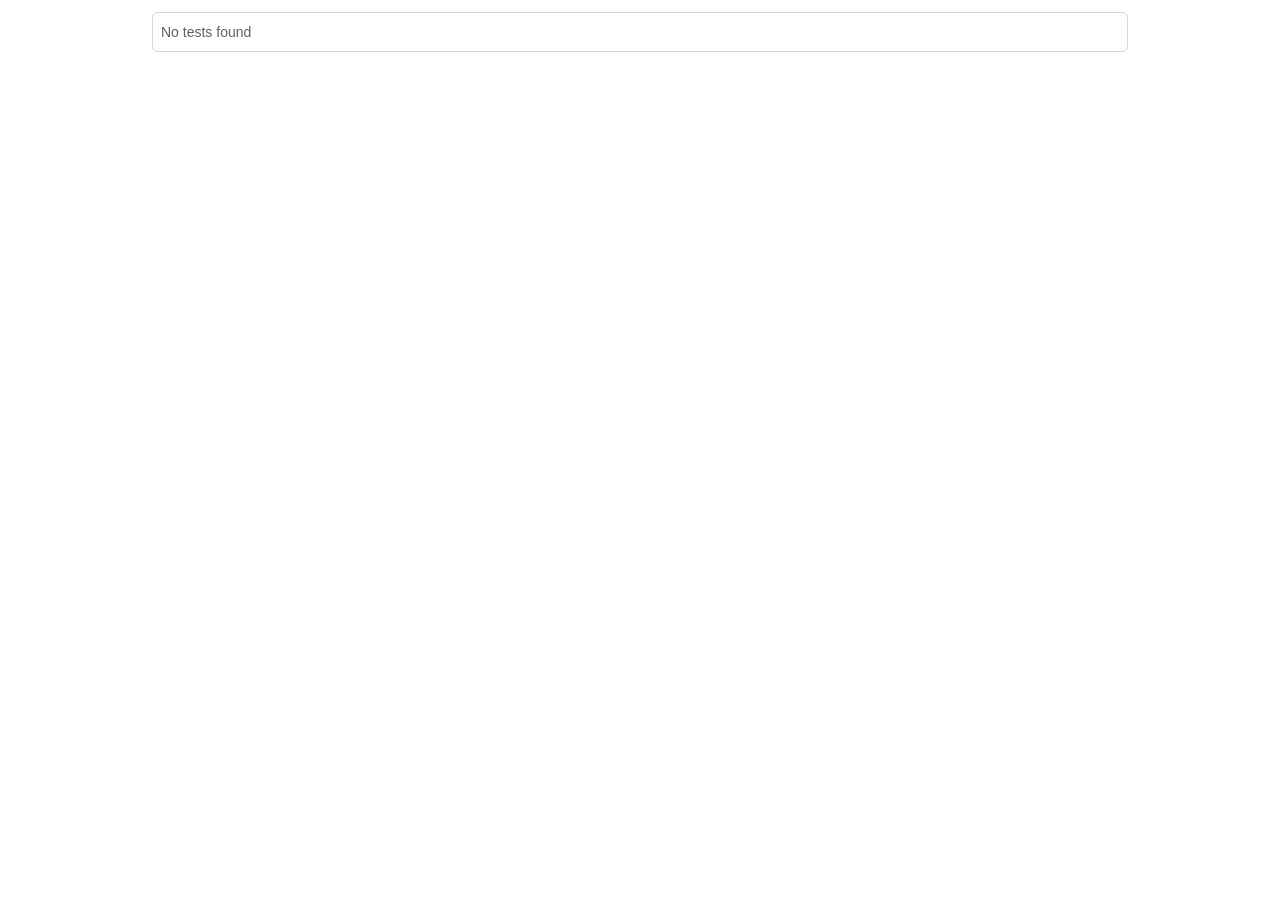
<file: propharma-v2-preview/.test-deps/playwright/driver/package/lib/vite/htmlReport/index.html>
<!DOCTYPE html>
<html style='scrollbar-gutter: stable both-edges;'>
  <head>
    <meta charset='UTF-8'>
    <meta name='color-scheme' content='dark light'>
    <meta name='viewport' content='width=device-width, initial-scale=1.0'>
    <title>Playwright Test Report</title>
    <script type="module" crossorigin src="./report.js"></script>
    <link rel="stylesheet" crossorigin href="./report.css">
  </head>
  <body>
    <div id='root'></div>
  </body>
</html>
</file>
<file: propharma-v2-preview/preview.css>
/* ProPharma V2 — isolated local preview. */
html, body { width: 100%; min-width: 0; }
body { height: 100vh; height: 100dvh; }
header { text-align: left; padding: 13px 22px; }
header h1 { display: flex; align-items: center; gap: 12px; letter-spacing: -.025em; }
.preview-label { font-size: .66rem; font-weight: 500; letter-spacing: .04em; padding: 4px 8px; border: 1px solid #658096; border-radius: 20px; color: #e4edf5; }
.workspace { width: 100%; height: 100%; min-height: 0; min-width: 0; align-items: stretch; overflow: hidden; }
.atc-panel, .consultation-column, .medicine-panel { min-width: 0; min-height: 0; height: 100%; }
.atc-panel, .medicine-panel { overflow-y: auto; overflow-x: hidden; overscroll-behavior: contain; scrollbar-gutter: stable; }
.medicine-panel { background: white; }
#detalhe-medicamento { min-height: 100%; width: 100%; }
#detalhe-medicamento:has(> .empty-state) { min-height: 100%; align-items: stretch; }
.empty-state { width: 100%; align-content: center; }
.trading-card-header { align-items: start; }
.produto-info-principal { min-width: 0; overflow-wrap: anywhere; }
.clinical-button { background: #f7fafc; border: 1px solid #dce5ed; color: #263b50; box-shadow: none; }
.clinical-button:hover { background: #edf4f8; border-color: #9eb5c8; }
.rcm-document { color: #334155; font-size: .94rem; line-height: 1.75; }
.rcm-document p { text-align: left; }
.rcm-line { white-space: pre-wrap; }
.rcm-clinical-block { border: 1px solid #dce5ed; border-radius: 9px; padding: 14px 16px; margin: 10px 0; background: #fafcfd; }
.rcm-clinical-block h4 { font-size: .91rem; padding-bottom: 8px; border-bottom: 1px solid #e4ebf0; }
.rcm-components [data-rcm-inicio] { white-space: pre-wrap; }
.rcm-list li { margin-bottom: 8px; }
.rcm-warnings .rcm-list li { background: #f8fafc; border: 1px solid #e1e8ee; border-radius: 7px; padding: 12px; margin: 8px 0; }
.rcm-ingredient-list { list-style: none; padding: 0; }
.rcm-ingredient-list li { padding: 9px 12px; border: 1px solid #e1e8ee; border-radius: 6px; background: #fafcfd; }
#conducao-maquinas .rcm-field { border-left: 3px solid #839aad; background: #f7fafc; padding: 12px 15px; border-radius: 4px; }
.provenance-overview { margin: 12px 0; padding: 12px 14px; border: 1px solid #dce5ed; border-radius: 9px; background: #f8fafc; font-size: .8rem; line-height: 1.6; }
.provenance-overview p { margin: 4px 0; }
.provenance-overview a { color: #245c85; }
.field-provenance { margin: 8px 0 0; color: #64748b; font-size: .75rem; }
.field-provenance summary { cursor: pointer; }
.field-provenance dl { display: grid; grid-template-columns: minmax(110px,1fr) minmax(0,3fr); gap: 5px 12px; margin: 8px 0; padding: 10px; background: #f8fafc; }
.field-provenance dt { font-weight: 600; }
.field-provenance dd { margin: 0; overflow-wrap: anywhere; }
.official-rcm { display: inline-block; padding: 7px 11px; border: 1px solid #a4bbcc; border-radius: 6px; text-decoration: none; }
.rcm-table { min-width: 0; }
.atc-row, .search-result { min-width: 0; }
.atc-name, .search-result-name { overflow-wrap: anywhere; }
:focus-visible { outline: 2px solid #258fc9; outline-offset: 3px; }
@media(max-width:950px) {
  .workspace { grid-template-columns: minmax(0,1fr); grid-template-rows: minmax(100px, .8fr) minmax(0,2fr); }
  .workspace.atc-collapsed { grid-template-rows: minmax(0,1fr); }
}
@media(max-width:650px) {
  header { padding: 9px 12px; }
  header p { font-size: .74rem; }
  .workspace { padding: 7px; gap: 7px; }
  .rcm-clinical-block { padding: 11px; }
  .rcm-excipients .rcm-list { columns: 1; }
  .field-provenance dl { grid-template-columns: 1fr; }
  .rcm-table th,.rcm-table td { padding: 6px; font-size: .8rem; }
}
</file>
<file: propharma-v2-preview/.test-deps/playwright/driver/package/lib/vite/htmlReport/report.css>
:root{--color-canvas-default-transparent:#fff0;--color-marketing-icon-primary:#218bff;--color-marketing-icon-secondary:#54aeff;--color-diff-blob-addition-num-text:#24292f;--color-diff-blob-addition-fg:#24292f;--color-diff-blob-addition-num-bg:#ccffd8;--color-diff-blob-addition-line-bg:#e6ffec;--color-diff-blob-addition-word-bg:#abf2bc;--color-diff-blob-deletion-num-text:#24292f;--color-diff-blob-deletion-fg:#24292f;--color-diff-blob-deletion-num-bg:#ffd7d5;--color-diff-blob-deletion-line-bg:#ffebe9;--color-diff-blob-deletion-word-bg:#ff818266;--color-diff-blob-hunk-num-bg:#54aeff66;--color-diff-blob-expander-icon:#57606a;--color-diff-blob-selected-line-highlight-mix-blend-mode:multiply;--color-diffstat-deletion-border:#1b1f2426;--color-diffstat-addition-border:#1b1f2426;--color-diffstat-addition-bg:#2da44e;--color-search-keyword-hl:#fff8c5;--color-prettylights-syntax-comment:#6e7781;--color-prettylights-syntax-constant:#0550ae;--color-prettylights-syntax-entity:#8250df;--color-prettylights-syntax-storage-modifier-import:#24292f;--color-prettylights-syntax-entity-tag:#116329;--color-prettylights-syntax-keyword:#cf222e;--color-prettylights-syntax-string:#0a3069;--color-prettylights-syntax-variable:#953800;--color-prettylights-syntax-brackethighlighter-unmatched:#82071e;--color-prettylights-syntax-invalid-illegal-text:#f6f8fa;--color-prettylights-syntax-invalid-illegal-bg:#82071e;--color-prettylights-syntax-carriage-return-text:#f6f8fa;--color-prettylights-syntax-carriage-return-bg:#cf222e;--color-prettylights-syntax-string-regexp:#116329;--color-prettylights-syntax-markup-list:#3b2300;--color-prettylights-syntax-markup-heading:#0550ae;--color-prettylights-syntax-markup-italic:#24292f;--color-prettylights-syntax-markup-bold:#24292f;--color-prettylights-syntax-markup-deleted-text:#82071e;--color-prettylights-syntax-markup-deleted-bg:#ffebe9;--color-prettylights-syntax-markup-inserted-text:#116329;--color-prettylights-syntax-markup-inserted-bg:#dafbe1;--color-prettylights-syntax-markup-changed-text:#953800;--color-prettylights-syntax-markup-changed-bg:#ffd8b5;--color-prettylights-syntax-markup-ignored-text:#eaeef2;--color-prettylights-syntax-markup-ignored-bg:#0550ae;--color-prettylights-syntax-meta-diff-range:#8250df;--color-prettylights-syntax-brackethighlighter-angle:#57606a;--color-prettylights-syntax-sublimelinter-gutter-mark:#8c959f;--color-prettylights-syntax-constant-other-reference-link:#0a3069;--color-codemirror-text:#24292f;--color-codemirror-bg:#fff;--color-codemirror-gutters-bg:#fff;--color-codemirror-guttermarker-text:#fff;--color-codemirror-guttermarker-subtle-text:#6e7781;--color-codemirror-linenumber-text:#57606a;--color-codemirror-cursor:#24292f;--color-codemirror-selection-bg:#54aeff66;--color-codemirror-activeline-bg:#eaeef280;--color-codemirror-matchingbracket-text:#24292f;--color-codemirror-lines-bg:#fff;--color-codemirror-syntax-comment:#24292f;--color-codemirror-syntax-constant:#0550ae;--color-codemirror-syntax-entity:#8250df;--color-codemirror-syntax-keyword:#cf222e;--color-codemirror-syntax-storage:#cf222e;--color-codemirror-syntax-string:#0a3069;--color-codemirror-syntax-support:#0550ae;--color-codemirror-syntax-variable:#953800;--color-checks-bg:#24292f;--color-checks-run-border-width:0px;--color-checks-container-border-width:0px;--color-checks-text-primary:#f6f8fa;--color-checks-text-secondary:#8c959f;--color-checks-text-link:#54aeff;--color-checks-btn-icon:#afb8c1;--color-checks-btn-hover-icon:#f6f8fa;--color-checks-btn-hover-bg:#ffffff20;--color-checks-input-text:#eaeef2;--color-checks-input-placeholder-text:#8c959f;--color-checks-input-focus-text:#8c959f;--color-checks-input-bg:#32383f;--color-checks-input-shadow:none;--color-checks-donut-error:#fa4549;--color-checks-donut-pending:#bf8700;--color-checks-donut-success:#2da44e;--color-checks-donut-neutral:#afb8c1;--color-checks-dropdown-text:#afb8c1;--color-checks-dropdown-bg:#32383f;--color-checks-dropdown-border:#424a53;--color-checks-dropdown-shadow:#1b1f244d;--color-checks-dropdown-hover-text:#f6f8fa;--color-checks-dropdown-hover-bg:#424a53;--color-checks-dropdown-btn-hover-text:#f6f8fa;--color-checks-dropdown-btn-hover-bg:#32383f;--color-checks-scrollbar-thumb-bg:#57606a;--color-checks-header-label-text:#d0d7de;--color-checks-header-label-open-text:#f6f8fa;--color-checks-header-border:#32383f;--color-checks-header-icon:#8c959f;--color-checks-line-text:#d0d7de;--color-checks-line-num-text:#8c959fbf;--color-checks-line-timestamp-text:#8c959f;--color-checks-line-hover-bg:#32383f;--color-checks-line-selected-bg:#218bff26;--color-checks-line-selected-num-text:#54aeff;--color-checks-line-dt-fm-text:#24292f;--color-checks-line-dt-fm-bg:#9a6700;--color-checks-gate-bg:#7d4e0026;--color-checks-gate-text:#d0d7de;--color-checks-gate-waiting-text:#afb8c1;--color-checks-step-header-open-bg:#32383f;--color-checks-step-error-text:#ff8182;--color-checks-step-warning-text:#d4a72c;--color-checks-logline-text:#8c959f;--color-checks-logline-num-text:#8c959fbf;--color-checks-logline-debug-text:#c297ff;--color-checks-logline-error-text:#d0d7de;--color-checks-logline-error-num-text:#ff8182;--color-checks-logline-error-bg:#a40e2626;--color-checks-logline-warning-text:#d0d7de;--color-checks-logline-warning-num-text:#d4a72c;--color-checks-logline-warning-bg:#7d4e0026;--color-checks-logline-command-text:#54aeff;--color-checks-logline-section-text:#4ac26b;--color-checks-ansi-black:#24292f;--color-checks-ansi-black-bright:#32383f;--color-checks-ansi-white:#d0d7de;--color-checks-ansi-white-bright:#d0d7de;--color-checks-ansi-gray:#8c959f;--color-checks-ansi-red:#ff8182;--color-checks-ansi-red-bright:#ffaba8;--color-checks-ansi-green:#4ac26b;--color-checks-ansi-green-bright:#6fdd8b;--color-checks-ansi-yellow:#d4a72c;--color-checks-ansi-yellow-bright:#eac54f;--color-checks-ansi-blue:#54aeff;--color-checks-ansi-blue-bright:#80ccff;--color-checks-ansi-magenta:#c297ff;--color-checks-ansi-magenta-bright:#d8b9ff;--color-checks-ansi-cyan:#76e3ea;--color-checks-ansi-cyan-bright:#b3f0ff;--color-project-header-bg:#24292f;--color-project-sidebar-bg:#fff;--color-project-gradient-in:#fff;--color-project-gradient-out:#fff0;--color-mktg-success:#249243;--color-mktg-info:#1377ea;--color-mktg-bg-shade-gradient-top:#1b1f2411;--color-mktg-bg-shade-gradient-bottom:#1b1f2400;--color-mktg-btn-bg-top:#617eef;--color-mktg-btn-bg-bottom:#4969ed;--color-mktg-btn-bg-overlay-top:#4968e4;--color-mktg-btn-bg-overlay-bottom:#3355e0;--color-mktg-btn-text:#fff;--color-mktg-btn-primary-bg-top:#34b759;--color-mktg-btn-primary-bg-bottom:#2ea44f;--color-mktg-btn-primary-bg-overlay-top:#279b42;--color-mktg-btn-primary-bg-overlay-bottom:#22863a;--color-mktg-btn-primary-text:#fff;--color-mktg-btn-enterprise-bg-top:#8670ff;--color-mktg-btn-enterprise-bg-bottom:#6f57ff;--color-mktg-btn-enterprise-bg-overlay-top:#7463de;--color-mktg-btn-enterprise-bg-overlay-bottom:#614eda;--color-mktg-btn-enterprise-text:#fff;--color-mktg-btn-outline-text:#4969ed;--color-mktg-btn-outline-border:#4969ed4d;--color-mktg-btn-outline-hover-text:#3355e0;--color-mktg-btn-outline-hover-border:#3355e080;--color-mktg-btn-outline-focus-border:#4969ed;--color-mktg-btn-outline-focus-border-inset:#4969ed80;--color-mktg-btn-dark-text:#fff;--color-mktg-btn-dark-border:#ffffff4d;--color-mktg-btn-dark-hover-text:#fff;--color-mktg-btn-dark-hover-border:#ffffff80;--color-mktg-btn-dark-focus-border:#fff;--color-mktg-btn-dark-focus-border-inset:#ffffff80;--color-avatar-bg:#fff;--color-avatar-border:#1b1f2426;--color-avatar-stack-fade:#afb8c1;--color-avatar-stack-fade-more:#d0d7de;--color-avatar-child-shadow:-2px -2px 0 #fffc;--color-topic-tag-border:#0000;--color-select-menu-backdrop-border:#0000;--color-select-menu-tap-highlight:#afb8c180;--color-select-menu-tap-focus-bg:#b6e3ff;--color-overlay-shadow:0 1px 3px #1b1f241f, 0 8px 24px #424a531f;--color-header-text:#ffffffb3;--color-header-bg:#24292f;--color-header-logo:#fff;--color-header-search-bg:#24292f;--color-header-search-border:#57606a;--color-sidenav-selected-bg:#fff;--color-menu-bg-active:#0000;--color-control-transparent-bg-hover:#818b981a;--color-input-disabled-bg:#afb8c133;--color-timeline-badge-bg:#eaeef2;--color-ansi-black:#24292f;--color-ansi-black-bright:#57606a;--color-ansi-white:#6e7781;--color-ansi-white-bright:#8c959f;--color-ansi-gray:#6e7781;--color-ansi-red:#cf222e;--color-ansi-red-bright:#a40e26;--color-ansi-green:#116329;--color-ansi-green-bright:#1a7f37;--color-ansi-yellow:#4d2d00;--color-ansi-yellow-bright:#633c01;--color-ansi-blue:#0969da;--color-ansi-blue-bright:#218bff;--color-ansi-magenta:#8250df;--color-ansi-magenta-bright:#a475f9;--color-ansi-cyan:#1b7c83;--color-ansi-cyan-bright:#3192aa;--color-btn-text:#24292f;--color-btn-bg:#f6f8fa;--color-btn-border:#1b1f2426;--color-btn-shadow:0 1px 0 #1b1f240a;--color-btn-inset-shadow:inset 0 1px 0 #ffffff40;--color-btn-hover-bg:#f3f4f6;--color-btn-hover-border:#1b1f2426;--color-btn-active-bg:#ebecf0;--color-btn-active-border:#1b1f2426;--color-btn-selected-bg:#eeeff2;--color-btn-focus-bg:#f6f8fa;--color-btn-focus-border:#1b1f2426;--color-btn-focus-shadow:0 0 0 3px #0969da4d;--color-btn-shadow-active:inset 0 .15em .3em #1b1f2426;--color-btn-shadow-input-focus:0 0 0 .2em #0969da4d;--color-btn-counter-bg:#1b1f2414;--color-btn-primary-text:#fff;--color-btn-primary-bg:#2da44e;--color-btn-primary-border:#1b1f2426;--color-btn-primary-shadow:0 1px 0 #1b1f241a;--color-btn-primary-inset-shadow:inset 0 1px 0 #ffffff08;--color-btn-primary-hover-bg:#2c974b;--color-btn-primary-hover-border:#1b1f2426;--color-btn-primary-selected-bg:#298e46;--color-btn-primary-selected-shadow:inset 0 1px 0 #002d1133;--color-btn-primary-disabled-text:#fffc;--color-btn-primary-disabled-bg:#94d3a2;--color-btn-primary-disabled-border:#1b1f2426;--color-btn-primary-focus-bg:#2da44e;--color-btn-primary-focus-border:#1b1f2426;--color-btn-primary-focus-shadow:0 0 0 3px #2da44e66;--color-btn-primary-icon:#fffc;--color-btn-primary-counter-bg:#fff3;--color-btn-outline-text:#0969da;--color-btn-outline-hover-text:#fff;--color-btn-outline-hover-bg:#0969da;--color-btn-outline-hover-border:#1b1f2426;--color-btn-outline-hover-shadow:0 1px 0 #1b1f241a;--color-btn-outline-hover-inset-shadow:inset 0 1px 0 #ffffff08;--color-btn-outline-hover-counter-bg:#fff3;--color-btn-outline-selected-text:#fff;--color-btn-outline-selected-bg:#0965ce;--color-btn-outline-selected-border:#1b1f2426;--color-btn-outline-selected-shadow:inset 0 1px 0 #00215533;--color-btn-outline-disabled-text:#0969da80;--color-btn-outline-disabled-bg:#f6f8fa;--color-btn-outline-disabled-counter-bg:#0969da0d;--color-btn-outline-focus-border:#1b1f2426;--color-btn-outline-focus-shadow:0 0 0 3px #0550ae66;--color-btn-outline-counter-bg:#0969da1a;--color-btn-danger-text:#cf222e;--color-btn-danger-hover-text:#fff;--color-btn-danger-hover-bg:#a40e26;--color-btn-danger-hover-border:#1b1f2426;--color-btn-danger-hover-shadow:0 1px 0 #1b1f241a;--color-btn-danger-hover-inset-shadow:inset 0 1px 0 #ffffff08;--color-btn-danger-hover-counter-bg:#fff3;--color-btn-danger-selected-text:#fff;--color-btn-danger-selected-bg:#c11f2a;--color-btn-danger-selected-border:#1b1f2426;--color-btn-danger-selected-shadow:inset 0 1px 0 #4c001433;--color-btn-danger-disabled-text:#cf222e80;--color-btn-danger-disabled-bg:#f6f8fa;--color-btn-danger-disabled-counter-bg:#cf222e0d;--color-btn-danger-focus-border:#1b1f2426;--color-btn-danger-focus-shadow:0 0 0 3px #a40e2666;--color-btn-danger-counter-bg:#cf222e1a;--color-btn-danger-icon:#cf222e;--color-btn-danger-hover-icon:#fff;--color-underlinenav-icon:#6e7781;--color-underlinenav-border-hover:#afb8c133;--color-fg-default:#24292f;--color-fg-muted:#57606a;--color-fg-subtle:#6e7781;--color-fg-on-emphasis:#fff;--color-canvas-default:#fff;--color-canvas-overlay:#fff;--color-canvas-inset:#f6f8fa;--color-canvas-subtle:#f6f8fa;--color-border-default:#d0d7de;--color-border-muted:#d8dee4;--color-border-subtle:#1b1f2426;--color-shadow-small:0 1px 0 #1b1f240a;--color-shadow-medium:0 3px 6px #8c959f26;--color-shadow-large:0 8px 24px #8c959f33;--color-shadow-extra-large:0 12px 28px #8c959f4d;--color-neutral-emphasis-plus:#24292f;--color-neutral-emphasis:#6e7781;--color-neutral-muted:#afb8c133;--color-neutral-subtle:#eaeef280;--color-accent-fg:#0969da;--color-accent-emphasis:#0969da;--color-accent-muted:#54aeff66;--color-accent-subtle:#ddf4ff;--color-success-fg:#1a7f37;--color-success-emphasis:#2da44e;--color-success-muted:#4ac26b66;--color-success-subtle:#dafbe1;--color-attention-fg:#9a6700;--color-attention-emphasis:#bf8700;--color-attention-muted:#d4a72c66;--color-attention-subtle:#fff8c5;--color-severe-fg:#bc4c00;--color-severe-emphasis:#bc4c00;--color-severe-muted:#fb8f4466;--color-severe-subtle:#fff1e5;--color-danger-fg:#cf222e;--color-danger-emphasis:#cf222e;--color-danger-muted:#ff818266;--color-danger-subtle:#ffebe9;--color-done-fg:#8250df;--color-done-emphasis:#8250df;--color-done-muted:#c297ff66;--color-done-subtle:#fbefff;--color-sponsors-fg:#bf3989;--color-sponsors-emphasis:#bf3989;--color-sponsors-muted:#ff80c866;--color-sponsors-subtle:#ffeff7;--color-primer-canvas-backdrop:#1b1f2480;--color-primer-canvas-sticky:#fffffff2;--color-primer-border-active:#fd8c73;--color-primer-border-contrast:#1b1f241a;--color-primer-shadow-highlight:inset 0 1px 0 #ffffff40;--color-primer-shadow-inset:inset 0 1px 0 #d0d7de33;--color-primer-shadow-focus:0 0 0 3px #0969da4d;--color-scale-black:#1b1f24;--color-scale-white:#fff;--color-scale-gray-0:#f6f8fa;--color-scale-gray-1:#eaeef2;--color-scale-gray-2:#d0d7de;--color-scale-gray-3:#afb8c1;--color-scale-gray-4:#8c959f;--color-scale-gray-5:#6e7781;--color-scale-gray-6:#57606a;--color-scale-gray-7:#424a53;--color-scale-gray-8:#32383f;--color-scale-gray-9:#24292f;--color-scale-blue-0:#ddf4ff;--color-scale-blue-1:#b6e3ff;--color-scale-blue-2:#80ccff;--color-scale-blue-3:#54aeff;--color-scale-blue-4:#218bff;--color-scale-blue-5:#0969da;--color-scale-blue-6:#0550ae;--color-scale-blue-7:#033d8b;--color-scale-blue-8:#0a3069;--color-scale-blue-9:#002155;--color-scale-green-0:#dafbe1;--color-scale-green-1:#aceebb;--color-scale-green-2:#6fdd8b;--color-scale-green-3:#4ac26b;--color-scale-green-4:#2da44e;--color-scale-green-5:#1a7f37;--color-scale-green-6:#116329;--color-scale-green-7:#044f1e;--color-scale-green-8:#003d16;--color-scale-green-9:#002d11;--color-scale-yellow-0:#fff8c5;--color-scale-yellow-1:#fae17d;--color-scale-yellow-2:#eac54f;--color-scale-yellow-3:#d4a72c;--color-scale-yellow-4:#bf8700;--color-scale-yellow-5:#9a6700;--color-scale-yellow-6:#7d4e00;--color-scale-yellow-7:#633c01;--color-scale-yellow-8:#4d2d00;--color-scale-yellow-9:#3b2300;--color-scale-orange-0:#fff1e5;--color-scale-orange-1:#ffd8b5;--color-scale-orange-2:#ffb77c;--color-scale-orange-3:#fb8f44;--color-scale-orange-4:#e16f24;--color-scale-orange-5:#bc4c00;--color-scale-orange-6:#953800;--color-scale-orange-7:#762c00;--color-scale-orange-8:#5c2200;--color-scale-orange-9:#471700;--color-scale-red-0:#ffebe9;--color-scale-red-1:#ffcecb;--color-scale-red-2:#ffaba8;--color-scale-red-3:#ff8182;--color-scale-red-4:#fa4549;--color-scale-red-5:#cf222e;--color-scale-red-6:#a40e26;--color-scale-red-7:#82071e;--color-scale-red-8:#660018;--color-scale-red-9:#4c0014;--color-scale-purple-0:#fbefff;--color-scale-purple-1:#ecd8ff;--color-scale-purple-2:#d8b9ff;--color-scale-purple-3:#c297ff;--color-scale-purple-4:#a475f9;--color-scale-purple-5:#8250df;--color-scale-purple-6:#6639ba;--color-scale-purple-7:#512a97;--color-scale-purple-8:#3e1f79;--color-scale-purple-9:#2e1461;--color-scale-pink-0:#ffeff7;--color-scale-pink-1:#ffd3eb;--color-scale-pink-2:#ffadda;--color-scale-pink-3:#ff80c8;--color-scale-pink-4:#e85aad;--color-scale-pink-5:#bf3989;--color-scale-pink-6:#99286e;--color-scale-pink-7:#772057;--color-scale-pink-8:#611347;--color-scale-pink-9:#4d0336;--color-scale-coral-0:#fff0eb;--color-scale-coral-1:#ffd6cc;--color-scale-coral-2:#ffb4a1;--color-scale-coral-3:#fd8c73;--color-scale-coral-4:#ec6547;--color-scale-coral-5:#c4432b;--color-scale-coral-6:#9e2f1c;--color-scale-coral-7:#801f0f;--color-scale-coral-8:#691105;--color-scale-coral-9:#510901}:root.dark-mode{--lightningcss-light: ;--lightningcss-dark:initial;color-scheme:dark;--color-canvas-default-transparent:#0d111700;--color-marketing-icon-primary:#79c0ff;--color-marketing-icon-secondary:#1f6feb;--color-diff-blob-addition-num-text:#c9d1d9;--color-diff-blob-addition-fg:#c9d1d9;--color-diff-blob-addition-num-bg:#3fb9504d;--color-diff-blob-addition-line-bg:#2ea04326;--color-diff-blob-addition-word-bg:#2ea04366;--color-diff-blob-deletion-num-text:#c9d1d9;--color-diff-blob-deletion-fg:#c9d1d9;--color-diff-blob-deletion-num-bg:#f851494d;--color-diff-blob-deletion-line-bg:#f8514926;--color-diff-blob-deletion-word-bg:#f8514966;--color-diff-blob-hunk-num-bg:#388bfd66;--color-diff-blob-expander-icon:#8b949e;--color-diff-blob-selected-line-highlight-mix-blend-mode:screen;--color-diffstat-deletion-border:#f0f6fc1a;--color-diffstat-addition-border:#f0f6fc1a;--color-diffstat-addition-bg:#3fb950;--color-search-keyword-hl:#d2992266;--color-prettylights-syntax-comment:#8b949e;--color-prettylights-syntax-constant:#79c0ff;--color-prettylights-syntax-entity:#d2a8ff;--color-prettylights-syntax-storage-modifier-import:#c9d1d9;--color-prettylights-syntax-entity-tag:#7ee787;--color-prettylights-syntax-keyword:#ff7b72;--color-prettylights-syntax-string:#a5d6ff;--color-prettylights-syntax-variable:#ffa657;--color-prettylights-syntax-brackethighlighter-unmatched:#f85149;--color-prettylights-syntax-invalid-illegal-text:#f0f6fc;--color-prettylights-syntax-invalid-illegal-bg:#8e1519;--color-prettylights-syntax-carriage-return-text:#f0f6fc;--color-prettylights-syntax-carriage-return-bg:#b62324;--color-prettylights-syntax-string-regexp:#7ee787;--color-prettylights-syntax-markup-list:#f2cc60;--color-prettylights-syntax-markup-heading:#1f6feb;--color-prettylights-syntax-markup-italic:#c9d1d9;--color-prettylights-syntax-markup-bold:#c9d1d9;--color-prettylights-syntax-markup-deleted-text:#ffdcd7;--color-prettylights-syntax-markup-deleted-bg:#67060c;--color-prettylights-syntax-markup-inserted-text:#aff5b4;--color-prettylights-syntax-markup-inserted-bg:#033a16;--color-prettylights-syntax-markup-changed-text:#ffdfb6;--color-prettylights-syntax-markup-changed-bg:#5a1e02;--color-prettylights-syntax-markup-ignored-text:#c9d1d9;--color-prettylights-syntax-markup-ignored-bg:#1158c7;--color-prettylights-syntax-meta-diff-range:#d2a8ff;--color-prettylights-syntax-brackethighlighter-angle:#8b949e;--color-prettylights-syntax-sublimelinter-gutter-mark:#484f58;--color-prettylights-syntax-constant-other-reference-link:#a5d6ff;--color-codemirror-text:#c9d1d9;--color-codemirror-bg:#0d1117;--color-codemirror-gutters-bg:#0d1117;--color-codemirror-guttermarker-text:#0d1117;--color-codemirror-guttermarker-subtle-text:#484f58;--color-codemirror-linenumber-text:#8b949e;--color-codemirror-cursor:#c9d1d9;--color-codemirror-selection-bg:#388bfd66;--color-codemirror-activeline-bg:#6e76811a;--color-codemirror-matchingbracket-text:#c9d1d9;--color-codemirror-lines-bg:#0d1117;--color-codemirror-syntax-comment:#8b949e;--color-codemirror-syntax-constant:#79c0ff;--color-codemirror-syntax-entity:#d2a8ff;--color-codemirror-syntax-keyword:#ff7b72;--color-codemirror-syntax-storage:#ff7b72;--color-codemirror-syntax-string:#a5d6ff;--color-codemirror-syntax-support:#79c0ff;--color-codemirror-syntax-variable:#ffa657;--color-checks-bg:#010409;--color-checks-run-border-width:1px;--color-checks-container-border-width:1px;--color-checks-text-primary:#c9d1d9;--color-checks-text-secondary:#8b949e;--color-checks-text-link:#58a6ff;--color-checks-btn-icon:#8b949e;--color-checks-btn-hover-icon:#c9d1d9;--color-checks-btn-hover-bg:#6e76811a;--color-checks-input-text:#8b949e;--color-checks-input-placeholder-text:#484f58;--color-checks-input-focus-text:#c9d1d9;--color-checks-input-bg:#161b22;--color-checks-input-shadow:none;--color-checks-donut-error:#f85149;--color-checks-donut-pending:#d29922;--color-checks-donut-success:#2ea043;--color-checks-donut-neutral:#8b949e;--color-checks-dropdown-text:#c9d1d9;--color-checks-dropdown-bg:#161b22;--color-checks-dropdown-border:#30363d;--color-checks-dropdown-shadow:#0104094d;--color-checks-dropdown-hover-text:#c9d1d9;--color-checks-dropdown-hover-bg:#6e76811a;--color-checks-dropdown-btn-hover-text:#c9d1d9;--color-checks-dropdown-btn-hover-bg:#6e76811a;--color-checks-scrollbar-thumb-bg:#6e768166;--color-checks-header-label-text:#8b949e;--color-checks-header-label-open-text:#c9d1d9;--color-checks-header-border:#21262d;--color-checks-header-icon:#8b949e;--color-checks-line-text:#8b949e;--color-checks-line-num-text:#484f58;--color-checks-line-timestamp-text:#484f58;--color-checks-line-hover-bg:#6e76811a;--color-checks-line-selected-bg:#388bfd26;--color-checks-line-selected-num-text:#58a6ff;--color-checks-line-dt-fm-text:#f0f6fc;--color-checks-line-dt-fm-bg:#9e6a03;--color-checks-gate-bg:#bb800926;--color-checks-gate-text:#8b949e;--color-checks-gate-waiting-text:#d29922;--color-checks-step-header-open-bg:#161b22;--color-checks-step-error-text:#f85149;--color-checks-step-warning-text:#d29922;--color-checks-logline-text:#8b949e;--color-checks-logline-num-text:#484f58;--color-checks-logline-debug-text:#a371f7;--color-checks-logline-error-text:#8b949e;--color-checks-logline-error-num-text:#484f58;--color-checks-logline-error-bg:#f8514926;--color-checks-logline-warning-text:#8b949e;--color-checks-logline-warning-num-text:#d29922;--color-checks-logline-warning-bg:#bb800926;--color-checks-logline-command-text:#58a6ff;--color-checks-logline-section-text:#3fb950;--color-checks-ansi-black:#0d1117;--color-checks-ansi-black-bright:#161b22;--color-checks-ansi-white:#b1bac4;--color-checks-ansi-white-bright:#b1bac4;--color-checks-ansi-gray:#6e7681;--color-checks-ansi-red:#ff7b72;--color-checks-ansi-red-bright:#ffa198;--color-checks-ansi-green:#3fb950;--color-checks-ansi-green-bright:#56d364;--color-checks-ansi-yellow:#d29922;--color-checks-ansi-yellow-bright:#e3b341;--color-checks-ansi-blue:#58a6ff;--color-checks-ansi-blue-bright:#79c0ff;--color-checks-ansi-magenta:#bc8cff;--color-checks-ansi-magenta-bright:#d2a8ff;--color-checks-ansi-cyan:#76e3ea;--color-checks-ansi-cyan-bright:#b3f0ff;--color-project-header-bg:#0d1117;--color-project-sidebar-bg:#161b22;--color-project-gradient-in:#161b22;--color-project-gradient-out:#161b2200;--color-mktg-success:#29933d;--color-mktg-info:#2a7bf3;--color-mktg-bg-shade-gradient-top:#01040911;--color-mktg-bg-shade-gradient-bottom:#01040900;--color-mktg-btn-bg-top:#617eef;--color-mktg-btn-bg-bottom:#4969ed;--color-mktg-btn-bg-overlay-top:#4968e4;--color-mktg-btn-bg-overlay-bottom:#3355e0;--color-mktg-btn-text:#f0f6fc;--color-mktg-btn-primary-bg-top:#34b759;--color-mktg-btn-primary-bg-bottom:#2ea44f;--color-mktg-btn-primary-bg-overlay-top:#279b42;--color-mktg-btn-primary-bg-overlay-bottom:#22863a;--color-mktg-btn-primary-text:#f0f6fc;--color-mktg-btn-enterprise-bg-top:#8670ff;--color-mktg-btn-enterprise-bg-bottom:#6f57ff;--color-mktg-btn-enterprise-bg-overlay-top:#7463de;--color-mktg-btn-enterprise-bg-overlay-bottom:#614eda;--color-mktg-btn-enterprise-text:#f0f6fc;--color-mktg-btn-outline-text:#f0f6fc;--color-mktg-btn-outline-border:#f0f6fc4d;--color-mktg-btn-outline-hover-text:#f0f6fc;--color-mktg-btn-outline-hover-border:#f0f6fc80;--color-mktg-btn-outline-focus-border:#f0f6fc;--color-mktg-btn-outline-focus-border-inset:#f0f6fc80;--color-mktg-btn-dark-text:#f0f6fc;--color-mktg-btn-dark-border:#f0f6fc4d;--color-mktg-btn-dark-hover-text:#f0f6fc;--color-mktg-btn-dark-hover-border:#f0f6fc80;--color-mktg-btn-dark-focus-border:#f0f6fc;--color-mktg-btn-dark-focus-border-inset:#f0f6fc80;--color-avatar-bg:#f0f6fc1a;--color-avatar-border:#f0f6fc1a;--color-avatar-stack-fade:#30363d;--color-avatar-stack-fade-more:#21262d;--color-avatar-child-shadow:-2px -2px 0 #0d1117;--color-topic-tag-border:#0000;--color-select-menu-backdrop-border:#484f58;--color-select-menu-tap-highlight:#30363d80;--color-select-menu-tap-focus-bg:#0c2d6b;--color-overlay-shadow:0 0 0 1px #30363d, 0 16px 32px #010409d9;--color-header-text:#f0f6fcb3;--color-header-bg:#161b22;--color-header-logo:#f0f6fc;--color-header-search-bg:#0d1117;--color-header-search-border:#30363d;--color-sidenav-selected-bg:#21262d;--color-menu-bg-active:#161b22;--color-control-transparent-bg-hover:#656c7633;--color-input-disabled-bg:#6e768100;--color-timeline-badge-bg:#21262d;--color-ansi-black:#484f58;--color-ansi-black-bright:#6e7681;--color-ansi-white:#b1bac4;--color-ansi-white-bright:#f0f6fc;--color-ansi-gray:#6e7681;--color-ansi-red:#ff7b72;--color-ansi-red-bright:#ffa198;--color-ansi-green:#3fb950;--color-ansi-green-bright:#56d364;--color-ansi-yellow:#d29922;--color-ansi-yellow-bright:#e3b341;--color-ansi-blue:#58a6ff;--color-ansi-blue-bright:#79c0ff;--color-ansi-magenta:#bc8cff;--color-ansi-magenta-bright:#d2a8ff;--color-ansi-cyan:#39c5cf;--color-ansi-cyan-bright:#56d4dd;--color-btn-text:#c9d1d9;--color-btn-bg:#21262d;--color-btn-border:#f0f6fc1a;--color-btn-shadow:0 0 transparent;--color-btn-inset-shadow:0 0 transparent;--color-btn-hover-bg:#30363d;--color-btn-hover-border:#8b949e;--color-btn-active-bg:#282e33;--color-btn-active-border:#6e7681;--color-btn-selected-bg:#161b22;--color-btn-focus-bg:#21262d;--color-btn-focus-border:#8b949e;--color-btn-focus-shadow:0 0 0 3px #8b949e4d;--color-btn-shadow-active:inset 0 .15em .3em #01040926;--color-btn-shadow-input-focus:0 0 0 .2em #1f6feb4d;--color-btn-counter-bg:#30363d;--color-btn-primary-text:#fff;--color-btn-primary-bg:#238636;--color-btn-primary-border:#f0f6fc1a;--color-btn-primary-shadow:0 0 transparent;--color-btn-primary-inset-shadow:0 0 transparent;--color-btn-primary-hover-bg:#2ea043;--color-btn-primary-hover-border:#f0f6fc1a;--color-btn-primary-selected-bg:#238636;--color-btn-primary-selected-shadow:0 0 transparent;--color-btn-primary-disabled-text:#f0f6fc80;--color-btn-primary-disabled-bg:#23863699;--color-btn-primary-disabled-border:#f0f6fc1a;--color-btn-primary-focus-bg:#238636;--color-btn-primary-focus-border:#f0f6fc1a;--color-btn-primary-focus-shadow:0 0 0 3px #2ea44f66;--color-btn-primary-icon:#f0f6fc;--color-btn-primary-counter-bg:#f0f6fc33;--color-btn-outline-text:#58a6ff;--color-btn-outline-hover-text:#58a6ff;--color-btn-outline-hover-bg:#30363d;--color-btn-outline-hover-border:#f0f6fc1a;--color-btn-outline-hover-shadow:0 1px 0 #0104091a;--color-btn-outline-hover-inset-shadow:inset 0 1px 0 #f0f6fc08;--color-btn-outline-hover-counter-bg:#f0f6fc33;--color-btn-outline-selected-text:#f0f6fc;--color-btn-outline-selected-bg:#0d419d;--color-btn-outline-selected-border:#f0f6fc1a;--color-btn-outline-selected-shadow:0 0 transparent;--color-btn-outline-disabled-text:#58a6ff80;--color-btn-outline-disabled-bg:#0d1117;--color-btn-outline-disabled-counter-bg:#1f6feb0d;--color-btn-outline-focus-border:#f0f6fc1a;--color-btn-outline-focus-shadow:0 0 0 3px #1158c766;--color-btn-outline-counter-bg:#1f6feb1a;--color-btn-danger-text:#f85149;--color-btn-danger-hover-text:#f0f6fc;--color-btn-danger-hover-bg:#da3633;--color-btn-danger-hover-border:#f85149;--color-btn-danger-hover-shadow:0 0 transparent;--color-btn-danger-hover-inset-shadow:0 0 transparent;--color-btn-danger-hover-icon:#f0f6fc;--color-btn-danger-hover-counter-bg:#fff3;--color-btn-danger-selected-text:#fff;--color-btn-danger-selected-bg:#b62324;--color-btn-danger-selected-border:#ff7b72;--color-btn-danger-selected-shadow:0 0 transparent;--color-btn-danger-disabled-text:#f8514980;--color-btn-danger-disabled-bg:#0d1117;--color-btn-danger-disabled-counter-bg:#da36330d;--color-btn-danger-focus-border:#f85149;--color-btn-danger-focus-shadow:0 0 0 3px #f8514966;--color-btn-danger-counter-bg:#da36331a;--color-btn-danger-icon:#f85149;--color-underlinenav-icon:#484f58;--color-underlinenav-border-hover:#6e768166;--color-fg-default:#c9d1d9;--color-fg-muted:#8b949e;--color-fg-subtle:#484f58;--color-fg-on-emphasis:#f0f6fc;--color-canvas-default:#0d1117;--color-canvas-overlay:#161b22;--color-canvas-inset:#010409;--color-canvas-subtle:#161b22;--color-border-default:#30363d;--color-border-muted:#21262d;--color-border-subtle:#f0f6fc1a;--color-shadow-small:0 0 transparent;--color-shadow-medium:0 3px 6px #010409;--color-shadow-large:0 8px 24px #010409;--color-shadow-extra-large:0 12px 48px #010409;--color-neutral-emphasis-plus:#6e7681;--color-neutral-emphasis:#6e7681;--color-neutral-muted:#6e768166;--color-neutral-subtle:#6e76811a;--color-accent-fg:#58a6ff;--color-accent-emphasis:#1f6feb;--color-accent-muted:#388bfd66;--color-accent-subtle:#388bfd26;--color-success-fg:#3fb950;--color-success-emphasis:#238636;--color-success-muted:#2ea04366;--color-success-subtle:#2ea04326;--color-attention-fg:#d29922;--color-attention-emphasis:#9e6a03;--color-attention-muted:#bb800966;--color-attention-subtle:#bb800926;--color-severe-fg:#db6d28;--color-severe-emphasis:#bd561d;--color-severe-muted:#db6d2866;--color-severe-subtle:#db6d2826;--color-danger-fg:#f85149;--color-danger-emphasis:#da3633;--color-danger-muted:#f8514966;--color-danger-subtle:#f8514926;--color-done-fg:#a371f7;--color-done-emphasis:#8957e5;--color-done-muted:#a371f766;--color-done-subtle:#a371f726;--color-sponsors-fg:#db61a2;--color-sponsors-emphasis:#bf4b8a;--color-sponsors-muted:#db61a266;--color-sponsors-subtle:#db61a226;--color-primer-canvas-backdrop:#010409cc;--color-primer-canvas-sticky:#0d1117f2;--color-primer-border-active:#f78166;--color-primer-border-contrast:#f0f6fc33;--color-primer-shadow-highlight:0 0 transparent;--color-primer-shadow-inset:0 0 transparent;--color-primer-shadow-focus:0 0 0 3px #0c2d6b;--color-scale-black:#010409;--color-scale-white:#f0f6fc;--color-scale-gray-0:#f0f6fc;--color-scale-gray-1:#c9d1d9;--color-scale-gray-2:#b1bac4;--color-scale-gray-3:#8b949e;--color-scale-gray-4:#6e7681;--color-scale-gray-5:#484f58;--color-scale-gray-6:#30363d;--color-scale-gray-7:#21262d;--color-scale-gray-8:#161b22;--color-scale-gray-9:#0d1117;--color-scale-blue-0:#cae8ff;--color-scale-blue-1:#a5d6ff;--color-scale-blue-2:#79c0ff;--color-scale-blue-3:#58a6ff;--color-scale-blue-4:#388bfd;--color-scale-blue-5:#1f6feb;--color-scale-blue-6:#1158c7;--color-scale-blue-7:#0d419d;--color-scale-blue-8:#0c2d6b;--color-scale-blue-9:#051d4d;--color-scale-green-0:#aff5b4;--color-scale-green-1:#7ee787;--color-scale-green-2:#56d364;--color-scale-green-3:#3fb950;--color-scale-green-4:#2ea043;--color-scale-green-5:#238636;--color-scale-green-6:#196c2e;--color-scale-green-7:#0f5323;--color-scale-green-8:#033a16;--color-scale-green-9:#04260f;--color-scale-yellow-0:#f8e3a1;--color-scale-yellow-1:#f2cc60;--color-scale-yellow-2:#e3b341;--color-scale-yellow-3:#d29922;--color-scale-yellow-4:#bb8009;--color-scale-yellow-5:#9e6a03;--color-scale-yellow-6:#845306;--color-scale-yellow-7:#693e00;--color-scale-yellow-8:#4b2900;--color-scale-yellow-9:#341a00;--color-scale-orange-0:#ffdfb6;--color-scale-orange-1:#ffc680;--color-scale-orange-2:#ffa657;--color-scale-orange-3:#f0883e;--color-scale-orange-4:#db6d28;--color-scale-orange-5:#bd561d;--color-scale-orange-6:#9b4215;--color-scale-orange-7:#762d0a;--color-scale-orange-8:#5a1e02;--color-scale-orange-9:#3d1300;--color-scale-red-0:#ffdcd7;--color-scale-red-1:#ffc1ba;--color-scale-red-2:#ffa198;--color-scale-red-3:#ff7b72;--color-scale-red-4:#f85149;--color-scale-red-5:#da3633;--color-scale-red-6:#b62324;--color-scale-red-7:#8e1519;--color-scale-red-8:#67060c;--color-scale-red-9:#490202;--color-scale-purple-0:#eddeff;--color-scale-purple-1:#e2c5ff;--color-scale-purple-2:#d2a8ff;--color-scale-purple-3:#bc8cff;--color-scale-purple-4:#a371f7;--color-scale-purple-5:#8957e5;--color-scale-purple-6:#6e40c9;--color-scale-purple-7:#553098;--color-scale-purple-8:#3c1e70;--color-scale-purple-9:#271052;--color-scale-pink-0:#ffdaec;--color-scale-pink-1:#ffbedd;--color-scale-pink-2:#ff9bce;--color-scale-pink-3:#f778ba;--color-scale-pink-4:#db61a2;--color-scale-pink-5:#bf4b8a;--color-scale-pink-6:#9e3670;--color-scale-pink-7:#7d2457;--color-scale-pink-8:#5e103e;--color-scale-pink-9:#42062a;--color-scale-coral-0:#ffddd2;--color-scale-coral-1:#ffc2b2;--color-scale-coral-2:#ffa28b;--color-scale-coral-3:#f78166;--color-scale-coral-4:#ea6045;--color-scale-coral-5:#cf462d;--color-scale-coral-6:#ac3220;--color-scale-coral-7:#872012;--color-scale-coral-8:#640d04;--color-scale-coral-9:#460701}:root{--box-shadow:#0002 0px 1.6px 3.6px 0px, #0000001c 0px .3px .9px 0px;--box-shadow-thick:#0000001a 0px 1.8px 1.9px, #00000026 0px 6.1px 6.3px, #0000001a 0px -2px 4px, #00000026 0px -6.1px 12px, #00000040 0px 6px 12px}*{box-sizing:border-box;min-width:0;min-height:0}svg{fill:currentColor}.vbox{flex-direction:column;flex:auto;display:flex;position:relative}.hbox{flex:auto;display:flex;position:relative}.hidden{visibility:hidden}.d-flex{display:flex!important}.d-inline{display:inline!important}.m-1{margin:4px}.m-2{margin:8px}.m-3{margin:16px}.m-4{margin:24px}.m-5{margin:32px}.mx-1{margin:0 4px}.mx-2{margin:0 8px}.mx-3{margin:0 16px}.mx-4{margin:0 24px}.mx-5{margin:0 32px}.my-1{margin:4px 0}.my-2{margin:8px 0}.my-3{margin:16px 0}.my-4{margin:24px 0}.my-5{margin:32px 0}.mt-1{margin-top:4px}.mt-2{margin-top:8px}.mt-3{margin-top:16px}.mt-4{margin-top:24px}.mt-5{margin-top:32px}.mr-1{margin-right:4px}.mr-2{margin-right:8px}.mr-3{margin-right:16px}.mr-4{margin-right:24px}.mr-5{margin-right:32px}.mb-1{margin-bottom:4px}.mb-2{margin-bottom:8px}.mb-3{margin-bottom:16px}.mb-4{margin-bottom:24px}.mb-5{margin-bottom:32px}.ml-1{margin-left:4px}.ml-2{margin-left:8px}.ml-3{margin-left:16px}.ml-4{margin-left:24px}.ml-5{margin-left:32px}.p-1{padding:4px}.p-2{padding:8px}.p-3{padding:16px}.p-4{padding:24px}.p-5{padding:32px}.px-1{padding:0 4px}.px-2{padding:0 8px}.px-3{padding:0 16px}.px-4{padding:0 24px}.px-5{padding:0 32px}.py-1{padding:4px 0}.py-2{padding:8px 0}.py-3{padding:16px 0}.py-4{padding:24px 0}.py-5{padding:32px 0}.pt-1{padding-top:4px}.pt-2{padding-top:8px}.pt-3{padding-top:16px}.pt-4{padding-top:24px}.pt-5{padding-top:32px}.pr-1{padding-right:4px}.pr-2{padding-right:8px}.pr-3{padding-right:16px}.pr-4{padding-right:24px}.pr-5{padding-right:32px}.pb-1{padding-bottom:4px}.pb-2{padding-bottom:8px}.pb-3{padding-bottom:16px}.pb-4{padding-bottom:24px}.pb-5{padding-bottom:32px}.pl-1{padding-left:4px}.pl-2{padding-left:8px}.pl-3{padding-left:16px}.pl-4{padding-left:24px}.pl-5{padding-left:32px}.no-wrap{white-space:nowrap!important}.float-left{float:left!important}article,aside,details,figcaption,figure,footer,header,main,menu,nav,section{display:block}.form-control,.form-select{color:var(--color-fg-default);vertical-align:middle;background-color:var(--color-canvas-default);border:1px solid var(--color-border-default);box-shadow:var(--color-primer-shadow-inset);background-position:right 8px center;background-repeat:no-repeat;border-radius:6px;outline:none;padding:5px 12px;font-size:14px;line-height:20px}.input-contrast{background-color:var(--color-canvas-inset)}.subnav-search{flex:auto;display:flex;position:relative}.subnav-search-input{color:var(--color-fg-muted);flex:auto;padding-left:32px}.subnav-search-icon{color:var(--color-fg-muted);text-align:center;pointer-events:none;display:block;position:absolute;top:9px;left:8px}.subnav-search-context+.subnav-search{margin-left:-1px}.subnav-item{float:left;color:var(--color-fg-default);border:1px solid var(--color-border-default);-webkit-user-select:none;user-select:none;flex:none;padding:5px 8px;font-weight:500;line-height:20px;position:relative}button.subnav-item{font-family:inherit;font-size:inherit;cursor:pointer;background:0 0}.subnav-item:hover{background-color:var(--color-canvas-subtle)}.subnav-item:focus-visible{outline-color:var(--color-accent-fg);z-index:1}.subnav-item[aria-selected=true]{background:var(--color-control-transparent-bg-hover)}.subnav-item:first-child{border-top-left-radius:6px;border-bottom-left-radius:6px}.subnav-item:last-child{border-top-right-radius:6px;border-bottom-right-radius:6px}.subnav-item+.subnav-item{margin-left:-1px}.subnav-item .octicon,.subnav-item-label{margin-right:8px}.counter{min-width:20px;color:var(--color-fg-default);text-align:center;background-color:var(--color-neutral-muted);border:1px solid #0000;border-radius:2em;padding:0 6px;font-size:12px;font-weight:500;line-height:18px;display:inline-block}.color-icon-success{color:var(--color-success-fg)!important}.color-text-danger{color:var(--color-danger-fg)!important}.color-text-warning{color:var(--color-checks-step-warning-text)!important}.color-fg-muted{color:var(--color-fg-muted)!important}.octicon{vertical-align:text-bottom;fill:currentColor;flex:none;margin-right:7px;display:inline-block;overflow:visible!important}.button{border:1px solid var(--color-btn-border);height:24px;color:var(--color-btn-text);background:var(--color-btn-bg);cursor:pointer;border-radius:4px;outline:none;flex:none;justify-content:center;align-items:center;padding:4px;display:inline-flex}.button:not(:disabled):hover{border-color:var(--color-btn-hover-border);background-color:var(--color-btn-hover-bg)}input[type=checkbox]{outline:var(--color-focus-border);height:24px}dialog{background-color:var(--color-canvas-subtle);border:1px solid var(--color-border-default);border-radius:6px;padding:6px}.subnav-item .octicon.octicon-settings{margin-right:0}.subnav-item .octicon.octicon-clock{margin-right:0;color:var(--color-fg-default)!important}@media only screen and (width<=600px){.subnav-item,.form-control{border-radius:0!important}.subnav-item{border:none}.subnav-search-input{border-left:0;border-right:0}}.header-view-status-container{float:right}.header-view{padding:12px 8px 0}.header-view div{flex-wrap:wrap;flex-shrink:0}.header-superheader{color:var(--color-fg-muted)}.header-title{flex:none;font-size:32px;font-weight:400;line-height:1.25}.header-setting-theme{margin-left:22px;display:grid}@media only screen and (width<=600px){.header-view{padding:0}.header-view div{flex-shrink:1}.header-view-status-container{float:none;overflow:hidden;margin:0 0 10px!important}.header-view-status-container .subnav-search-input{border-left:none;border-right:none}.header-title,.header-superheader{margin:0 8px}}.copy-icon{width:24px;height:24px;color:var(--color-fg-muted);cursor:pointer;background:0 0;border:none;border-radius:4px;outline:none;flex:none;justify-content:center;align-items:center;padding:4px;display:inline-flex}.copy-icon svg{margin:0}.copy-icon:not(:disabled):hover{background-color:var(--color-border-default)}.copy-button-container{visibility:hidden;vertical-align:bottom;margin-left:8px;display:inline-flex}.copy-value-container:hover .copy-button-container{visibility:visible}.attachment-body{white-space:pre-wrap;background-color:var(--color-canvas-subtle);margin-left:24px;padding:8px;font-family:monospace;line-height:normal;position:relative}.attachment-body .copy-icon{position:absolute;top:5px;right:5px}.attachment-flash{animation:2s attachmentflash-bg}@keyframes attachmentflash-bg{0%{background:var(--color-attention-subtle)}to{background:0 0}}.link-badge{-webkit-user-select:none;user-select:none;background-color:#0000;border-color:#0000;flex:none}.link-badge-dim span{color:var(--color-fg-muted)}.link-badge:hover{cursor:pointer}.link-badge svg{fill:var(--color-fg-default)}.link-badge-dim svg,.link-badge-dim:hover svg{fill:var(--color-fg-muted)}.fullwidth-link{text-align:left;width:100%}.fullwidth-link:hover{background-color:var(--color-canvas-subtle)}.trace-link{margin-right:3px}.trace-link-separator{color:var(--color-fg-muted);-webkit-user-select:none;user-select:none}.expandable-summary{cursor:pointer;white-space:nowrap;padding-left:4px;list-style:none}.label{background-color:var(--color-scale-gray-4);color:#fff;cursor:pointer;border:1px solid #0000;border-radius:2em;flex:none;margin:0 10px;padding:0 8px;font-size:12px;font-weight:600;line-height:18px;display:inline-block}.label-anchor{color:var(--color-fg-default);text-decoration:none}:root.light-mode .label-color-0{background-color:var(--color-scale-blue-0);color:var(--color-scale-blue-6);border:1px solid var(--color-scale-blue-4)}:root.light-mode .label-color-1{background-color:var(--color-scale-yellow-0);color:var(--color-scale-yellow-6);border:1px solid var(--color-scale-yellow-4)}:root.light-mode .label-color-2{background-color:var(--color-scale-purple-0);color:var(--color-scale-purple-6);border:1px solid var(--color-scale-purple-4)}:root.light-mode .label-color-3{background-color:var(--color-scale-pink-0);color:var(--color-scale-pink-6);border:1px solid var(--color-scale-pink-4)}:root.light-mode .label-color-4{background-color:var(--color-scale-coral-0);color:var(--color-scale-coral-6);border:1px solid var(--color-scale-coral-4)}:root.light-mode .label-color-5{background-color:var(--color-scale-orange-0);color:var(--color-scale-orange-6);border:1px solid var(--color-scale-orange-4)}:root.dark-mode .label-color-0{background-color:var(--color-scale-blue-9);color:var(--color-scale-blue-2);border:1px solid var(--color-scale-blue-4)}:root.dark-mode .label-color-1{background-color:var(--color-scale-yellow-9);color:var(--color-scale-yellow-2);border:1px solid var(--color-scale-yellow-4)}:root.dark-mode .label-color-2{background-color:var(--color-scale-purple-9);color:var(--color-scale-purple-2);border:1px solid var(--color-scale-purple-4)}:root.dark-mode .label-color-3{background-color:var(--color-scale-pink-9);color:var(--color-scale-pink-2);border:1px solid var(--color-scale-pink-4)}:root.dark-mode .label-color-4{background-color:var(--color-scale-coral-9);color:var(--color-scale-coral-2);border:1px solid var(--color-scale-coral-4)}:root.dark-mode .label-color-5{background-color:var(--color-scale-orange-9);color:var(--color-scale-orange-2);border:1px solid var(--color-scale-orange-4)}.label-row .label{margin:0}.label-row .label:not(:first-child){margin-left:6px}html,body{overscroll-behavior-x:none;width:100%;height:100%;margin:0;padding:0}body{width:100%;max-width:1024px;margin:0 auto;overflow:auto}.test-file-test:not(:first-child){border-top:1px solid var(--color-border-default)}@media only screen and (width<=600px){.htmlreport{padding:0!important}}.tabbed-pane{flex:auto;display:flex;overflow:hidden}.tabbed-pane-tab-strip{z-index:2;width:100%;color:var(--color-fg-default);flex:none;align-items:center;min-width:70px;height:48px;padding-right:10px;font-size:14px;line-height:32px;display:flex;box-shadow:inset 0 -1px 0 var(--color-border-muted)!important}.tabbed-pane-tab-strip:focus{outline:none}.tabbed-pane-tab-element{cursor:pointer;-webkit-user-select:none;user-select:none;color:inherit;font:inherit;background:0 0;border:none;border-bottom:2px solid #0000;outline:none;flex:none;justify-content:center;align-items:center;height:100%;margin-right:4px;padding:4px 8px 0;display:flex}.tabbed-pane-tab-element:focus-visible{outline:1px solid var(--color-accent-fg);outline-offset:-1px}.tabbed-pane-tab-label{white-space:pre;text-overflow:ellipsis;border-radius:6px;max-width:250px;height:30px;padding:0 8px;display:inline-block;overflow:hidden}.tabbed-pane-tab-label:hover{background-color:var(--color-control-transparent-bg-hover)}.tabbed-pane-tab-element.selected{-webkit-text-stroke:.5px currentColor;border-bottom-color:#666}.chip-header{border:1px solid var(--color-border-default);background-color:var(--color-canvas-subtle);width:100%;color:inherit;font:inherit;text-align:left;white-space:nowrap;text-overflow:ellipsis;-webkit-user-select:none;user-select:none;border-bottom:none;border-top-left-radius:6px;border-top-right-radius:6px;margin:12px 0 0;padding:0 8px;font-weight:600;line-height:38px;display:block;overflow:hidden}.chip-header:focus-visible{outline:1px solid var(--color-accent-fg);outline-offset:-1px}.chip-header-allow-selection{-webkit-user-select:text;user-select:text}.chip-header.expanded-false{border:1px solid var(--color-border-default);border-radius:6px}.chip-header.expanded-false,.chip-header.expanded-true{cursor:pointer}.chip-body{border:1px solid var(--color-border-default);border-bottom-right-radius:6px;border-bottom-left-radius:6px;margin-bottom:12px;padding:16px;overflow:hidden}.chip-body-no-insets{padding:0}.chip-footer{border-top:1px solid var(--color-border-default)}@media only screen and (width<=600px){.chip-header{border-left:none;border-right:none;border-radius:0}.chip-body{border-left:none;border-right:none;border-radius:0;padding:8px}.chip-body-no-insets{padding:0}}.test-case-column{border-radius:6px;margin-bottom:24px}.test-case-column .tab-element.selected{border-bottom-color:var(--color-primer-border-active);font-weight:600}.test-case-column .tab-element{color:var(--color-fg-default);border:none;border-bottom:2px solid #0000}.test-case-column .tab-element:hover{color:var(--color-fg-default)}.test-case-location,.test-case-duration{flex:none;align-items:center;padding:0 8px 8px}.selected .test-case-run-duration{-webkit-text-stroke:0}.test-case-run-duration{color:var(--color-fg-muted);padding-left:8px}.header-view .test-case-path{flex:0 auto;align-items:center;padding-right:8px}.test-case-annotation{white-space:pre-wrap;flex:none;align-items:center;padding:0 8px;line-height:24px}@media only screen and (width<=600px){.test-case-column{border-radius:0!important;margin:0!important}}.tree-item{flex-direction:column;min-width:0;line-height:38px;display:flex;overflow:hidden}.tree-item-title{cursor:pointer;text-overflow:ellipsis;align-items:center;min-width:0;display:flex;overflow:hidden}.tree-item-body{min-height:18px}.yellow-flash{animation:2s yellowflash-bg}@keyframes yellowflash-bg{0%{background:var(--color-attention-subtle)}to{background:0 0}}.image-diff-mode{all:unset;cursor:pointer;-webkit-user-select:none;user-select:none;border-radius:4px;flex:none;margin:0 10px}.image-diff-mode:focus-visible{outline:1px solid var(--vscode-focusBorder,var(--color-accent-fg));outline-offset:2px}:root{--vscode-font-family:system-ui, "Ubuntu", "Droid Sans", sans-serif;--vscode-font-weight:normal;--vscode-font-size:13px;--vscode-editor-font-family:"Droid Sans Mono", "monospace", monospace;--vscode-editor-font-weight:normal;--vscode-editor-font-size:14px;--vscode-foreground:#616161;--vscode-disabledForeground:#61616180;--vscode-errorForeground:#a1260d;--vscode-descriptionForeground:#717171;--vscode-icon-foreground:#424242;--vscode-focusBorder:#0090f1;--vscode-textSeparator-foreground:#0000002e;--vscode-textLink-foreground:#006ab1;--vscode-textLink-activeForeground:#006ab1;--vscode-textPreformat-foreground:#a31515;--vscode-textBlockQuote-background:#7f7f7f1a;--vscode-textBlockQuote-border:#007acc80;--vscode-textCodeBlock-background:#dcdcdc66;--vscode-widget-shadow:#00000029;--vscode-input-background:#fff;--vscode-input-foreground:#616161;--vscode-inputOption-activeBorder:#007acc;--vscode-inputOption-hoverBackground:#b8b8b84f;--vscode-inputOption-activeBackground:#0090f133;--vscode-inputOption-activeForeground:#000;--vscode-input-placeholderForeground:#767676;--vscode-inputValidation-infoBackground:#d6ecf2;--vscode-inputValidation-infoBorder:#007acc;--vscode-inputValidation-warningBackground:#f6f5d2;--vscode-inputValidation-warningBorder:#b89500;--vscode-inputValidation-errorBackground:#f2dede;--vscode-inputValidation-errorBorder:#be1100;--vscode-dropdown-background:#fff;--vscode-dropdown-border:#cecece;--vscode-checkbox-background:#fff;--vscode-checkbox-border:#cecece;--vscode-button-foreground:#fff;--vscode-button-separator:#fff6;--vscode-button-background:#007acc;--vscode-button-hoverBackground:#0062a3;--vscode-button-secondaryForeground:#fff;--vscode-button-secondaryBackground:#5f6a79;--vscode-button-secondaryHoverBackground:#4c5561;--vscode-badge-background:#c4c4c4;--vscode-badge-foreground:#333;--vscode-scrollbar-shadow:#ddd;--vscode-scrollbarSlider-background:#64646466;--vscode-scrollbarSlider-hoverBackground:#646464b3;--vscode-scrollbarSlider-activeBackground:#0009;--vscode-progressBar-background:#0e70c0;--vscode-editorError-foreground:#e51400;--vscode-editorWarning-foreground:#bf8803;--vscode-editorInfo-foreground:#1a85ff;--vscode-editorHint-foreground:#6c6c6c;--vscode-sash-hoverBorder:#0090f1;--vscode-editor-background:#fff;--vscode-editor-foreground:#000;--vscode-editorStickyScroll-background:#fff;--vscode-editorStickyScrollHover-background:#f0f0f0;--vscode-editorWidget-background:#f3f3f3;--vscode-editorWidget-foreground:#616161;--vscode-editorWidget-border:#c8c8c8;--vscode-quickInput-background:#f3f3f3;--vscode-quickInput-foreground:#616161;--vscode-quickInputTitle-background:#0000000f;--vscode-pickerGroup-foreground:#0066bf;--vscode-pickerGroup-border:#cccedb;--vscode-keybindingLabel-background:#ddd6;--vscode-keybindingLabel-foreground:#555;--vscode-keybindingLabel-border:#ccc6;--vscode-keybindingLabel-bottomBorder:#bbb6;--vscode-editor-selectionBackground:#add6ff;--vscode-editor-inactiveSelectionBackground:#e5ebf1;--vscode-editor-selectionHighlightBackground:#add6ff80;--vscode-editor-findMatchBackground:#a8ac94;--vscode-editor-findMatchHighlightBackground:#ea5c0054;--vscode-editor-findRangeHighlightBackground:#b4b4b44d;--vscode-searchEditor-findMatchBackground:#ea5c0038;--vscode-editor-hoverHighlightBackground:#add6ff26;--vscode-editorHoverWidget-background:#f3f3f3;--vscode-editorHoverWidget-foreground:#616161;--vscode-editorHoverWidget-border:#c8c8c8;--vscode-editorHoverWidget-statusBarBackground:#e7e7e7;--vscode-editorLink-activeForeground:#00f;--vscode-editorInlayHint-foreground:#333c;--vscode-editorInlayHint-background:#c4c4c44d;--vscode-editorInlayHint-typeForeground:#333c;--vscode-editorInlayHint-typeBackground:#c4c4c44d;--vscode-editorInlayHint-parameterForeground:#333c;--vscode-editorInlayHint-parameterBackground:#c4c4c44d;--vscode-editorLightBulb-foreground:#ddb100;--vscode-editorLightBulbAutoFix-foreground:#007acc;--vscode-diffEditor-insertedTextBackground:#9ccc2c66;--vscode-diffEditor-removedTextBackground:#ff00004d;--vscode-diffEditor-insertedLineBackground:#9bb95533;--vscode-diffEditor-removedLineBackground:#f003;--vscode-diffEditor-diagonalFill:#2223;--vscode-list-focusOutline:#0090f1;--vscode-list-focusAndSelectionOutline:#90c2f9;--vscode-list-activeSelectionBackground:#0060c0;--vscode-list-activeSelectionForeground:#fff;--vscode-list-activeSelectionIconForeground:#fff;--vscode-list-inactiveSelectionBackground:#e4e6f1;--vscode-list-hoverBackground:#e8e8e8;--vscode-list-dropBackground:#d6ebff;--vscode-list-highlightForeground:#0066bf;--vscode-list-focusHighlightForeground:#bbe7ff;--vscode-list-invalidItemForeground:#b89500;--vscode-list-errorForeground:#b01011;--vscode-list-warningForeground:#855f00;--vscode-listFilterWidget-background:#f3f3f3;--vscode-listFilterWidget-outline:#0000;--vscode-listFilterWidget-noMatchesOutline:#be1100;--vscode-listFilterWidget-shadow:#00000029;--vscode-list-filterMatchBackground:#ea5c0054;--vscode-tree-indentGuidesStroke:#a9a9a9;--vscode-tree-tableColumnsBorder:#61616121;--vscode-tree-tableOddRowsBackground:#6161610a;--vscode-list-deemphasizedForeground:#8e8e90;--vscode-quickInputList-focusForeground:#fff;--vscode-quickInputList-focusIconForeground:#fff;--vscode-quickInputList-focusBackground:#0060c0;--vscode-menu-foreground:#616161;--vscode-menu-background:#fff;--vscode-menu-selectionForeground:#fff;--vscode-menu-selectionBackground:#0060c0;--vscode-menu-separatorBackground:#d4d4d4;--vscode-toolbar-hoverBackground:#b8b8b84f;--vscode-toolbar-activeBackground:#a6a6a64f;--vscode-editor-snippetTabstopHighlightBackground:#0a326433;--vscode-editor-snippetFinalTabstopHighlightBorder:#0a326480;--vscode-breadcrumb-foreground:#616161cc;--vscode-breadcrumb-background:#fff;--vscode-breadcrumb-focusForeground:#4e4e4e;--vscode-breadcrumb-activeSelectionForeground:#4e4e4e;--vscode-breadcrumbPicker-background:#f3f3f3;--vscode-merge-currentHeaderBackground:#40c8ae80;--vscode-merge-currentContentBackground:#40c8ae33;--vscode-merge-incomingHeaderBackground:#40a6ff80;--vscode-merge-incomingContentBackground:#40a6ff33;--vscode-merge-commonHeaderBackground:#60606066;--vscode-merge-commonContentBackground:#60606029;--vscode-editorOverviewRuler-currentContentForeground:#40c8ae80;--vscode-editorOverviewRuler-incomingContentForeground:#40a6ff80;--vscode-editorOverviewRuler-commonContentForeground:#60606066;--vscode-editorOverviewRuler-findMatchForeground:#d186167d;--vscode-editorOverviewRuler-selectionHighlightForeground:#a0a0a0cc;--vscode-minimap-findMatchHighlight:#d18616;--vscode-minimap-selectionOccurrenceHighlight:#c9c9c9;--vscode-minimap-selectionHighlight:#add6ff;--vscode-minimap-errorHighlight:#ff1212b3;--vscode-minimap-warningHighlight:#bf8803;--vscode-minimap-foregroundOpacity:#000;--vscode-minimapSlider-background:#64646433;--vscode-minimapSlider-hoverBackground:#64646459;--vscode-minimapSlider-activeBackground:#0000004d;--vscode-problemsErrorIcon-foreground:#e51400;--vscode-problemsWarningIcon-foreground:#bf8803;--vscode-problemsInfoIcon-foreground:#1a85ff;--vscode-charts-foreground:#616161;--vscode-charts-lines:#61616180;--vscode-charts-red:#e51400;--vscode-charts-blue:#1a85ff;--vscode-charts-yellow:#bf8803;--vscode-charts-orange:#d18616;--vscode-charts-green:#388a34;--vscode-charts-purple:#652d90;--vscode-editor-lineHighlightBorder:#eee;--vscode-editor-rangeHighlightBackground:#fdff0033;--vscode-editor-symbolHighlightBackground:#ea5c0054;--vscode-editorCursor-foreground:#000;--vscode-editorWhitespace-foreground:#3333;--vscode-editorIndentGuide-background:#d3d3d3;--vscode-editorIndentGuide-activeBackground:#939393;--vscode-editorLineNumber-foreground:#237893;--vscode-editorActiveLineNumber-foreground:#0b216f;--vscode-editorLineNumber-activeForeground:#0b216f;--vscode-editorRuler-foreground:#d3d3d3;--vscode-editorCodeLens-foreground:#919191;--vscode-editorBracketMatch-background:#0064001a;--vscode-editorBracketMatch-border:#b9b9b9;--vscode-editorOverviewRuler-border:#7f7f7f4d;--vscode-editorGutter-background:#fff;--vscode-editorUnnecessaryCode-opacity:#00000078;--vscode-editorGhostText-foreground:#00000078;--vscode-editorOverviewRuler-rangeHighlightForeground:#007acc99;--vscode-editorOverviewRuler-errorForeground:#ff1212b3;--vscode-editorOverviewRuler-warningForeground:#bf8803;--vscode-editorOverviewRuler-infoForeground:#1a85ff;--vscode-editorBracketHighlight-foreground1:#0431fa;--vscode-editorBracketHighlight-foreground2:#319331;--vscode-editorBracketHighlight-foreground3:#7b3814;--vscode-editorBracketHighlight-foreground4:#0000;--vscode-editorBracketHighlight-foreground5:#0000;--vscode-editorBracketHighlight-foreground6:#0000;--vscode-editorBracketHighlight-unexpectedBracket\.foreground:#ff1212cc;--vscode-editorBracketPairGuide-background1:#0000;--vscode-editorBracketPairGuide-background2:#0000;--vscode-editorBracketPairGuide-background3:#0000;--vscode-editorBracketPairGuide-background4:#0000;--vscode-editorBracketPairGuide-background5:#0000;--vscode-editorBracketPairGuide-background6:#0000;--vscode-editorBracketPairGuide-activeBackground1:#0000;--vscode-editorBracketPairGuide-activeBackground2:#0000;--vscode-editorBracketPairGuide-activeBackground3:#0000;--vscode-editorBracketPairGuide-activeBackground4:#0000;--vscode-editorBracketPairGuide-activeBackground5:#0000;--vscode-editorBracketPairGuide-activeBackground6:#0000;--vscode-editorUnicodeHighlight-border:#cea33d;--vscode-editorUnicodeHighlight-background:#cea33d14;--vscode-symbolIcon-arrayForeground:#616161;--vscode-symbolIcon-booleanForeground:#616161;--vscode-symbolIcon-classForeground:#d67e00;--vscode-symbolIcon-colorForeground:#616161;--vscode-symbolIcon-constantForeground:#616161;--vscode-symbolIcon-constructorForeground:#652d90;--vscode-symbolIcon-enumeratorForeground:#d67e00;--vscode-symbolIcon-enumeratorMemberForeground:#007acc;--vscode-symbolIcon-eventForeground:#d67e00;--vscode-symbolIcon-fieldForeground:#007acc;--vscode-symbolIcon-fileForeground:#616161;--vscode-symbolIcon-folderForeground:#616161;--vscode-symbolIcon-functionForeground:#652d90;--vscode-symbolIcon-interfaceForeground:#007acc;--vscode-symbolIcon-keyForeground:#616161;--vscode-symbolIcon-keywordForeground:#616161;--vscode-symbolIcon-methodForeground:#652d90;--vscode-symbolIcon-moduleForeground:#616161;--vscode-symbolIcon-namespaceForeground:#616161;--vscode-symbolIcon-nullForeground:#616161;--vscode-symbolIcon-numberForeground:#616161;--vscode-symbolIcon-objectForeground:#616161;--vscode-symbolIcon-operatorForeground:#616161;--vscode-symbolIcon-packageForeground:#616161;--vscode-symbolIcon-propertyForeground:#616161;--vscode-symbolIcon-referenceForeground:#616161;--vscode-symbolIcon-snippetForeground:#616161;--vscode-symbolIcon-stringForeground:#616161;--vscode-symbolIcon-structForeground:#616161;--vscode-symbolIcon-textForeground:#616161;--vscode-symbolIcon-typeParameterForeground:#616161;--vscode-symbolIcon-unitForeground:#616161;--vscode-symbolIcon-variableForeground:#007acc;--vscode-editorHoverWidget-highlightForeground:#0066bf;--vscode-editorOverviewRuler-bracketMatchForeground:#a0a0a0;--vscode-editor-foldBackground:#add6ff4d;--vscode-editorGutter-foldingControlForeground:#424242;--vscode-editor-linkedEditingBackground:#ff00004d;--vscode-editor-wordHighlightBackground:#57575740;--vscode-editor-wordHighlightStrongBackground:#0e639c40;--vscode-editorOverviewRuler-wordHighlightForeground:#a0a0a0cc;--vscode-editorOverviewRuler-wordHighlightStrongForeground:#c0a0c0cc;--vscode-peekViewTitle-background:#1a85ff1a;--vscode-peekViewTitleLabel-foreground:#000;--vscode-peekViewTitleDescription-foreground:#616161;--vscode-peekView-border:#1a85ff;--vscode-peekViewResult-background:#f3f3f3;--vscode-peekViewResult-lineForeground:#646465;--vscode-peekViewResult-fileForeground:#1e1e1e;--vscode-peekViewResult-selectionBackground:#39f3;--vscode-peekViewResult-selectionForeground:#6c6c6c;--vscode-peekViewEditor-background:#f2f8fc;--vscode-peekViewEditorGutter-background:#f2f8fc;--vscode-peekViewResult-matchHighlightBackground:#ea5c004d;--vscode-peekViewEditor-matchHighlightBackground:#f5d802de;--vscode-editorMarkerNavigationError-background:#e51400;--vscode-editorMarkerNavigationError-headerBackground:#e514001a;--vscode-editorMarkerNavigationWarning-background:#bf8803;--vscode-editorMarkerNavigationWarning-headerBackground:#bf88031a;--vscode-editorMarkerNavigationInfo-background:#1a85ff;--vscode-editorMarkerNavigationInfo-headerBackground:#1a85ff1a;--vscode-editorMarkerNavigation-background:#fff;--vscode-editorSuggestWidget-background:#f3f3f3;--vscode-editorSuggestWidget-border:#c8c8c8;--vscode-editorSuggestWidget-foreground:#000;--vscode-editorSuggestWidget-selectedForeground:#fff;--vscode-editorSuggestWidget-selectedIconForeground:#fff;--vscode-editorSuggestWidget-selectedBackground:#0060c0;--vscode-editorSuggestWidget-highlightForeground:#0066bf;--vscode-editorSuggestWidget-focusHighlightForeground:#bbe7ff;--vscode-editorSuggestWidgetStatus-foreground:#00000080;--vscode-tab-activeBackground:#fff;--vscode-tab-unfocusedActiveBackground:#fff;--vscode-tab-inactiveBackground:#ececec;--vscode-tab-unfocusedInactiveBackground:#ececec;--vscode-tab-activeForeground:#333;--vscode-tab-inactiveForeground:#333333b3;--vscode-tab-unfocusedActiveForeground:#333333b3;--vscode-tab-unfocusedInactiveForeground:#33333359;--vscode-tab-border:#f3f3f3;--vscode-tab-lastPinnedBorder:#61616130;--vscode-tab-activeModifiedBorder:#3ae;--vscode-tab-inactiveModifiedBorder:#33aaee80;--vscode-tab-unfocusedActiveModifiedBorder:#33aaeeb3;--vscode-tab-unfocusedInactiveModifiedBorder:#33aaee40;--vscode-editorPane-background:#fff;--vscode-editorGroupHeader-tabsBackground:#f3f3f3;--vscode-editorGroupHeader-noTabsBackground:#fff;--vscode-editorGroup-border:#e7e7e7;--vscode-editorGroup-dropBackground:#2677cb2e;--vscode-editorGroup-dropIntoPromptForeground:#616161;--vscode-editorGroup-dropIntoPromptBackground:#f3f3f3;--vscode-sideBySideEditor-horizontalBorder:#e7e7e7;--vscode-sideBySideEditor-verticalBorder:#e7e7e7;--vscode-panel-background:#fff;--vscode-panel-border:#80808059;--vscode-panelTitle-activeForeground:#424242;--vscode-panelTitle-inactiveForeground:#424242bf;--vscode-panelTitle-activeBorder:#424242;--vscode-panelInput-border:#ddd;--vscode-panel-dropBorder:#424242;--vscode-panelSection-dropBackground:#2677cb2e;--vscode-panelSectionHeader-background:#80808033;--vscode-panelSection-border:#80808059;--vscode-banner-background:#004386;--vscode-banner-foreground:#fff;--vscode-banner-iconForeground:#1a85ff;--vscode-statusBar-foreground:#fff;--vscode-statusBar-noFolderForeground:#fff;--vscode-statusBar-background:#007acc;--vscode-statusBar-noFolderBackground:#68217a;--vscode-statusBar-focusBorder:#fff;--vscode-statusBarItem-activeBackground:#ffffff2e;--vscode-statusBarItem-focusBorder:#fff;--vscode-statusBarItem-hoverBackground:#ffffff1f;--vscode-statusBarItem-compactHoverBackground:#fff3;--vscode-statusBarItem-prominentForeground:#fff;--vscode-statusBarItem-prominentBackground:#00000080;--vscode-statusBarItem-prominentHoverBackground:#0000004d;--vscode-statusBarItem-errorBackground:#c72e0f;--vscode-statusBarItem-errorForeground:#fff;--vscode-statusBarItem-warningBackground:#725102;--vscode-statusBarItem-warningForeground:#fff;--vscode-activityBar-background:#2c2c2c;--vscode-activityBar-foreground:#fff;--vscode-activityBar-inactiveForeground:#fff6;--vscode-activityBar-activeBorder:#fff;--vscode-activityBar-dropBorder:#fff;--vscode-activityBarBadge-background:#007acc;--vscode-activityBarBadge-foreground:#fff;--vscode-statusBarItem-remoteBackground:#16825d;--vscode-statusBarItem-remoteForeground:#fff;--vscode-extensionBadge-remoteBackground:#007acc;--vscode-extensionBadge-remoteForeground:#fff;--vscode-sideBar-background:#f3f3f3;--vscode-sideBarTitle-foreground:#6f6f6f;--vscode-sideBar-dropBackground:#2677cb2e;--vscode-sideBarSectionHeader-background:#0000;--vscode-sideBarSectionHeader-border:#61616130;--vscode-titleBar-activeForeground:#333;--vscode-titleBar-inactiveForeground:#3339;--vscode-titleBar-activeBackground:#ddd;--vscode-titleBar-inactiveBackground:#ddd9;--vscode-menubar-selectionForeground:#333;--vscode-menubar-selectionBackground:#b8b8b84f;--vscode-notifications-foreground:#616161;--vscode-notifications-background:#f3f3f3;--vscode-notificationLink-foreground:#006ab1;--vscode-notificationCenterHeader-background:#e7e7e7;--vscode-notifications-border:#e7e7e7;--vscode-notificationsErrorIcon-foreground:#e51400;--vscode-notificationsWarningIcon-foreground:#bf8803;--vscode-notificationsInfoIcon-foreground:#1a85ff;--vscode-commandCenter-foreground:#333;--vscode-commandCenter-activeForeground:#333;--vscode-commandCenter-activeBackground:#b8b8b84f;--vscode-commandCenter-border:#80808059;--vscode-editorCommentsWidget-resolvedBorder:#61616180;--vscode-editorCommentsWidget-unresolvedBorder:#1a85ff;--vscode-editorCommentsWidget-rangeBackground:#1a85ff1a;--vscode-editorCommentsWidget-rangeBorder:#1a85ff66;--vscode-editorCommentsWidget-rangeActiveBackground:#1a85ff1a;--vscode-editorCommentsWidget-rangeActiveBorder:#1a85ff66;--vscode-editorGutter-commentRangeForeground:#d5d8e9;--vscode-debugToolBar-background:#f3f3f3;--vscode-debugIcon-startForeground:#388a34;--vscode-editor-stackFrameHighlightBackground:#ffff6673;--vscode-editor-focusedStackFrameHighlightBackground:#cee7ce73;--vscode-mergeEditor-change\.background:#9bb95533;--vscode-mergeEditor-change\.word\.background:#9ccc2c66;--vscode-mergeEditor-conflict\.unhandledUnfocused\.border:#ffa6007a;--vscode-mergeEditor-conflict\.unhandledFocused\.border:#ffa600;--vscode-mergeEditor-conflict\.handledUnfocused\.border:#8686864a;--vscode-mergeEditor-conflict\.handledFocused\.border:#c1c1c1cc;--vscode-mergeEditor-conflict\.handled\.minimapOverViewRuler:#adaca8ed;--vscode-mergeEditor-conflict\.unhandled\.minimapOverViewRuler:#fcba03;--vscode-mergeEditor-conflictingLines\.background:#ffea0047;--vscode-settings-headerForeground:#444;--vscode-settings-modifiedItemIndicator:#66afe0;--vscode-settings-headerBorder:#80808059;--vscode-settings-sashBorder:#80808059;--vscode-settings-dropdownBackground:#fff;--vscode-settings-dropdownBorder:#cecece;--vscode-settings-dropdownListBorder:#c8c8c8;--vscode-settings-checkboxBackground:#fff;--vscode-settings-checkboxBorder:#cecece;--vscode-settings-textInputBackground:#fff;--vscode-settings-textInputForeground:#616161;--vscode-settings-textInputBorder:#cecece;--vscode-settings-numberInputBackground:#fff;--vscode-settings-numberInputForeground:#616161;--vscode-settings-numberInputBorder:#cecece;--vscode-settings-focusedRowBackground:#e8e8e899;--vscode-settings-rowHoverBackground:#e8e8e84d;--vscode-settings-focusedRowBorder:#0000001f;--vscode-terminal-foreground:#333;--vscode-terminal-selectionBackground:#add6ff;--vscode-terminal-inactiveSelectionBackground:#e5ebf1;--vscode-terminalCommandDecoration-defaultBackground:#00000040;--vscode-terminalCommandDecoration-successBackground:#2090d3;--vscode-terminalCommandDecoration-errorBackground:#e51400;--vscode-terminalOverviewRuler-cursorForeground:#a0a0a0cc;--vscode-terminal-border:#80808059;--vscode-terminal-findMatchBackground:#a8ac94;--vscode-terminal-findMatchHighlightBackground:#ea5c0054;--vscode-terminalOverviewRuler-findMatchForeground:#d186167d;--vscode-terminal-dropBackground:#2677cb2e;--vscode-testing-iconFailed:#f14c4c;--vscode-testing-iconErrored:#f14c4c;--vscode-testing-iconPassed:#73c991;--vscode-testing-runAction:#73c991;--vscode-testing-iconQueued:#cca700;--vscode-testing-iconUnset:#848484;--vscode-testing-iconSkipped:#848484;--vscode-testing-peekBorder:#e51400;--vscode-testing-peekHeaderBackground:#e514001a;--vscode-testing-message\.error\.decorationForeground:#e51400;--vscode-testing-message\.error\.lineBackground:#f003;--vscode-testing-message\.info\.decorationForeground:#00000080;--vscode-welcomePage-tileBackground:#f3f3f3;--vscode-welcomePage-tileHoverBackground:#dbdbdb;--vscode-welcomePage-tileShadow:#00000029;--vscode-welcomePage-progress\.background:#fff;--vscode-welcomePage-progress\.foreground:#006ab1;--vscode-debugExceptionWidget-border:#a31515;--vscode-debugExceptionWidget-background:#f1dfde;--vscode-ports-iconRunningProcessForeground:#369432;--vscode-statusBar-debuggingBackground:#c63;--vscode-statusBar-debuggingForeground:#fff;--vscode-editor-inlineValuesForeground:#00000080;--vscode-editor-inlineValuesBackground:#ffc80033;--vscode-editorGutter-modifiedBackground:#2090d3;--vscode-editorGutter-addedBackground:#48985d;--vscode-editorGutter-deletedBackground:#e51400;--vscode-minimapGutter-modifiedBackground:#2090d3;--vscode-minimapGutter-addedBackground:#48985d;--vscode-minimapGutter-deletedBackground:#e51400;--vscode-editorOverviewRuler-modifiedForeground:#2090d399;--vscode-editorOverviewRuler-addedForeground:#48985d99;--vscode-editorOverviewRuler-deletedForeground:#e5140099;--vscode-debugIcon-breakpointForeground:#e51400;--vscode-debugIcon-breakpointDisabledForeground:#848484;--vscode-debugIcon-breakpointUnverifiedForeground:#848484;--vscode-debugIcon-breakpointCurrentStackframeForeground:#be8700;--vscode-debugIcon-breakpointStackframeForeground:#89d185;--vscode-notebook-cellBorderColor:#e8e8e8;--vscode-notebook-focusedEditorBorder:#0090f1;--vscode-notebookStatusSuccessIcon-foreground:#388a34;--vscode-notebookStatusErrorIcon-foreground:#a1260d;--vscode-notebookStatusRunningIcon-foreground:#616161;--vscode-notebook-cellToolbarSeparator:#80808059;--vscode-notebook-selectedCellBackground:#c8ddf14f;--vscode-notebook-selectedCellBorder:#e8e8e8;--vscode-notebook-focusedCellBorder:#0090f1;--vscode-notebook-inactiveFocusedCellBorder:#e8e8e8;--vscode-notebook-cellStatusBarItemHoverBackground:#00000014;--vscode-notebook-cellInsertionIndicator:#0090f1;--vscode-notebookScrollbarSlider-background:#64646466;--vscode-notebookScrollbarSlider-hoverBackground:#646464b3;--vscode-notebookScrollbarSlider-activeBackground:#0009;--vscode-notebook-symbolHighlightBackground:#fdff0033;--vscode-notebook-cellEditorBackground:#f3f3f3;--vscode-notebook-editorBackground:#fff;--vscode-keybindingTable-headerBackground:#6161610a;--vscode-keybindingTable-rowsBackground:#6161610a;--vscode-scm-providerBorder:#c8c8c8;--vscode-searchEditor-textInputBorder:#cecece;--vscode-debugTokenExpression-name:#9b46b0;--vscode-debugTokenExpression-value:#6c6c6ccc;--vscode-debugTokenExpression-string:#a31515;--vscode-debugTokenExpression-boolean:#00f;--vscode-debugTokenExpression-number:#098658;--vscode-debugTokenExpression-error:#e51400;--vscode-debugView-exceptionLabelForeground:#fff;--vscode-debugView-exceptionLabelBackground:#a31515;--vscode-debugView-stateLabelForeground:#616161;--vscode-debugView-stateLabelBackground:#88888845;--vscode-debugView-valueChangedHighlight:#569cd6;--vscode-debugConsole-infoForeground:#1a85ff;--vscode-debugConsole-warningForeground:#bf8803;--vscode-debugConsole-errorForeground:#a1260d;--vscode-debugConsole-sourceForeground:#616161;--vscode-debugConsoleInputIcon-foreground:#616161;--vscode-debugIcon-pauseForeground:#007acc;--vscode-debugIcon-stopForeground:#a1260d;--vscode-debugIcon-disconnectForeground:#a1260d;--vscode-debugIcon-restartForeground:#388a34;--vscode-debugIcon-stepOverForeground:#007acc;--vscode-debugIcon-stepIntoForeground:#007acc;--vscode-debugIcon-stepOutForeground:#007acc;--vscode-debugIcon-continueForeground:#007acc;--vscode-debugIcon-stepBackForeground:#007acc;--vscode-extensionButton-prominentBackground:#007acc;--vscode-extensionButton-prominentForeground:#fff;--vscode-extensionButton-prominentHoverBackground:#0062a3;--vscode-extensionIcon-starForeground:#df6100;--vscode-extensionIcon-verifiedForeground:#006ab1;--vscode-extensionIcon-preReleaseForeground:#1d9271;--vscode-extensionIcon-sponsorForeground:#b51e78;--vscode-terminal-ansiBlack:#000;--vscode-terminal-ansiRed:#cd3131;--vscode-terminal-ansiGreen:#00bc00;--vscode-terminal-ansiYellow:#949800;--vscode-terminal-ansiBlue:#0451a5;--vscode-terminal-ansiMagenta:#bc05bc;--vscode-terminal-ansiCyan:#0598bc;--vscode-terminal-ansiWhite:#555;--vscode-terminal-ansiBrightBlack:#666;--vscode-terminal-ansiBrightRed:#cd3131;--vscode-terminal-ansiBrightGreen:#14ce14;--vscode-terminal-ansiBrightYellow:#b5ba00;--vscode-terminal-ansiBrightBlue:#0451a5;--vscode-terminal-ansiBrightMagenta:#bc05bc;--vscode-terminal-ansiBrightCyan:#0598bc;--vscode-terminal-ansiBrightWhite:#a5a5a5;--vscode-interactive-activeCodeBorder:#1a85ff;--vscode-interactive-inactiveCodeBorder:#e4e6f1;--vscode-gitDecoration-addedResourceForeground:#587c0c;--vscode-gitDecoration-modifiedResourceForeground:#895503;--vscode-gitDecoration-deletedResourceForeground:#ad0707;--vscode-gitDecoration-renamedResourceForeground:#007100;--vscode-gitDecoration-untrackedResourceForeground:#007100;--vscode-gitDecoration-ignoredResourceForeground:#8e8e90;--vscode-gitDecoration-stageModifiedResourceForeground:#895503;--vscode-gitDecoration-stageDeletedResourceForeground:#ad0707;--vscode-gitDecoration-conflictingResourceForeground:#ad0707;--vscode-gitDecoration-submoduleResourceForeground:#1258a7}:root.light-mode{--lightningcss-light:initial;--lightningcss-dark: ;color-scheme:light}:root.dark-mode{--lightningcss-light: ;--lightningcss-dark:initial;color-scheme:dark;--vscode-font-family:system-ui, "Ubuntu", "Droid Sans", sans-serif;--vscode-font-weight:normal;--vscode-font-size:13px;--vscode-editor-font-family:"Droid Sans Mono", "monospace", monospace;--vscode-editor-font-weight:normal;--vscode-editor-font-size:14px;--vscode-foreground:#ccc;--vscode-disabledForeground:#cccccc80;--vscode-errorForeground:#f48771;--vscode-descriptionForeground:#ccccccb3;--vscode-icon-foreground:#c5c5c5;--vscode-focusBorder:#007fd4;--vscode-textSeparator-foreground:#ffffff2e;--vscode-textLink-foreground:#3794ff;--vscode-textLink-activeForeground:#3794ff;--vscode-textPreformat-foreground:#d7ba7d;--vscode-textBlockQuote-background:#7f7f7f1a;--vscode-textBlockQuote-border:#007acc80;--vscode-textCodeBlock-background:#0a0a0a66;--vscode-widget-shadow:#0000005c;--vscode-input-background:#3c3c3c;--vscode-input-foreground:#ccc;--vscode-inputOption-activeBorder:#007acc;--vscode-inputOption-hoverBackground:#5a5d5e80;--vscode-inputOption-activeBackground:#007fd466;--vscode-inputOption-activeForeground:#fff;--vscode-input-placeholderForeground:#a6a6a6;--vscode-inputValidation-infoBackground:#063b49;--vscode-inputValidation-infoBorder:#007acc;--vscode-inputValidation-warningBackground:#352a05;--vscode-inputValidation-warningBorder:#b89500;--vscode-inputValidation-errorBackground:#5a1d1d;--vscode-inputValidation-errorBorder:#be1100;--vscode-dropdown-background:#3c3c3c;--vscode-dropdown-foreground:#f0f0f0;--vscode-dropdown-border:#3c3c3c;--vscode-checkbox-background:#3c3c3c;--vscode-checkbox-foreground:#f0f0f0;--vscode-checkbox-border:#3c3c3c;--vscode-button-foreground:#fff;--vscode-button-separator:#fff6;--vscode-button-background:#0e639c;--vscode-button-hoverBackground:#17b;--vscode-button-secondaryForeground:#fff;--vscode-button-secondaryBackground:#3a3d41;--vscode-button-secondaryHoverBackground:#45494e;--vscode-badge-background:#4d4d4d;--vscode-badge-foreground:#fff;--vscode-scrollbar-shadow:#000;--vscode-scrollbarSlider-background:#79797966;--vscode-scrollbarSlider-hoverBackground:#646464b3;--vscode-scrollbarSlider-activeBackground:#bfbfbf66;--vscode-progressBar-background:#0e70c0;--vscode-editorError-foreground:#f14c4c;--vscode-editorWarning-foreground:#cca700;--vscode-editorInfo-foreground:#3794ff;--vscode-editorHint-foreground:#eeeeeeb3;--vscode-sash-hoverBorder:#007fd4;--vscode-editor-background:#1e1e1e;--vscode-editor-foreground:#d4d4d4;--vscode-editorStickyScroll-background:#1e1e1e;--vscode-editorStickyScrollHover-background:#2a2d2e;--vscode-editorWidget-background:#252526;--vscode-editorWidget-foreground:#ccc;--vscode-editorWidget-border:#454545;--vscode-quickInput-background:#252526;--vscode-quickInput-foreground:#ccc;--vscode-quickInputTitle-background:#ffffff1a;--vscode-pickerGroup-foreground:#3794ff;--vscode-pickerGroup-border:#3f3f46;--vscode-keybindingLabel-background:#8080802b;--vscode-keybindingLabel-foreground:#ccc;--vscode-keybindingLabel-border:#3339;--vscode-keybindingLabel-bottomBorder:#4449;--vscode-editor-selectionBackground:#264f78;--vscode-editor-inactiveSelectionBackground:#3a3d41;--vscode-editor-selectionHighlightBackground:#add6ff26;--vscode-editor-findMatchBackground:#515c6a;--vscode-editor-findMatchHighlightBackground:#ea5c0054;--vscode-editor-findRangeHighlightBackground:#3a3d4166;--vscode-searchEditor-findMatchBackground:#ea5c0038;--vscode-editor-hoverHighlightBackground:#264f7840;--vscode-editorHoverWidget-background:#252526;--vscode-editorHoverWidget-foreground:#ccc;--vscode-editorHoverWidget-border:#454545;--vscode-editorHoverWidget-statusBarBackground:#2c2c2d;--vscode-editorLink-activeForeground:#4e94ce;--vscode-editorInlayHint-foreground:#fffc;--vscode-editorInlayHint-background:#4d4d4d99;--vscode-editorInlayHint-typeForeground:#fffc;--vscode-editorInlayHint-typeBackground:#4d4d4d99;--vscode-editorInlayHint-parameterForeground:#fffc;--vscode-editorInlayHint-parameterBackground:#4d4d4d99;--vscode-editorLightBulb-foreground:#fc0;--vscode-editorLightBulbAutoFix-foreground:#75beff;--vscode-diffEditor-insertedTextBackground:#9ccc2c33;--vscode-diffEditor-removedTextBackground:#f006;--vscode-diffEditor-insertedLineBackground:#9bb95533;--vscode-diffEditor-removedLineBackground:#f003;--vscode-diffEditor-diagonalFill:#ccc3;--vscode-list-focusOutline:#007fd4;--vscode-list-activeSelectionBackground:#04395e;--vscode-list-activeSelectionForeground:#fff;--vscode-list-activeSelectionIconForeground:#fff;--vscode-list-inactiveSelectionBackground:#37373d;--vscode-list-hoverBackground:#2a2d2e;--vscode-list-dropBackground:#383b3d;--vscode-list-highlightForeground:#2aaaff;--vscode-list-focusHighlightForeground:#2aaaff;--vscode-list-invalidItemForeground:#b89500;--vscode-list-errorForeground:#f88070;--vscode-list-warningForeground:#cca700;--vscode-listFilterWidget-background:#252526;--vscode-listFilterWidget-outline:#0000;--vscode-listFilterWidget-noMatchesOutline:#be1100;--vscode-listFilterWidget-shadow:#0000005c;--vscode-list-filterMatchBackground:#ea5c0054;--vscode-tree-indentGuidesStroke:#585858;--vscode-tree-tableColumnsBorder:#cccccc21;--vscode-tree-tableOddRowsBackground:#cccccc0a;--vscode-list-deemphasizedForeground:#8c8c8c;--vscode-quickInputList-focusForeground:#fff;--vscode-quickInputList-focusIconForeground:#fff;--vscode-quickInputList-focusBackground:#04395e;--vscode-menu-foreground:#ccc;--vscode-menu-background:#303031;--vscode-menu-selectionForeground:#fff;--vscode-menu-selectionBackground:#04395e;--vscode-menu-separatorBackground:#606060;--vscode-toolbar-hoverBackground:#5a5d5e4f;--vscode-toolbar-activeBackground:#6366674f;--vscode-editor-snippetTabstopHighlightBackground:#7c7c7c4d;--vscode-editor-snippetFinalTabstopHighlightBorder:#525252;--vscode-breadcrumb-foreground:#cccc;--vscode-breadcrumb-background:#1e1e1e;--vscode-breadcrumb-focusForeground:#e0e0e0;--vscode-breadcrumb-activeSelectionForeground:#e0e0e0;--vscode-breadcrumbPicker-background:#252526;--vscode-merge-currentHeaderBackground:#40c8ae80;--vscode-merge-currentContentBackground:#40c8ae33;--vscode-merge-incomingHeaderBackground:#40a6ff80;--vscode-merge-incomingContentBackground:#40a6ff33;--vscode-merge-commonHeaderBackground:#60606066;--vscode-merge-commonContentBackground:#60606029;--vscode-editorOverviewRuler-currentContentForeground:#40c8ae80;--vscode-editorOverviewRuler-incomingContentForeground:#40a6ff80;--vscode-editorOverviewRuler-commonContentForeground:#60606066;--vscode-editorOverviewRuler-findMatchForeground:#d186167d;--vscode-editorOverviewRuler-selectionHighlightForeground:#a0a0a0cc;--vscode-minimap-findMatchHighlight:#d18616;--vscode-minimap-selectionOccurrenceHighlight:#676767;--vscode-minimap-selectionHighlight:#264f78;--vscode-minimap-errorHighlight:#ff1212b3;--vscode-minimap-warningHighlight:#cca700;--vscode-minimap-foregroundOpacity:#000;--vscode-minimapSlider-background:#79797933;--vscode-minimapSlider-hoverBackground:#64646459;--vscode-minimapSlider-activeBackground:#bfbfbf33;--vscode-problemsErrorIcon-foreground:#f14c4c;--vscode-problemsWarningIcon-foreground:#cca700;--vscode-problemsInfoIcon-foreground:#3794ff;--vscode-charts-foreground:#ccc;--vscode-charts-lines:#cccccc80;--vscode-charts-red:#f14c4c;--vscode-charts-blue:#3794ff;--vscode-charts-yellow:#cca700;--vscode-charts-orange:#d18616;--vscode-charts-green:#89d185;--vscode-charts-purple:#b180d7;--vscode-editor-lineHighlightBorder:#282828;--vscode-editor-rangeHighlightBackground:#ffffff0a;--vscode-editor-symbolHighlightBackground:#ea5c0054;--vscode-editorCursor-foreground:#aeafad;--vscode-editorWhitespace-foreground:#e3e4e229;--vscode-editorIndentGuide-background:#404040;--vscode-editorIndentGuide-activeBackground:#707070;--vscode-editorLineNumber-foreground:#858585;--vscode-editorActiveLineNumber-foreground:#c6c6c6;--vscode-editorLineNumber-activeForeground:#c6c6c6;--vscode-editorRuler-foreground:#5a5a5a;--vscode-editorCodeLens-foreground:#999;--vscode-editorBracketMatch-background:#0064001a;--vscode-editorBracketMatch-border:#888;--vscode-editorOverviewRuler-border:#7f7f7f4d;--vscode-editorGutter-background:#1e1e1e;--vscode-editorUnnecessaryCode-opacity:#000000ab;--vscode-editorGhostText-foreground:#ffffff57;--vscode-editorOverviewRuler-rangeHighlightForeground:#007acc99;--vscode-editorOverviewRuler-errorForeground:#ff1212b3;--vscode-editorOverviewRuler-warningForeground:#cca700;--vscode-editorOverviewRuler-infoForeground:#3794ff;--vscode-editorBracketHighlight-foreground1:gold;--vscode-editorBracketHighlight-foreground2:orchid;--vscode-editorBracketHighlight-foreground3:#179fff;--vscode-editorBracketHighlight-foreground4:#0000;--vscode-editorBracketHighlight-foreground5:#0000;--vscode-editorBracketHighlight-foreground6:#0000;--vscode-editorBracketHighlight-unexpectedBracket\.foreground:#ff1212cc;--vscode-editorBracketPairGuide-background1:#0000;--vscode-editorBracketPairGuide-background2:#0000;--vscode-editorBracketPairGuide-background3:#0000;--vscode-editorBracketPairGuide-background4:#0000;--vscode-editorBracketPairGuide-background5:#0000;--vscode-editorBracketPairGuide-background6:#0000;--vscode-editorBracketPairGuide-activeBackground1:#0000;--vscode-editorBracketPairGuide-activeBackground2:#0000;--vscode-editorBracketPairGuide-activeBackground3:#0000;--vscode-editorBracketPairGuide-activeBackground4:#0000;--vscode-editorBracketPairGuide-activeBackground5:#0000;--vscode-editorBracketPairGuide-activeBackground6:#0000;--vscode-editorUnicodeHighlight-border:#bd9b03;--vscode-editorUnicodeHighlight-background:#bd9b0326;--vscode-symbolIcon-arrayForeground:#ccc;--vscode-symbolIcon-booleanForeground:#ccc;--vscode-symbolIcon-classForeground:#ee9d28;--vscode-symbolIcon-colorForeground:#ccc;--vscode-symbolIcon-constantForeground:#ccc;--vscode-symbolIcon-constructorForeground:#b180d7;--vscode-symbolIcon-enumeratorForeground:#ee9d28;--vscode-symbolIcon-enumeratorMemberForeground:#75beff;--vscode-symbolIcon-eventForeground:#ee9d28;--vscode-symbolIcon-fieldForeground:#75beff;--vscode-symbolIcon-fileForeground:#ccc;--vscode-symbolIcon-folderForeground:#ccc;--vscode-symbolIcon-functionForeground:#b180d7;--vscode-symbolIcon-interfaceForeground:#75beff;--vscode-symbolIcon-keyForeground:#ccc;--vscode-symbolIcon-keywordForeground:#ccc;--vscode-symbolIcon-methodForeground:#b180d7;--vscode-symbolIcon-moduleForeground:#ccc;--vscode-symbolIcon-namespaceForeground:#ccc;--vscode-symbolIcon-nullForeground:#ccc;--vscode-symbolIcon-numberForeground:#ccc;--vscode-symbolIcon-objectForeground:#ccc;--vscode-symbolIcon-operatorForeground:#ccc;--vscode-symbolIcon-packageForeground:#ccc;--vscode-symbolIcon-propertyForeground:#ccc;--vscode-symbolIcon-referenceForeground:#ccc;--vscode-symbolIcon-snippetForeground:#ccc;--vscode-symbolIcon-stringForeground:#ccc;--vscode-symbolIcon-structForeground:#ccc;--vscode-symbolIcon-textForeground:#ccc;--vscode-symbolIcon-typeParameterForeground:#ccc;--vscode-symbolIcon-unitForeground:#ccc;--vscode-symbolIcon-variableForeground:#75beff;--vscode-editorHoverWidget-highlightForeground:#2aaaff;--vscode-editorOverviewRuler-bracketMatchForeground:#a0a0a0;--vscode-editor-foldBackground:#264f784d;--vscode-editorGutter-foldingControlForeground:#c5c5c5;--vscode-editor-linkedEditingBackground:#ff00004d;--vscode-editor-wordHighlightBackground:#575757b8;--vscode-editor-wordHighlightStrongBackground:#004972b8;--vscode-editorOverviewRuler-wordHighlightForeground:#a0a0a0cc;--vscode-editorOverviewRuler-wordHighlightStrongForeground:#c0a0c0cc;--vscode-peekViewTitle-background:#3794ff1a;--vscode-peekViewTitleLabel-foreground:#fff;--vscode-peekViewTitleDescription-foreground:#ccccccb3;--vscode-peekView-border:#3794ff;--vscode-peekViewResult-background:#252526;--vscode-peekViewResult-lineForeground:#bbb;--vscode-peekViewResult-fileForeground:#fff;--vscode-peekViewResult-selectionBackground:#39f3;--vscode-peekViewResult-selectionForeground:#fff;--vscode-peekViewEditor-background:#001f33;--vscode-peekViewEditorGutter-background:#001f33;--vscode-peekViewResult-matchHighlightBackground:#ea5c004d;--vscode-peekViewEditor-matchHighlightBackground:#ff8f0099;--vscode-editorMarkerNavigationError-background:#f14c4c;--vscode-editorMarkerNavigationError-headerBackground:#f14c4c1a;--vscode-editorMarkerNavigationWarning-background:#cca700;--vscode-editorMarkerNavigationWarning-headerBackground:#cca7001a;--vscode-editorMarkerNavigationInfo-background:#3794ff;--vscode-editorMarkerNavigationInfo-headerBackground:#3794ff1a;--vscode-editorMarkerNavigation-background:#1e1e1e;--vscode-editorSuggestWidget-background:#252526;--vscode-editorSuggestWidget-border:#454545;--vscode-editorSuggestWidget-foreground:#d4d4d4;--vscode-editorSuggestWidget-selectedForeground:#fff;--vscode-editorSuggestWidget-selectedIconForeground:#fff;--vscode-editorSuggestWidget-selectedBackground:#04395e;--vscode-editorSuggestWidget-highlightForeground:#2aaaff;--vscode-editorSuggestWidget-focusHighlightForeground:#2aaaff;--vscode-editorSuggestWidgetStatus-foreground:#d4d4d480;--vscode-tab-activeBackground:#1e1e1e;--vscode-tab-unfocusedActiveBackground:#1e1e1e;--vscode-tab-inactiveBackground:#2d2d2d;--vscode-tab-unfocusedInactiveBackground:#2d2d2d;--vscode-tab-activeForeground:#fff;--vscode-tab-inactiveForeground:#ffffff80;--vscode-tab-unfocusedActiveForeground:#ffffff80;--vscode-tab-unfocusedInactiveForeground:#ffffff40;--vscode-tab-border:#252526;--vscode-tab-lastPinnedBorder:#ccc3;--vscode-tab-activeModifiedBorder:#39c;--vscode-tab-inactiveModifiedBorder:#3399cc80;--vscode-tab-unfocusedActiveModifiedBorder:#3399cc80;--vscode-tab-unfocusedInactiveModifiedBorder:#3399cc40;--vscode-editorPane-background:#1e1e1e;--vscode-editorGroupHeader-tabsBackground:#252526;--vscode-editorGroupHeader-noTabsBackground:#1e1e1e;--vscode-editorGroup-border:#444;--vscode-editorGroup-dropBackground:#53595d80;--vscode-editorGroup-dropIntoPromptForeground:#ccc;--vscode-editorGroup-dropIntoPromptBackground:#252526;--vscode-sideBySideEditor-horizontalBorder:#444;--vscode-sideBySideEditor-verticalBorder:#444;--vscode-panel-background:#1e1e1e;--vscode-panel-border:#80808059;--vscode-panelTitle-activeForeground:#e7e7e7;--vscode-panelTitle-inactiveForeground:#e7e7e799;--vscode-panelTitle-activeBorder:#e7e7e7;--vscode-panel-dropBorder:#e7e7e7;--vscode-panelSection-dropBackground:#53595d80;--vscode-panelSectionHeader-background:#80808033;--vscode-panelSection-border:#80808059;--vscode-banner-background:#04395e;--vscode-banner-foreground:#fff;--vscode-banner-iconForeground:#3794ff;--vscode-statusBar-foreground:#fff;--vscode-statusBar-noFolderForeground:#fff;--vscode-statusBar-background:#007acc;--vscode-statusBar-noFolderBackground:#68217a;--vscode-statusBar-focusBorder:#fff;--vscode-statusBarItem-activeBackground:#ffffff2e;--vscode-statusBarItem-focusBorder:#fff;--vscode-statusBarItem-hoverBackground:#ffffff1f;--vscode-statusBarItem-compactHoverBackground:#fff3;--vscode-statusBarItem-prominentForeground:#fff;--vscode-statusBarItem-prominentBackground:#00000080;--vscode-statusBarItem-prominentHoverBackground:#0000004d;--vscode-statusBarItem-errorBackground:#c72e0f;--vscode-statusBarItem-errorForeground:#fff;--vscode-statusBarItem-warningBackground:#7a6400;--vscode-statusBarItem-warningForeground:#fff;--vscode-activityBar-background:#333;--vscode-activityBar-foreground:#fff;--vscode-activityBar-inactiveForeground:#fff6;--vscode-activityBar-activeBorder:#fff;--vscode-activityBar-dropBorder:#fff;--vscode-activityBarBadge-background:#007acc;--vscode-activityBarBadge-foreground:#fff;--vscode-statusBarItem-remoteBackground:#16825d;--vscode-statusBarItem-remoteForeground:#fff;--vscode-extensionBadge-remoteBackground:#007acc;--vscode-extensionBadge-remoteForeground:#fff;--vscode-sideBar-background:#252526;--vscode-sideBarTitle-foreground:#bbb;--vscode-sideBar-dropBackground:#53595d80;--vscode-sideBarSectionHeader-background:#0000;--vscode-sideBarSectionHeader-border:#ccc3;--vscode-titleBar-activeForeground:#ccc;--vscode-titleBar-inactiveForeground:#ccc9;--vscode-titleBar-activeBackground:#3c3c3c;--vscode-titleBar-inactiveBackground:#3c3c3c99;--vscode-menubar-selectionForeground:#ccc;--vscode-menubar-selectionBackground:#5a5d5e4f;--vscode-notifications-foreground:#ccc;--vscode-notifications-background:#252526;--vscode-notificationLink-foreground:#3794ff;--vscode-notificationCenterHeader-background:#303031;--vscode-notifications-border:#303031;--vscode-notificationsErrorIcon-foreground:#f14c4c;--vscode-notificationsWarningIcon-foreground:#cca700;--vscode-notificationsInfoIcon-foreground:#3794ff;--vscode-commandCenter-foreground:#ccc;--vscode-commandCenter-activeForeground:#ccc;--vscode-commandCenter-activeBackground:#5a5d5e4f;--vscode-commandCenter-border:#80808059;--vscode-editorCommentsWidget-resolvedBorder:#cccccc80;--vscode-editorCommentsWidget-unresolvedBorder:#3794ff;--vscode-editorCommentsWidget-rangeBackground:#3794ff1a;--vscode-editorCommentsWidget-rangeBorder:#3794ff66;--vscode-editorCommentsWidget-rangeActiveBackground:#3794ff1a;--vscode-editorCommentsWidget-rangeActiveBorder:#3794ff66;--vscode-editorGutter-commentRangeForeground:#37373d;--vscode-debugToolBar-background:#333;--vscode-debugIcon-startForeground:#89d185;--vscode-editor-stackFrameHighlightBackground:#ff03;--vscode-editor-focusedStackFrameHighlightBackground:#7abd7a4d;--vscode-mergeEditor-change\.background:#9bb95533;--vscode-mergeEditor-change\.word\.background:#9ccc2c33;--vscode-mergeEditor-conflict\.unhandledUnfocused\.border:#ffa6007a;--vscode-mergeEditor-conflict\.unhandledFocused\.border:#ffa600;--vscode-mergeEditor-conflict\.handledUnfocused\.border:#8686864a;--vscode-mergeEditor-conflict\.handledFocused\.border:#c1c1c1cc;--vscode-mergeEditor-conflict\.handled\.minimapOverViewRuler:#adaca8ed;--vscode-mergeEditor-conflict\.unhandled\.minimapOverViewRuler:#fcba03;--vscode-mergeEditor-conflictingLines\.background:#ffea0047;--vscode-settings-headerForeground:#e7e7e7;--vscode-settings-modifiedItemIndicator:#0c7d9d;--vscode-settings-headerBorder:#80808059;--vscode-settings-sashBorder:#80808059;--vscode-settings-dropdownBackground:#3c3c3c;--vscode-settings-dropdownForeground:#f0f0f0;--vscode-settings-dropdownBorder:#3c3c3c;--vscode-settings-dropdownListBorder:#454545;--vscode-settings-checkboxBackground:#3c3c3c;--vscode-settings-checkboxForeground:#f0f0f0;--vscode-settings-checkboxBorder:#3c3c3c;--vscode-settings-textInputBackground:#3c3c3c;--vscode-settings-textInputForeground:#ccc;--vscode-settings-numberInputBackground:#3c3c3c;--vscode-settings-numberInputForeground:#ccc;--vscode-settings-focusedRowBackground:#2a2d2e99;--vscode-settings-rowHoverBackground:#2a2d2e4d;--vscode-settings-focusedRowBorder:#ffffff1f;--vscode-terminal-foreground:#ccc;--vscode-terminal-selectionBackground:#264f78;--vscode-terminal-inactiveSelectionBackground:#3a3d41;--vscode-terminalCommandDecoration-defaultBackground:#ffffff40;--vscode-terminalCommandDecoration-successBackground:#1b81a8;--vscode-terminalCommandDecoration-errorBackground:#f14c4c;--vscode-terminalOverviewRuler-cursorForeground:#a0a0a0cc;--vscode-terminal-border:#80808059;--vscode-terminal-findMatchBackground:#515c6a;--vscode-terminal-findMatchHighlightBackground:#ea5c0054;--vscode-terminalOverviewRuler-findMatchForeground:#d186167d;--vscode-terminal-dropBackground:#53595d80;--vscode-testing-iconFailed:#f14c4c;--vscode-testing-iconErrored:#f14c4c;--vscode-testing-iconPassed:#73c991;--vscode-testing-runAction:#73c991;--vscode-testing-iconQueued:#cca700;--vscode-testing-iconUnset:#848484;--vscode-testing-iconSkipped:#848484;--vscode-testing-peekBorder:#f14c4c;--vscode-testing-peekHeaderBackground:#f14c4c1a;--vscode-testing-message\.error\.decorationForeground:#f14c4c;--vscode-testing-message\.error\.lineBackground:#f003;--vscode-testing-message\.info\.decorationForeground:#d4d4d480;--vscode-welcomePage-tileBackground:#252526;--vscode-welcomePage-tileHoverBackground:#2c2c2d;--vscode-welcomePage-tileShadow:#0000005c;--vscode-welcomePage-progress\.background:#3c3c3c;--vscode-welcomePage-progress\.foreground:#3794ff;--vscode-debugExceptionWidget-border:#a31515;--vscode-debugExceptionWidget-background:#420b0d;--vscode-ports-iconRunningProcessForeground:#369432;--vscode-statusBar-debuggingBackground:#c63;--vscode-statusBar-debuggingForeground:#fff;--vscode-editor-inlineValuesForeground:#ffffff80;--vscode-editor-inlineValuesBackground:#ffc80033;--vscode-editorGutter-modifiedBackground:#1b81a8;--vscode-editorGutter-addedBackground:#487e02;--vscode-editorGutter-deletedBackground:#f14c4c;--vscode-minimapGutter-modifiedBackground:#1b81a8;--vscode-minimapGutter-addedBackground:#487e02;--vscode-minimapGutter-deletedBackground:#f14c4c;--vscode-editorOverviewRuler-modifiedForeground:#1b81a899;--vscode-editorOverviewRuler-addedForeground:#487e0299;--vscode-editorOverviewRuler-deletedForeground:#f14c4c99;--vscode-debugIcon-breakpointForeground:#e51400;--vscode-debugIcon-breakpointDisabledForeground:#848484;--vscode-debugIcon-breakpointUnverifiedForeground:#848484;--vscode-debugIcon-breakpointCurrentStackframeForeground:#fc0;--vscode-debugIcon-breakpointStackframeForeground:#89d185;--vscode-notebook-cellBorderColor:#37373d;--vscode-notebook-focusedEditorBorder:#007fd4;--vscode-notebookStatusSuccessIcon-foreground:#89d185;--vscode-notebookStatusErrorIcon-foreground:#f48771;--vscode-notebookStatusRunningIcon-foreground:#ccc;--vscode-notebook-cellToolbarSeparator:#80808059;--vscode-notebook-selectedCellBackground:#37373d;--vscode-notebook-selectedCellBorder:#37373d;--vscode-notebook-focusedCellBorder:#007fd4;--vscode-notebook-inactiveFocusedCellBorder:#37373d;--vscode-notebook-cellStatusBarItemHoverBackground:#ffffff26;--vscode-notebook-cellInsertionIndicator:#007fd4;--vscode-notebookScrollbarSlider-background:#79797966;--vscode-notebookScrollbarSlider-hoverBackground:#646464b3;--vscode-notebookScrollbarSlider-activeBackground:#bfbfbf66;--vscode-notebook-symbolHighlightBackground:#ffffff0a;--vscode-notebook-cellEditorBackground:#252526;--vscode-notebook-editorBackground:#1e1e1e;--vscode-keybindingTable-headerBackground:#cccccc0a;--vscode-keybindingTable-rowsBackground:#cccccc0a;--vscode-scm-providerBorder:#454545;--vscode-debugTokenExpression-name:#c586c0;--vscode-debugTokenExpression-value:#ccc9;--vscode-debugTokenExpression-string:#ce9178;--vscode-debugTokenExpression-boolean:#4e94ce;--vscode-debugTokenExpression-number:#b5cea8;--vscode-debugTokenExpression-error:#f48771;--vscode-debugView-exceptionLabelForeground:#ccc;--vscode-debugView-exceptionLabelBackground:#6c2022;--vscode-debugView-stateLabelForeground:#ccc;--vscode-debugView-stateLabelBackground:#88888845;--vscode-debugView-valueChangedHighlight:#569cd6;--vscode-debugConsole-infoForeground:#3794ff;--vscode-debugConsole-warningForeground:#cca700;--vscode-debugConsole-errorForeground:#f48771;--vscode-debugConsole-sourceForeground:#ccc;--vscode-debugConsoleInputIcon-foreground:#ccc;--vscode-debugIcon-pauseForeground:#75beff;--vscode-debugIcon-stopForeground:#f48771;--vscode-debugIcon-disconnectForeground:#f48771;--vscode-debugIcon-restartForeground:#89d185;--vscode-debugIcon-stepOverForeground:#75beff;--vscode-debugIcon-stepIntoForeground:#75beff;--vscode-debugIcon-stepOutForeground:#75beff;--vscode-debugIcon-continueForeground:#75beff;--vscode-debugIcon-stepBackForeground:#75beff;--vscode-extensionButton-prominentBackground:#0e639c;--vscode-extensionButton-prominentForeground:#fff;--vscode-extensionButton-prominentHoverBackground:#17b;--vscode-extensionIcon-starForeground:#ff8e00;--vscode-extensionIcon-verifiedForeground:#3794ff;--vscode-extensionIcon-preReleaseForeground:#1d9271;--vscode-extensionIcon-sponsorForeground:#d758b3;--vscode-terminal-ansiBlack:#000;--vscode-terminal-ansiRed:#cd3131;--vscode-terminal-ansiGreen:#0dbc79;--vscode-terminal-ansiYellow:#e5e510;--vscode-terminal-ansiBlue:#2472c8;--vscode-terminal-ansiMagenta:#bc3fbc;--vscode-terminal-ansiCyan:#11a8cd;--vscode-terminal-ansiWhite:#e5e5e5;--vscode-terminal-ansiBrightBlack:#666;--vscode-terminal-ansiBrightRed:#f14c4c;--vscode-terminal-ansiBrightGreen:#23d18b;--vscode-terminal-ansiBrightYellow:#f5f543;--vscode-terminal-ansiBrightBlue:#3b8eea;--vscode-terminal-ansiBrightMagenta:#d670d6;--vscode-terminal-ansiBrightCyan:#29b8db;--vscode-terminal-ansiBrightWhite:#e5e5e5;--vscode-interactive-activeCodeBorder:#3794ff;--vscode-interactive-inactiveCodeBorder:#37373d;--vscode-gitDecoration-addedResourceForeground:#81b88b;--vscode-gitDecoration-modifiedResourceForeground:#e2c08d;--vscode-gitDecoration-deletedResourceForeground:#c74e39;--vscode-gitDecoration-renamedResourceForeground:#73c991;--vscode-gitDecoration-untrackedResourceForeground:#73c991;--vscode-gitDecoration-ignoredResourceForeground:#8c8c8c;--vscode-gitDecoration-stageModifiedResourceForeground:#e2c08d;--vscode-gitDecoration-stageDeletedResourceForeground:#c74e39;--vscode-gitDecoration-conflictingResourceForeground:#e4676b;--vscode-gitDecoration-submoduleResourceForeground:#8db9e2}.test-error-container{white-space:pre;background-color:var(--color-canvas-subtle);line-height:initial;border-radius:6px;flex:none;margin-bottom:6px;padding:0;position:relative}.test-error-view{padding:16px;overflow:auto}.test-error-text{font-family:monospace}.test-result{flex-direction:column;flex:auto;margin-bottom:24px;display:flex}.test-result>div{flex:none}.test-result video,.test-result img.screenshot{box-shadow:var(--box-shadow-thick);flex:none;min-width:200px;max-width:80%;margin:24px auto}.test-result-path{color:var(--color-fg-muted);padding:0 0 0 5px}.test-result-counter{color:var(--color-canvas-default);border-radius:12px;padding:2px 8px;line-height:normal}.step-title-container{flex:auto;align-items:center;min-width:0;display:flex}.step-title-container>*{flex-shrink:0}.step-title-text{text-overflow:ellipsis;white-space:nowrap;flex-shrink:1;min-width:0;overflow:hidden}.step-title-highlight{background:var(--color-attention-subtle)}.step-subtitle{color:var(--color-fg-muted)}.step-spacer{flex:auto}.step-attachment-link{border-radius:4px;flex:none;padding:4px;display:flex}.step-attachment-link:hover{background-color:var(--color-neutral-muted)}.step-attachment-link .octicon{margin-right:0}.step-indirect-attachment-indicator{opacity:.5;flex:none;padding:4px;display:flex}.step-indirect-attachment-indicator .octicon{margin-right:0}.step-duration{white-space:nowrap;text-align:right;flex:none;min-width:48px;margin-left:4px}.step-waterfall{background-color:var(--color-canvas-subtle);border-radius:4px;flex:none;width:80px;height:20px;margin-left:4px;position:relative;overflow:hidden}.step-waterfall-block{background-color:var(--color-severe-muted);min-width:2px;position:absolute;top:0;bottom:0}:root.light-mode .test-result-counter{background:var(--color-scale-gray-5)}:root.dark-mode .test-result-counter{background:var(--color-scale-gray-3)}.step-filter{margin-bottom:8px}@media only screen and (width<=600px){.test-result{padding:0!important}}.test-file-test{text-overflow:ellipsis;align-items:center;padding:2px 8px;line-height:32px;overflow:hidden}.test-file-test-selected,.test-file-test:hover{background-color:var(--color-canvas-subtle)}.test-file-title{font-size:16px;font-weight:600}.test-file-details-row{color:var(--color-fg-muted);align-items:center;margin:0 0 0 15px;padding:0 0 6px 8px;font-weight:400;line-height:16px;display:flex}.test-file-details-row-items{height:16px;display:flex}.test-file-details-row-items>.link-badge{margin-top:-2px}.test-file-details-row-items>.trace-link{margin-top:-4px}.test-file-path{text-overflow:ellipsis;color:var(--color-fg-muted);overflow:hidden}.test-file-path-link{margin-right:10px}.test-file-test-outcome-skipped{color:var(--color-fg-muted)}.test-file-test-status-icon{flex:none}.test-file-header-info{color:var(--color-fg-muted);align-items:center;gap:4px 8px;display:flex}.test-file-header-br{flex-basis:100%;height:0}.test-file-no-files{color:var(--color-fg-muted);background-color:unset;font-weight:unset;border:1px solid var(--color-border-default);border-bottom-right-radius:6px;border-bottom-left-radius:6px;margin-top:12px}#root{color:var(--color-fg-default);-webkit-font-smoothing:antialiased;font-family:-apple-system,BlinkMacSystemFont,Segoe UI,Helvetica,Arial,sans-serif,Apple Color Emoji,Segoe UI Emoji;font-size:14px}.metadata-toggle{all:unset;box-sizing:border-box;cursor:pointer;-webkit-user-select:none;user-select:none;color:var(--color-fg-default);border-radius:4px;align-items:center;display:inline-flex}.metadata-toggle:focus-visible{outline:1px solid var(--color-accent-fg);outline-offset:2px}.metadata-toggle-second-line{margin-top:8px;margin-left:8px}.metadata-view{border:1px solid var(--color-border-default);border-radius:6px;margin-top:12px}.metadata-view .metadata-section{margin:8px 10px 8px 32px}.metadata-view span:not(.copy-button-container),.metadata-view a{line-height:24px;display:inline-block}.metadata-properties{flex-direction:column;align-items:normal;gap:8px;display:flex}.metadata-properties>div{height:24px}.metadata-separator{border-bottom:1px solid var(--color-border-default);height:1px}.metadata-view a{color:var(--color-fg-default)}.copyable-property{white-space:pre}.copyable-property>span{align-items:center;display:flex}.gantt-bar{cursor:pointer;outline:none;transition:opacity .2s}.gantt-bar:hover,.gantt-bar:focus{opacity:.8;stroke:var(--color-fg-default);stroke-width:2px}
/*$vite$:1*/
</file>
